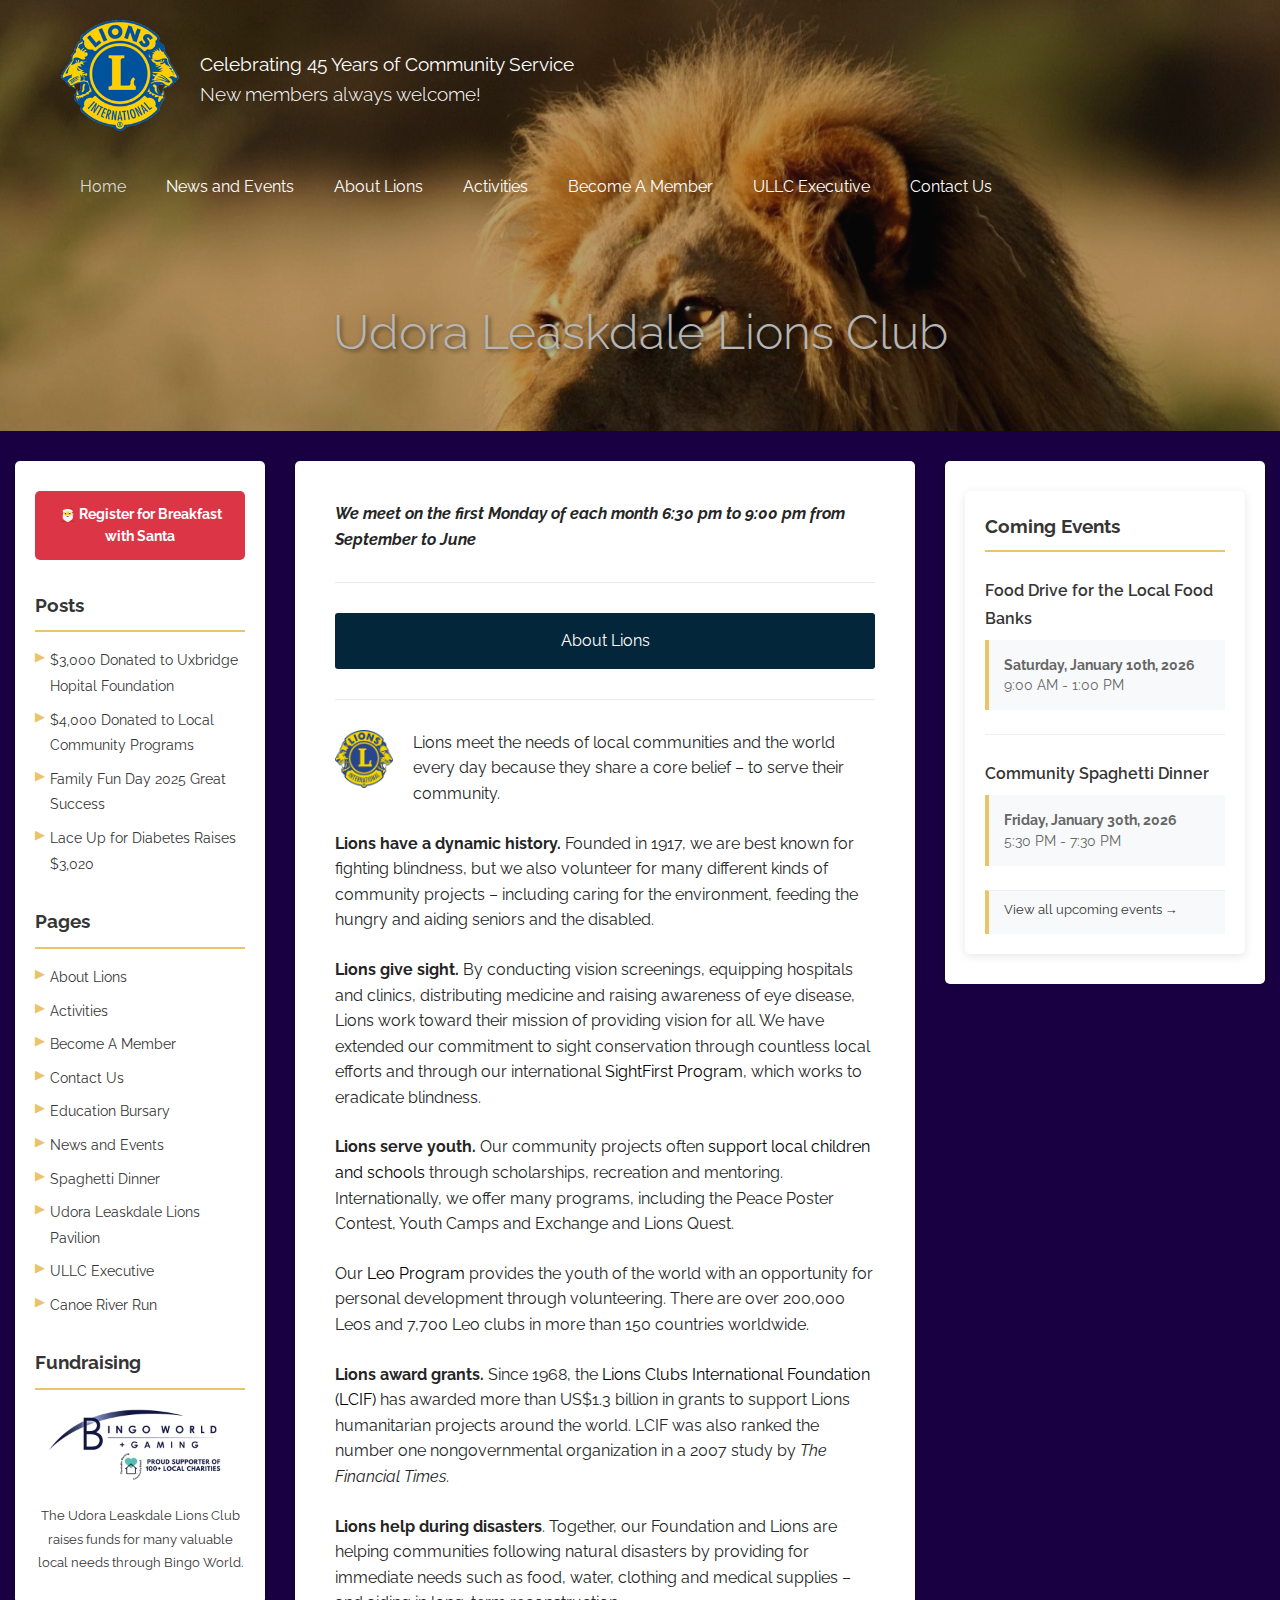
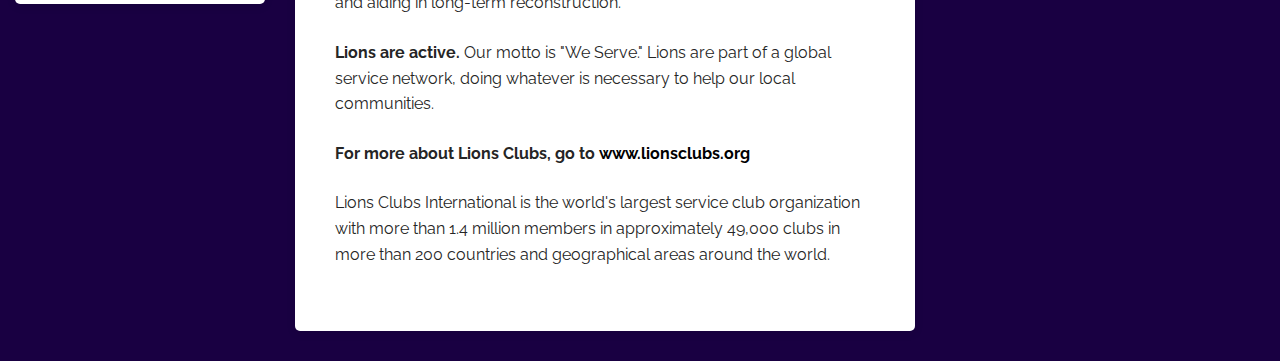
<file: index.html>
<!DOCTYPE html>
<html lang="en">
<head>
    <meta charset="UTF-8">
    <meta name="viewport" content="width=device-width, initial-scale=1.0">
    <title>Udora Leaskdale Lions Club - New members always welcome!</title>
    <meta name="description" content="The Udora Leaskdale Lions Club meets the first Monday of each month from September to June. New members always welcome!">
    <link rel="icon" type="image/png" sizes="32x32" href="images/logo.png">
    <link rel="icon" type="image/png" sizes="16x16" href="images/logo.png">
    <link rel="apple-touch-icon" href="images/logo.png">
    <link rel="stylesheet" href="css/style.css">
</head>
<body>
    <header class="site-header">
        <div class="site-header-wrapper">
            <div class="site-title-wrapper">
                <a href="index.html" class="custom-logo-link">
                    <img src="images/logo.png" class="custom-logo" alt="Udora Leaskdale Lions Club Logo">
                </a>
                <div class="site-description"><p><strong>Celebrating 45 Years of Community Service</strong></p><p>New members always welcome!</p></div>
            </div>

            <nav class="main-navigation">
                <div class="menu-toggle" id="menu-toggle">
                    <span></span>
                    <span></span>
                    <span></span>
                </div>
                
                <ul class="main-menu">
                    <li class="current"><a href="index.html">Home</a></li>
                    <li><a href="news-and-events.html">News and Events</a></li>
                    <li><a href="about-us.html">About Lions</a></li>
                    <li class="has-submenu">
                        <a href="activities.html">Activities</a>
                        <ul class="sub-menu">
                            <li><a href="spaghetti-dinner.html">Spaghetti Dinner</a></li>
                            <li><a href="canoe-river-run.html">Canoe River Run</a></li>
                            <li><a href="pavilion-project.html">Lions Pavilion Project</a></li>
                            <li><a href="education-bursary.html">Education Bursary</a></li>
                        </ul>
                    </li>
                    <li><a href="become-a-member.html">Become A Member</a></li>
                    <li><a href="executive.html">ULLC Executive</a></li>
                    <li><a href="contact-us.html">Contact Us</a></li>
                </ul>
            </nav>
        </div>

        <div class="hero">
            <div class="hero-inner">
                <div class="page-title-container">
                    <header class="page-header">
                        <h1 class="page-title">Udora Leaskdale Lions Club</h1>
                    </header>
                </div>
            </div>
        </div>
    </header>

    <div class="site-content">
        <aside class="widget-area sidebar">
            <div class="widget breakfast-santa-registration">
                <div class="registration-button-container" style="text-align: center; margin-bottom: 20px;">
                    <a href="https://docs.google.com/forms/d/e/1FAIpQLSdmw9NLJBfkGm6IS5iBW7Egmv51TMLv_zh79eSKzpXbkORIDg/viewform?usp=dialog" 
                       target="_blank" 
                       class="registration-button" 
                       style="display: inline-block; background-color: #dc3545; color: #ffffff; padding: 12px 20px; text-decoration: none; border-radius: 5px; font-weight: bold; font-size: 14px; transition: background-color 0.3s ease;">
                        🎅 Register for Breakfast with Santa
                    </a>
                </div>
            </div>


            <div class="widget recent-posts">
                <h4 class="widget-title">Posts</h4>
                <ul>
                    <!-- Posts will be loaded dynamically -->
                </ul>
            </div>

            <div class="widget pages">
                <h4 class="widget-title">Pages</h4>
                <ul>
                    <li><a href="about-us.html">About Lions</a></li>
                    <li><a href="activities.html">Activities</a></li>
                    <li><a href="become-a-member.html">Become A Member</a></li>
                    <li><a href="contact-us.html">Contact Us</a></li>
                    <li><a href="education-bursary.html">Education Bursary</a></li>
                    <li><a href="news-and-events.html">News and Events</a></li>
                    <li><a href="spaghetti-dinner.html">Spaghetti Dinner</a></li>
                    <li><a href="pavilion-project.html">Udora Leaskdale Lions Pavilion</a></li>
                    <li><a href="executive.html">ULLC Executive</a></li>
                    <li><a href="canoe-river-run.html">Canoe River Run</a></li>
                </ul>
            </div>

            <div class="widget bingo-world">
                <h4 class="widget-title">Fundraising</h4>
                <div class="bingo-world-container">
                    <a href="https://bingoworld.ca/newmarket" target="_blank">
                        <img src="images/bingo-world.png" alt="Bingo World Newmarket" style="width: 100%; max-width: 200px; height: auto; border-radius: 5px; margin-bottom: 10px;">
                    </a>
                    <p style="margin: 0; font-size: 0.9em; text-align: center;">
                        <a href="https://bingoworld.ca/newmarket" target="_blank" style="text-decoration: none;">
                            The Udora Leaskdale Lions Club raises funds for many valuable local needs through Bingo World.
                        </a>
                    </p>
                </div>
            </div>
        </aside>

        <div class="content-area">
            <main class="site-main">
                <article class="page">
                    <div class="page-content">
                        
                        <p><strong><em>We meet on the first Monday of each month 6:30 pm to 9:00 pm from September to June</em></strong></p>
                        
                        <hr class="separator">
                        
                        <p class="centered-text highlight-box">About Lions</p>
                        
                        <hr class="separator">
                        
                        <div class="image-left">
                            <img src="images/lion-badge.png" alt="Lions Club International Logo" class="lion-badge">
                        </div>
                        
                        <p>Lions meet the needs of local communities and the world every day because they share a core belief – to serve their community.</p>
                        
                        <p><strong>Lions have a dynamic history.</strong> Founded in 1917, we are best known for fighting blindness, but we also volunteer for many different kinds of community projects – including caring for the environment, feeding the hungry and aiding seniors and the disabled.</p>
                        
                        <p><strong>Lions give sight.</strong> By conducting vision screenings, equipping hospitals and clinics, distributing medicine and raising awareness of eye disease, Lions work toward their mission of providing vision for all. We have extended our commitment to sight conservation through countless local efforts and through our international <a href="http://www.lcif.org/EN/apply-for-a-grant/sightfirst.php">SightFirst Program</a>, which works to eradicate blindness.</p>
                        
                        <p><strong>Lions serve youth.</strong> Our community projects often <a href="http://www.lionsclubs.org/EN/our-work/youth-programs/index.php">support local children and schools</a> through scholarships, recreation and mentoring. Internationally, we offer many programs, including the Peace Poster Contest, Youth Camps and Exchange and Lions Quest.</p>
                        
                        <p>Our <a href="http://www.lionsclubs.org/EN/our-work/youth-programs/leo-clubs/index.php">Leo Program</a> provides the youth of the world with an opportunity for personal development through volunteering. There are over 200,000 Leos and 7,700 Leo clubs in more than 150 countries worldwide.</p>
                        
                        <p><strong>Lions award grants.</strong> Since 1968, the <a href="http://www.lionsclubs.org/EN/lci-foundation/index.php">Lions Clubs International Foundation (LCIF)</a> has awarded more than US$1.3 billion in grants to support Lions humanitarian projects around the world. LCIF was also ranked the number one nongovernmental organization in a 2007 study by <em>The Financial Times</em>.</p>
                        
                        <p><strong>Lions help during disasters</strong>. Together, our Foundation and Lions are helping communities following natural disasters by providing for immediate needs such as food, water, clothing and medical supplies – and aiding in long-term reconstruction.</p>
                        
                        <p><strong>Lions are active.</strong> Our motto is "We Serve." Lions are part of a global service network, doing whatever is necessary to help our local communities.</p>
                        
                        <p><strong>For more about Lions Clubs, go to <a href="http://www.lionsclubs.org/">www.lionsclubs.org</a></strong></p>
                        
                        <p>Lions Clubs International is the world's largest service club organization with more than 1.4 million members in approximately 49,000 clubs in more than 200 countries and geographical areas around the world.</p>
                    </div>
                </article>
            </main>
        </div>

        <aside class="widget-area tertiary">
            <div class="widget coming-events">
                <h4 class="widget-title">Coming Events</h4>
                <!-- Coming events will be loaded dynamically -->
            </div>
        </aside>
    </div>

    <script src="js/main.js"></script>
</body>
</html>
</file>
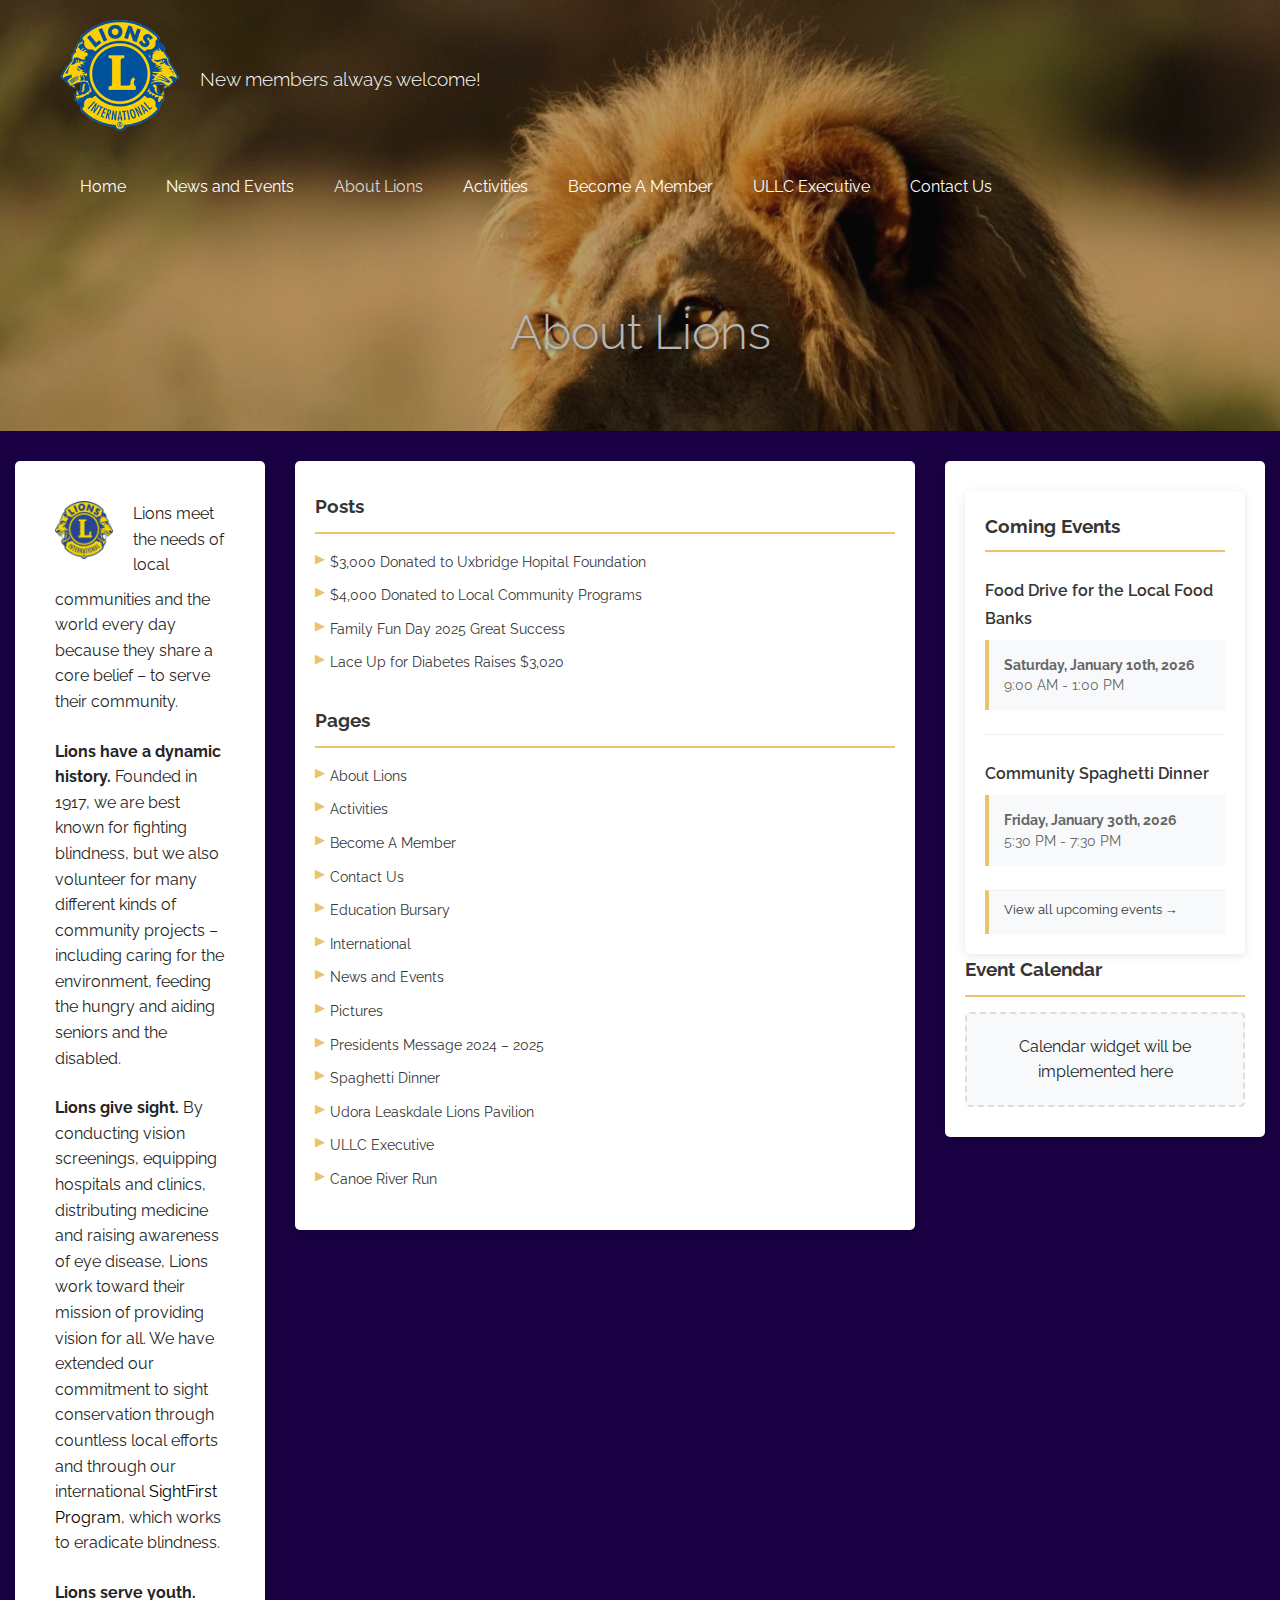
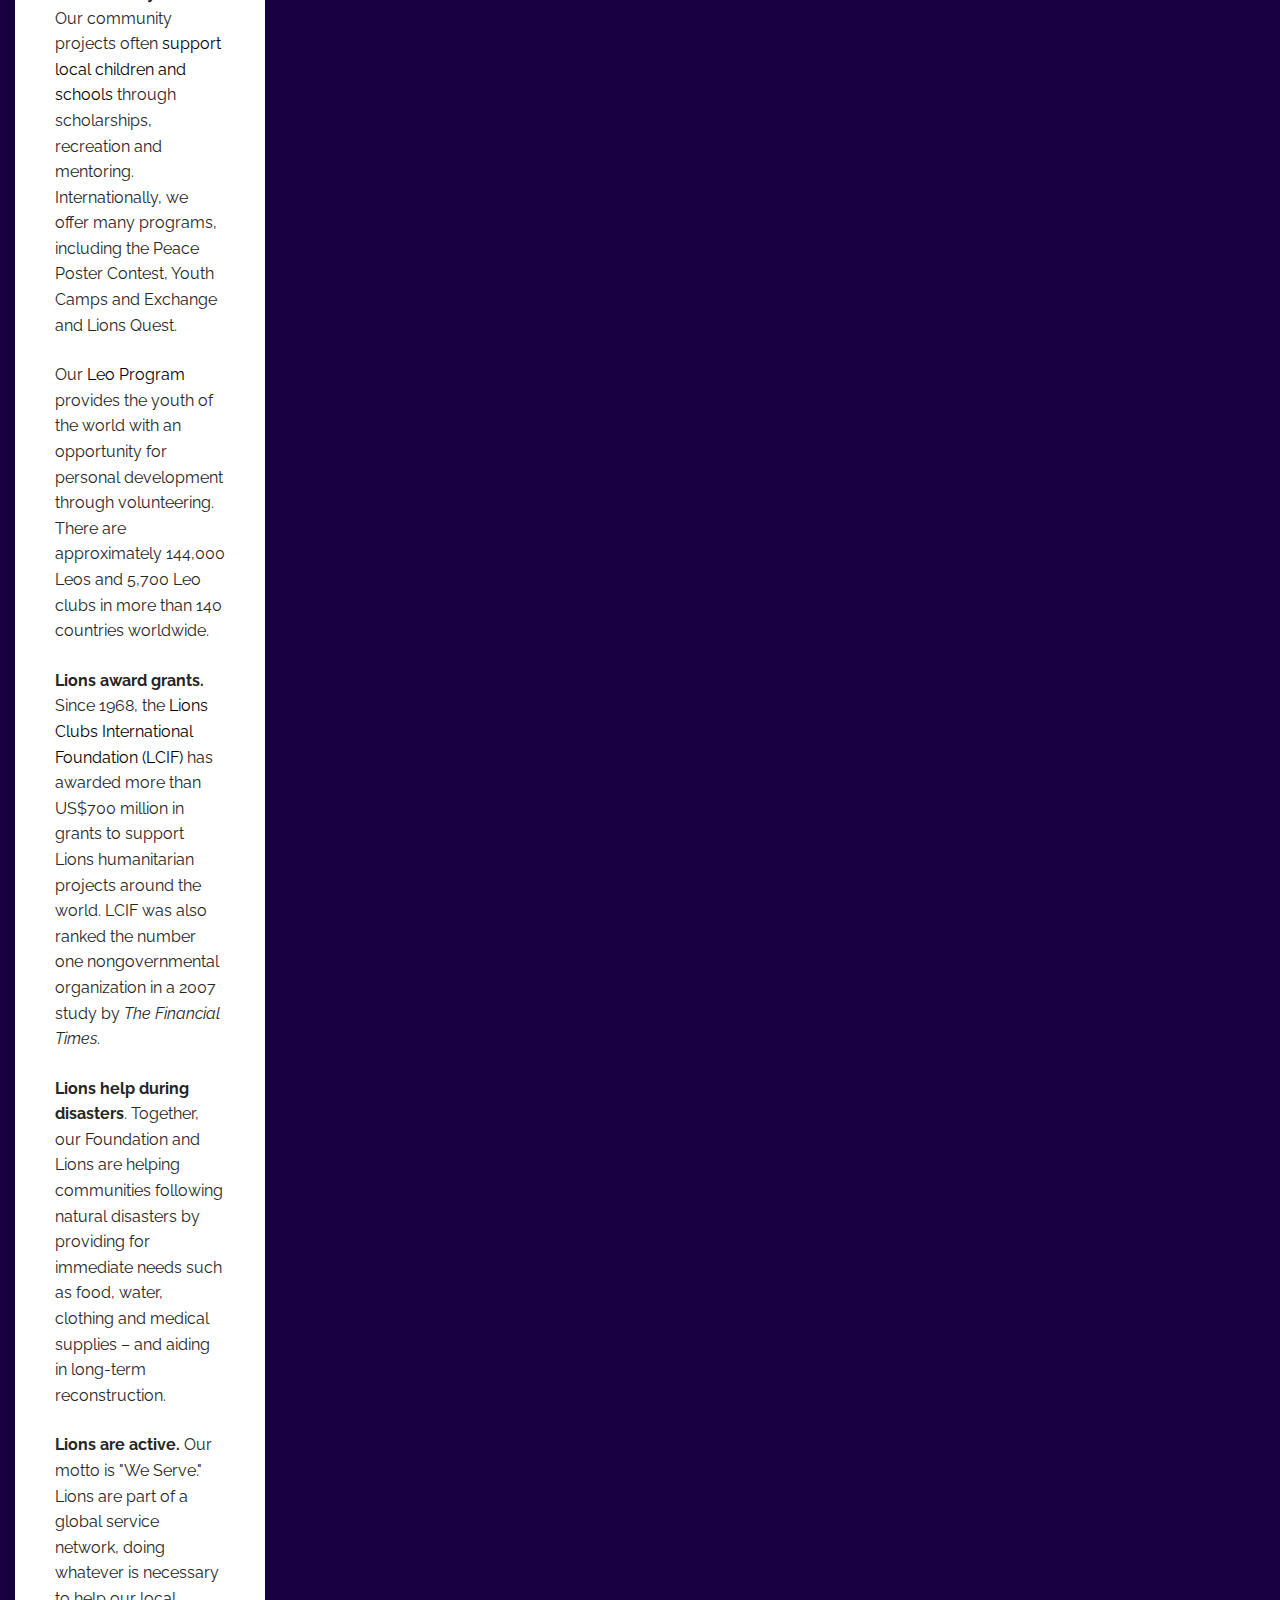
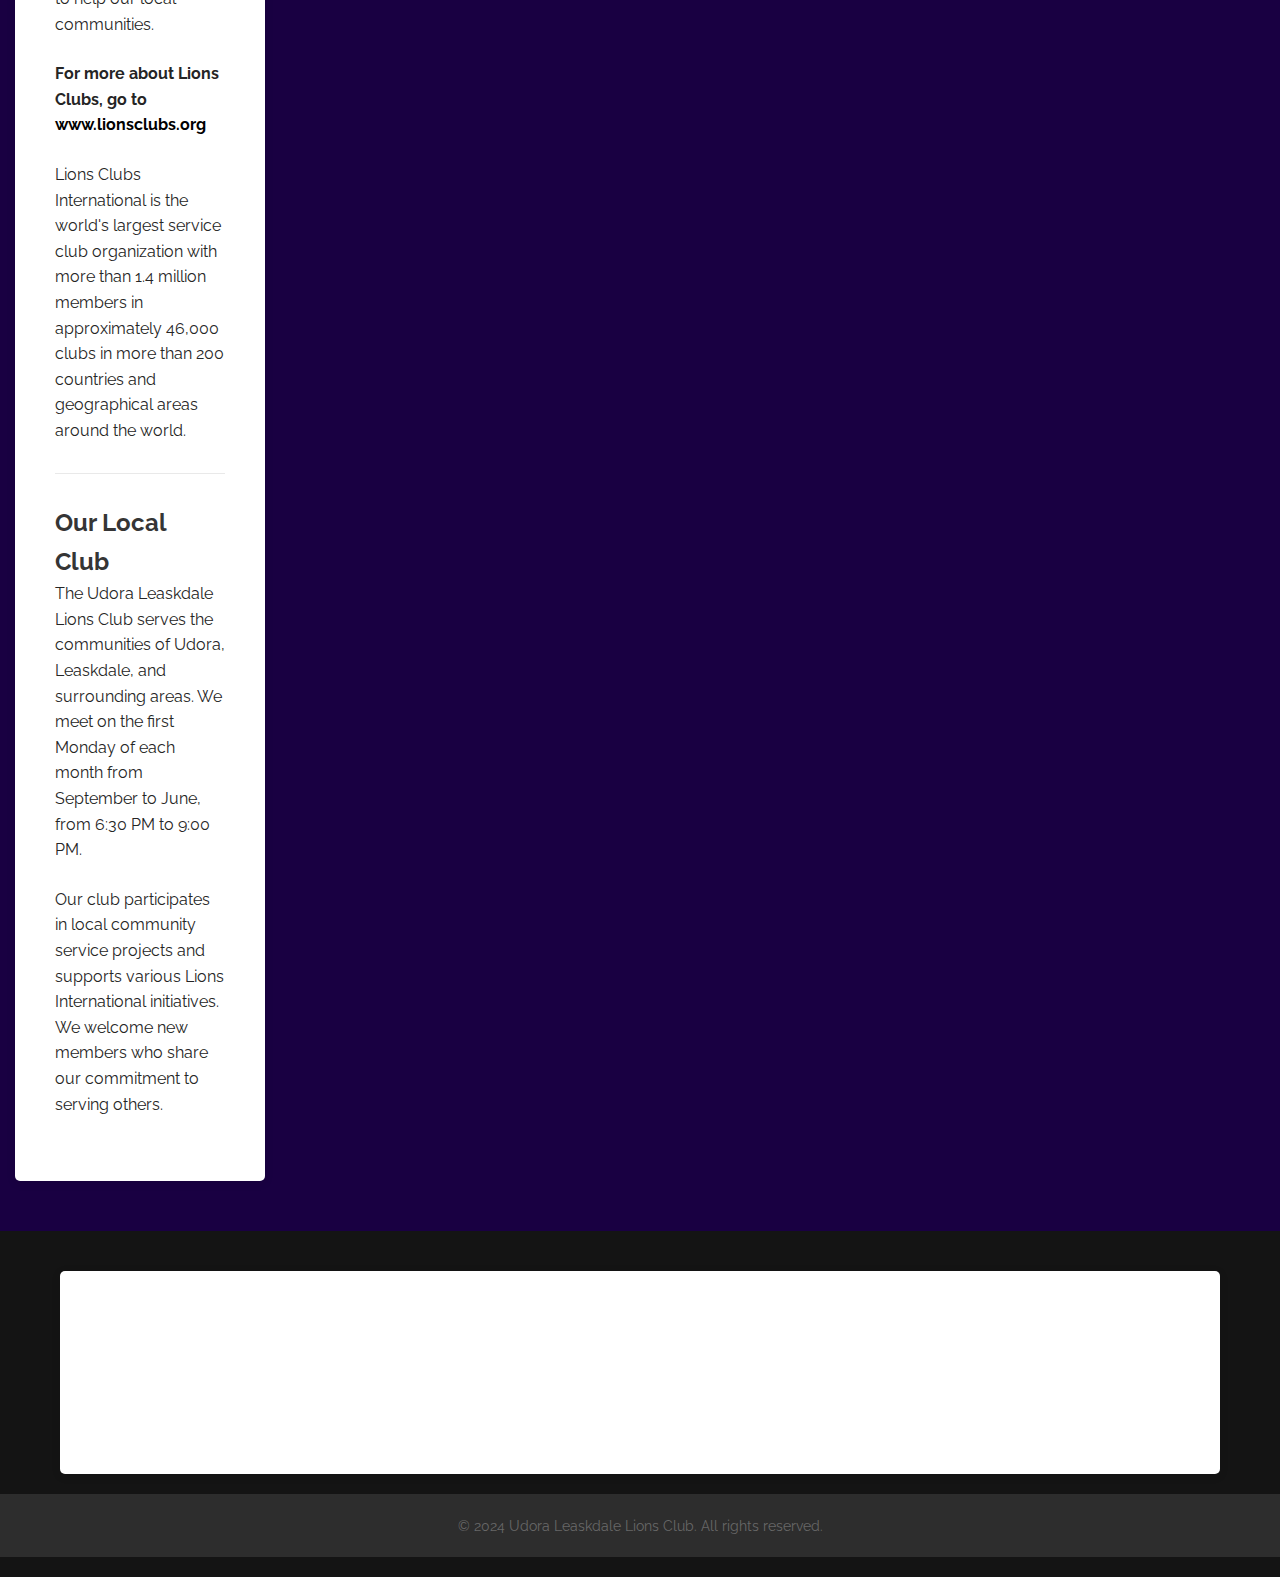
<file: about-us.html>
<!DOCTYPE html>
<html lang="en">
<head>
    <meta charset="UTF-8">
    <meta name="viewport" content="width=device-width, initial-scale=1.0">
    <title>About Lions - Udora Leaskdale Lions Club</title>
    <meta name="description" content="Learn about the Lions Club International and our mission to serve communities worldwide.">
    <link rel="stylesheet" href="css/style.css">
</head>
<body>
    <header class="site-header">
        <div class="site-header-wrapper">
            <div class="site-title-wrapper">
                <a href="/" class="custom-logo-link">
                    <img src="images/logo.png" class="custom-logo" alt="Udora Leaskdale Lions Club Logo">
                </a>
                <div class="site-description">New members always welcome!</div>
            </div>

            <nav class="main-navigation">
                <div class="menu-toggle" id="menu-toggle">
                    <span></span>
                    <span></span>
                    <span></span>
                </div>
                
                <ul class="main-menu">
                    <li><a href="/">Home</a></li>
                    <li><a href="news-and-events.html">News and Events</a></li>
                    <li class="current"><a href="about-us.html">About Lions</a></li>
                    <li class="has-submenu">
                        <a href="activities.html">Activities</a>
                        <ul class="sub-menu">
                            <li><a href="spaghetti-dinner.html">Spaghetti Dinner</a></li>
                            <li><a href="canoe-river-run.html">Canoe River Run</a></li>
                            <li><a href="pavilion-project.html">Lions Pavilion Project</a></li>
                            <li><a href="education-bursary.html">Education Bursary</a></li>
                        </ul>
                    </li>
                    <li><a href="become-a-member.html">Become A Member</a></li>
                    <li><a href="executive.html">ULLC Executive</a></li>
                    <li><a href="contact-us.html">Contact Us</a></li>
                </ul>
            </nav>
        </div>

        <div class="hero">
            <div class="hero-inner">
                <div class="page-title-container">
                    <header class="page-header">
                        <h1 class="page-title">About Lions</h1>
                    </header>
                </div>
            </div>
        </div>
    </header>

    <div class="site-content">
        <div class="content-area">
            <main class="site-main">
                <article class="page">
                    <div class="page-content">
                        <div class="image-left">
                            <img src="images/lion-badge.png" alt="Lions Club International Logo" class="lion-badge">
                        </div>
                        
                        <p>Lions meet the needs of local communities and the world every day because they share a core belief – to serve their community.</p>
                        
                        <p><strong>Lions have a dynamic history.</strong> Founded in 1917, we are best known for fighting blindness, but we also volunteer for many different kinds of community projects – including caring for the environment, feeding the hungry and aiding seniors and the disabled.</p>
                        
                        <p><strong>Lions give sight.</strong> By conducting vision screenings, equipping hospitals and clinics, distributing medicine and raising awareness of eye disease, Lions work toward their mission of providing vision for all. We have extended our commitment to sight conservation through countless local efforts and through our international <a href="http://www.lcif.org/EN/apply-for-a-grant/sightfirst.php">SightFirst Program</a>, which works to eradicate blindness.</p>
                        
                        <p><strong>Lions serve youth.</strong> Our community projects often <a href="http://www.lionsclubs.org/EN/our-work/youth-programs/index.php">support local children and schools</a> through scholarships, recreation and mentoring. Internationally, we offer many programs, including the Peace Poster Contest, Youth Camps and Exchange and Lions Quest.</p>
                        
                        <p>Our <a href="http://www.lionsclubs.org/EN/our-work/youth-programs/leo-clubs/index.php">Leo Program</a> provides the youth of the world with an opportunity for personal development through volunteering. There are approximately 144,000 Leos and 5,700 Leo clubs in more than 140 countries worldwide.</p>
                        
                        <p><strong>Lions award grants.</strong> Since 1968, the <a href="http://www.lionsclubs.org/EN/lci-foundation/index.php">Lions Clubs International Foundation (LCIF)</a> has awarded more than US$700 million in grants to support Lions humanitarian projects around the world. LCIF was also ranked the number one nongovernmental organization in a 2007 study by <em>The Financial Times</em>.</p>
                        
                        <p><strong>Lions help during disasters</strong>. Together, our Foundation and Lions are helping communities following natural disasters by providing for immediate needs such as food, water, clothing and medical supplies – and aiding in long-term reconstruction.</p>
                        
                        <p><strong>Lions are active.</strong> Our motto is "We Serve." Lions are part of a global service network, doing whatever is necessary to help our local communities.</p>
                        
                        <p><strong>For more about Lions Clubs, go to <a href="http://www.lionsclubs.org/">www.lionsclubs.org</a></strong></p>
                        
                        <p>Lions Clubs International is the world's largest service club organization with more than 1.4 million members in approximately 46,000 clubs in more than 200 countries and geographical areas around the world.</p>
                        
                        <hr class="separator">
                        
                        <h2>Our Local Club</h2>
                        <p>The Udora Leaskdale Lions Club serves the communities of Udora, Leaskdale, and surrounding areas. We meet on the first Monday of each month from September to June, from 6:30 PM to 9:00 PM.</p>
                        
                        <p>Our club participates in local community service projects and supports various Lions International initiatives. We welcome new members who share our commitment to serving others.</p>
                    </div>
                </article>
            </main>
        </div>

        <aside class="widget-area sidebar">
            <div class="widget recent-posts">
                <h4 class="widget-title">Posts</h4>
                <ul>
                    <!-- Posts will be loaded dynamically -->
                </ul>
            </div>

            <div class="widget pages">
                <h4 class="widget-title">Pages</h4>
                <ul>
                    <li class="current"><a href="about-us.html">About Lions</a></li>
                    <li><a href="activities.html">Activities</a></li>
                    <li><a href="become-a-member.html">Become A Member</a></li>
                    <li><a href="contact-us.html">Contact Us</a></li>
                    <li><a href="education-bursary.html">Education Bursary</a></li>
                    <li><a href="#">International</a></li>
                    <li><a href="news-and-events.html">News and Events</a></li>
                    <li><a href="#">Pictures</a></li>
                    <li><a href="#">Presidents Message 2024 – 2025</a></li>
                    <li><a href="spaghetti-dinner.html">Spaghetti Dinner</a></li>
                    <li><a href="pavilion-project.html">Udora Leaskdale Lions Pavilion</a></li>
                    <li><a href="executive.html">ULLC Executive</a></li>
                    <li><a href="canoe-river-run.html">Canoe River Run</a></li>
                </ul>
            </div>
        </aside>

        <aside class="widget-area tertiary">
            <div class="widget coming-events">
                <h4 class="widget-title">Coming Events</h4>
                <p>Spaghetti Dinner<br>
                Friday<br>
                November, 29th, 2024<br>
                5:30 - 7:30<br>
                $15.00 Adults<br>
                $5.00 kids</p>
            </div>

            <div class="widget event-calendar">
                <h4 class="widget-title">Event Calendar</h4>
                <div class="calendar-placeholder">
                    <p>Calendar widget will be implemented here</p>
                </div>
            </div>
        </aside>
    </div>

    <footer class="site-footer">
        <div class="footer-widgets">
            <div class="widget-area">
                <h4>Udora Leaskdale Lions Club</h4>
                <p>Serving our community since 1917</p>
                <p>Meetings: First Monday of each month<br>
                6:30 PM - 9:00 PM<br>
                September to June</p>
            </div>
        </div>
        
        <div class="site-info">
            <p>&copy; 2024 Udora Leaskdale Lions Club. All rights reserved.</p>
        </div>
    </footer>

    <script src="js/main.js"></script>
</body>
</html>
</file>
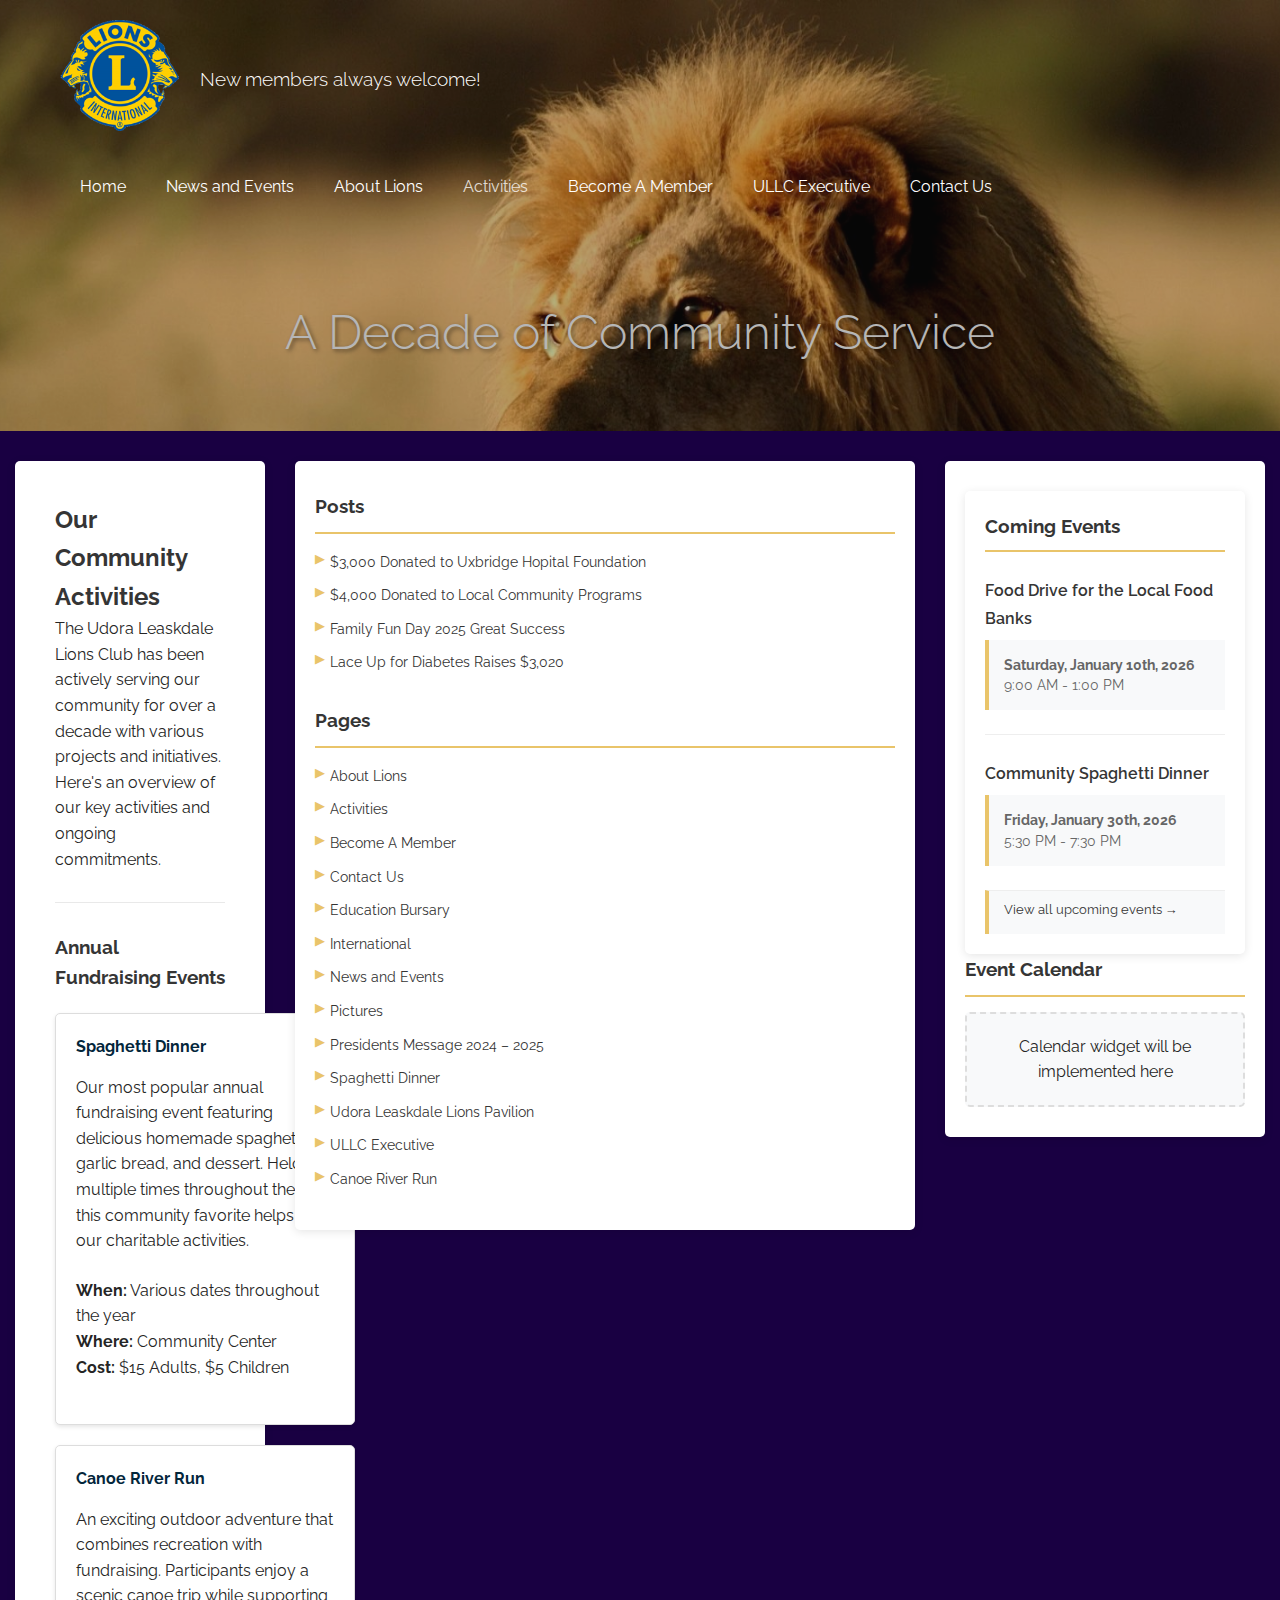
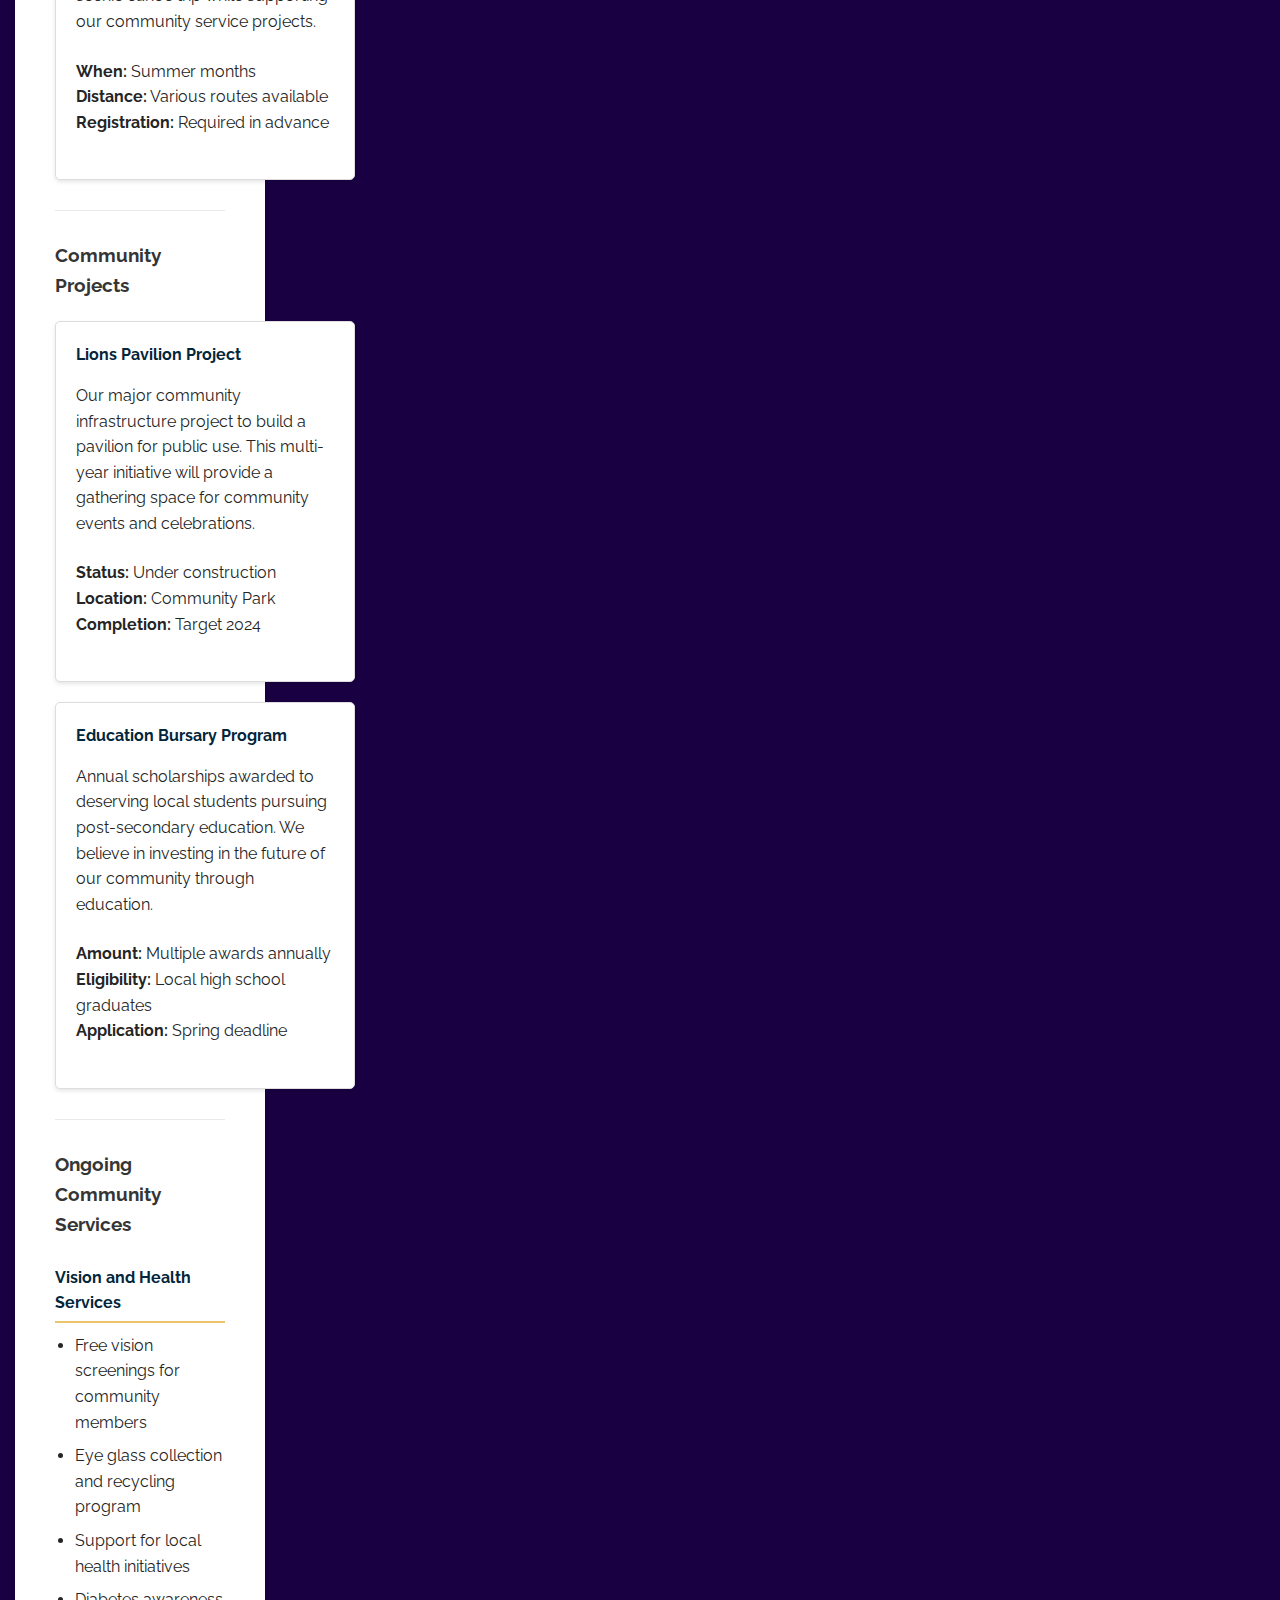
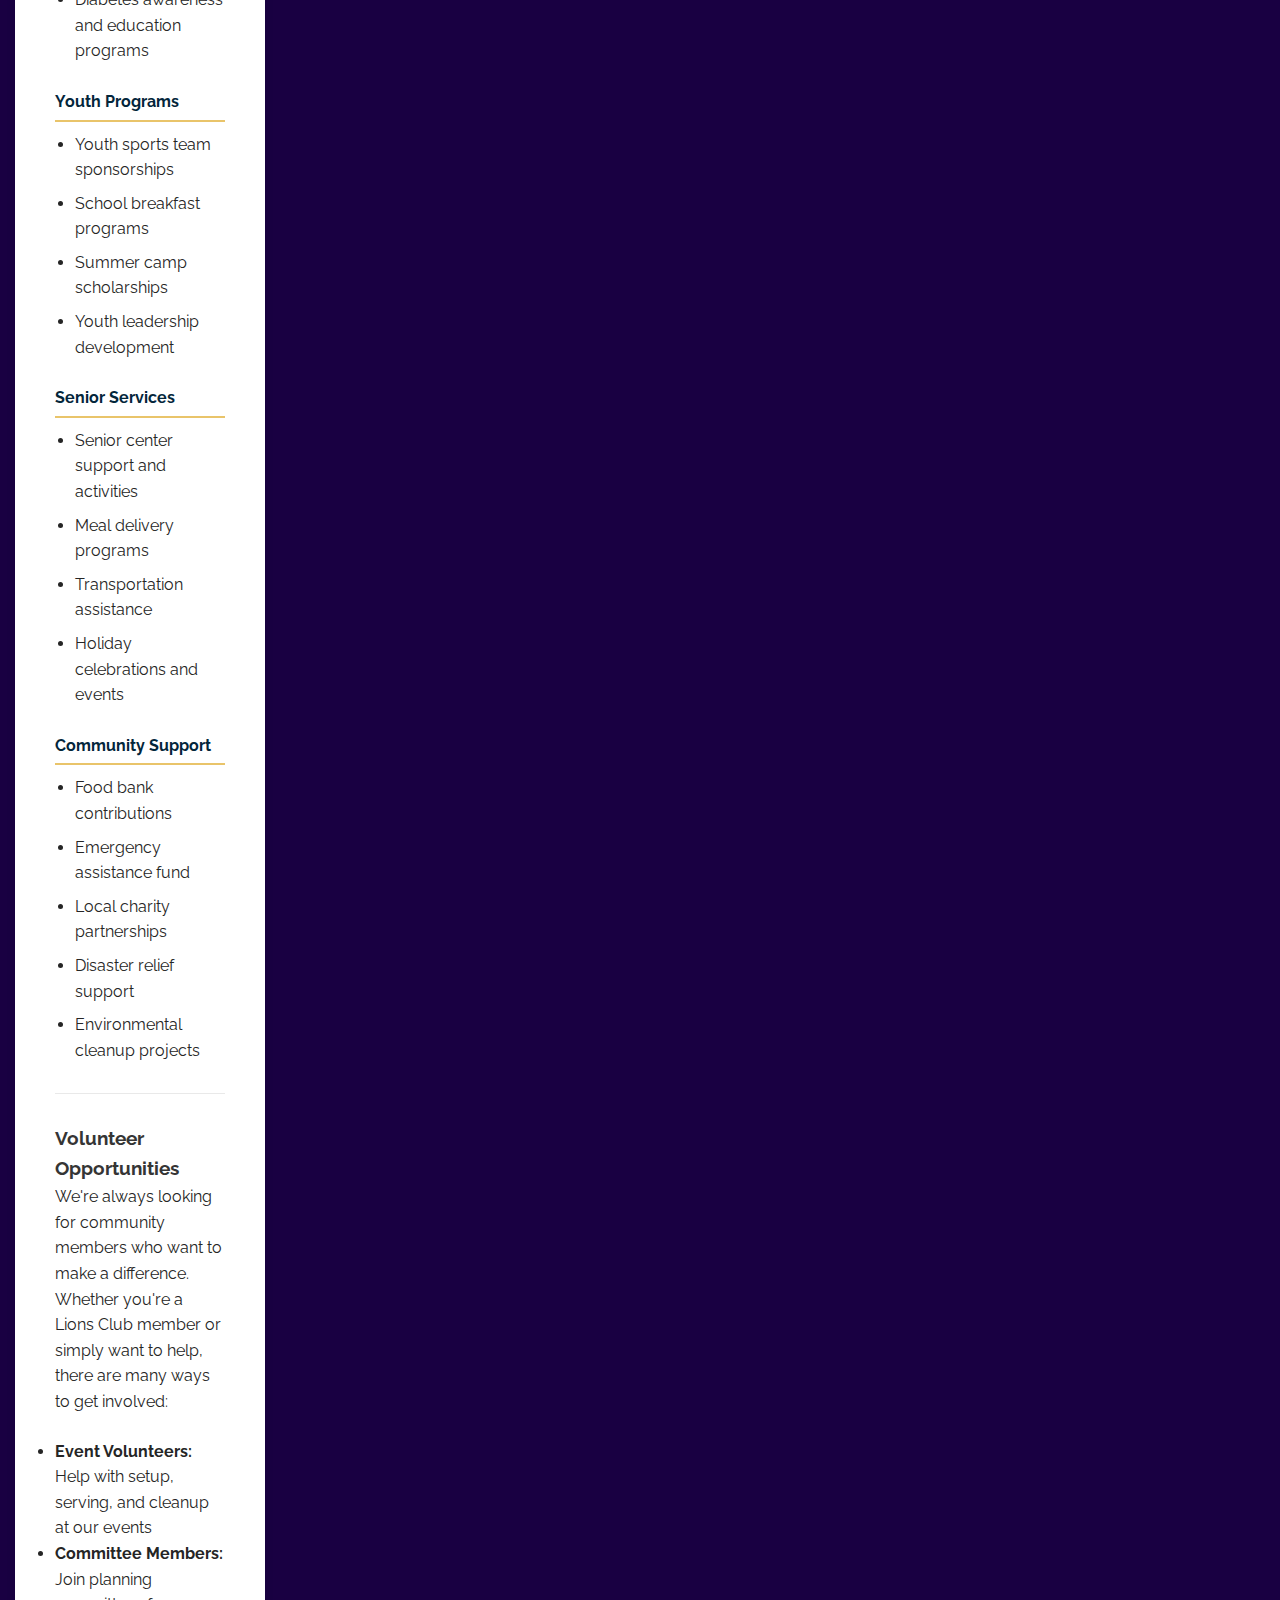
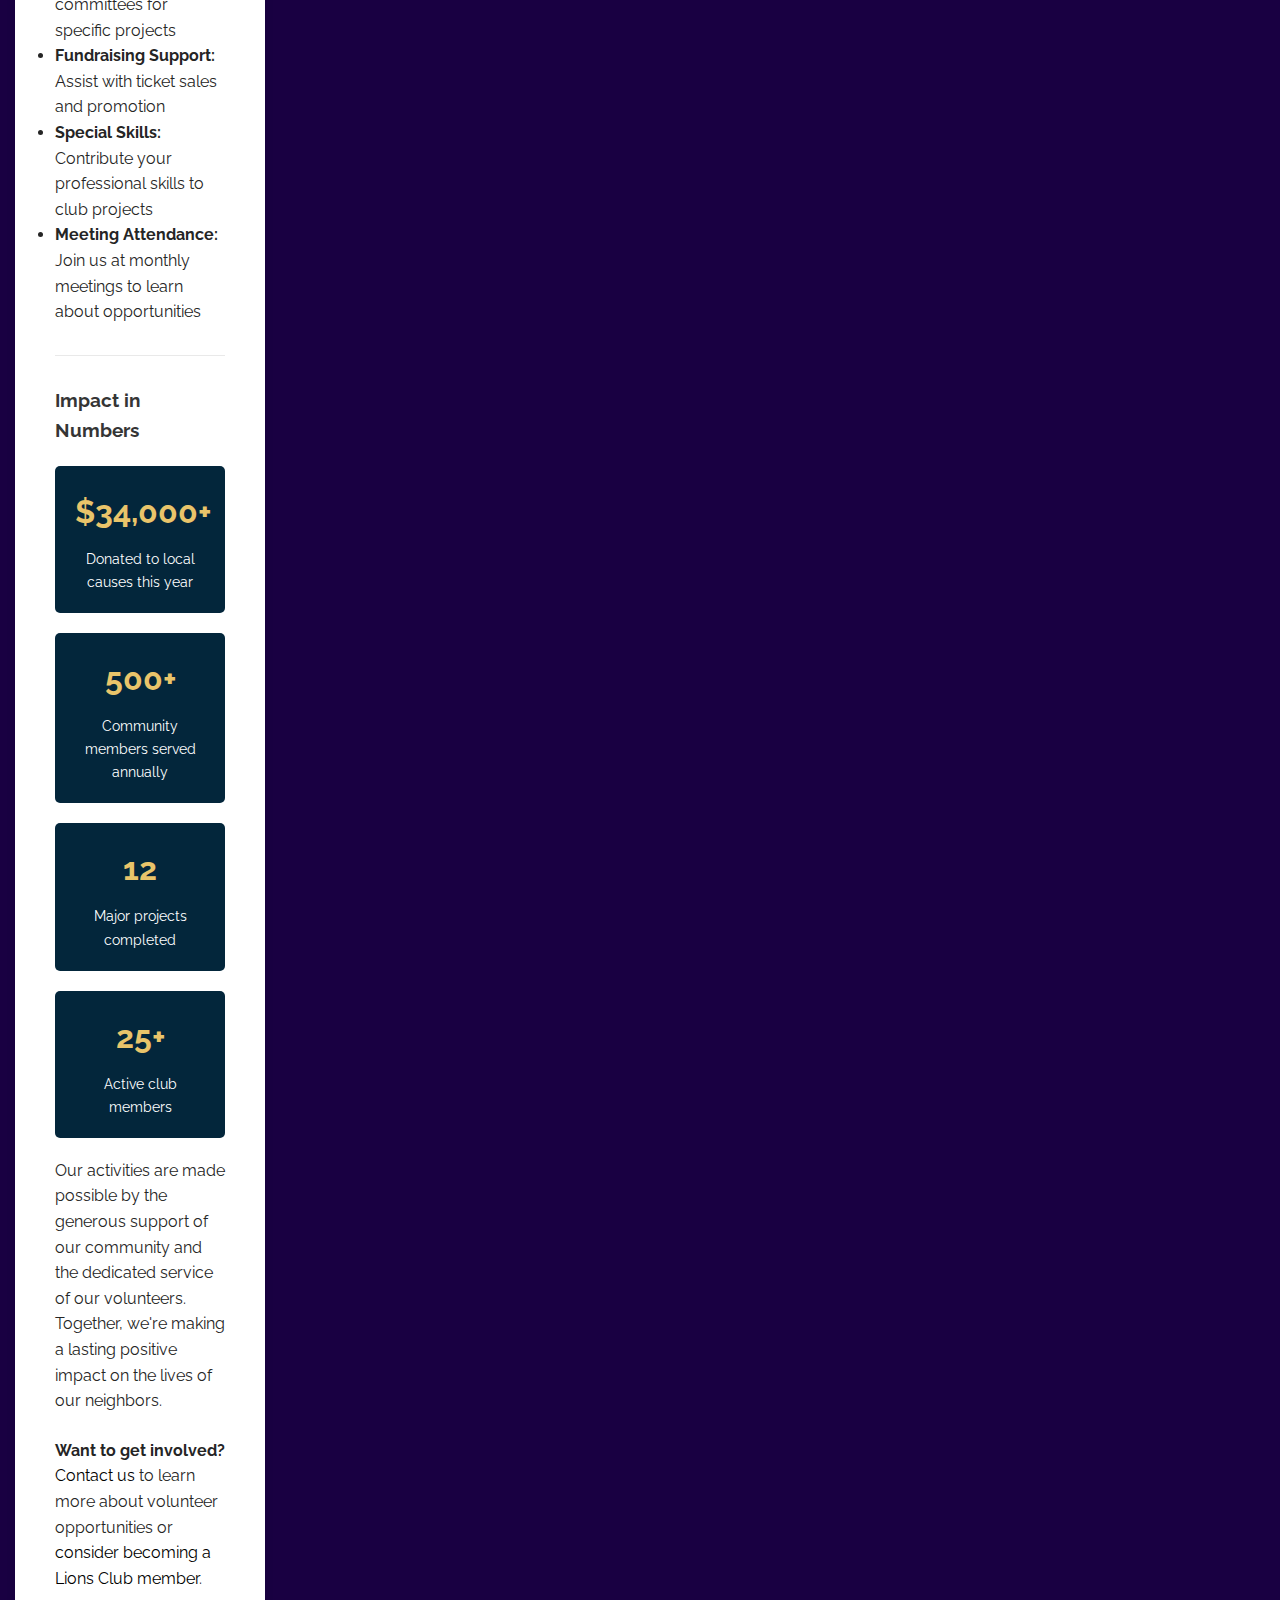
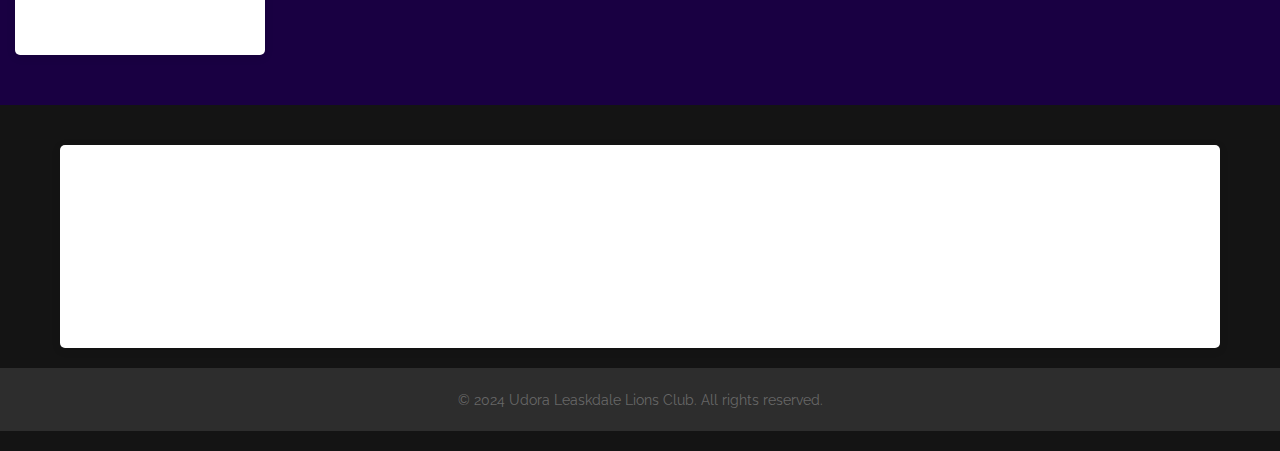
<file: activities.html>
<!DOCTYPE html>
<html lang="en">
<head>
    <meta charset="UTF-8">
    <meta name="viewport" content="width=device-width, initial-scale=1.0">
    <title>Activities - Udora Leaskdale Lions Club</title>
    <meta name="description" content="Learn about the various activities and community service projects of the Udora Leaskdale Lions Club.">
    <link rel="stylesheet" href="css/style.css">
</head>
<body>
    <header class="site-header">
        <div class="site-header-wrapper">
            <div class="site-title-wrapper">
                <a href="/" class="custom-logo-link">
                    <img src="images/logo.png" class="custom-logo" alt="Udora Leaskdale Lions Club Logo">
                </a>
                <div class="site-description">New members always welcome!</div>
            </div>

            <nav class="main-navigation">
                <div class="menu-toggle" id="menu-toggle">
                    <span></span>
                    <span></span>
                    <span></span>
                </div>
                
                <ul class="main-menu">
                    <li><a href="/">Home</a></li>
                    <li><a href="news-and-events.html">News and Events</a></li>
                    <li><a href="about-us.html">About Lions</a></li>
                    <li class="has-submenu current">
                        <a href="activities.html">Activities</a>
                        <ul class="sub-menu">
                            <li><a href="spaghetti-dinner.html">Spaghetti Dinner</a></li>
                            <li><a href="canoe-river-run.html">Canoe River Run</a></li>
                            <li><a href="pavilion-project.html">Lions Pavilion Project</a></li>
                            <li><a href="education-bursary.html">Education Bursary</a></li>
                        </ul>
                    </li>
                    <li><a href="become-a-member.html">Become A Member</a></li>
                    <li><a href="executive.html">ULLC Executive</a></li>
                    <li><a href="contact-us.html">Contact Us</a></li>
                </ul>
            </nav>
        </div>

        <div class="hero">
            <div class="hero-inner">
                <div class="page-title-container">
                    <header class="page-header">
                        <h1 class="page-title">A Decade of Community Service</h1>
                    </header>
                </div>
            </div>
        </div>
    </header>

    <div class="site-content">
        <div class="content-area">
            <main class="site-main">
                <article class="page">
                    <div class="page-content">
                        <h2>Our Community Activities</h2>
                        <p>The Udora Leaskdale Lions Club has been actively serving our community for over a decade with various projects and initiatives. Here's an overview of our key activities and ongoing commitments.</p>

                        <hr class="separator">

                        <h3>Annual Fundraising Events</h3>
                        
                        <div class="activity-grid">
                            <div class="activity-item">
                                <h4><a href="spaghetti-dinner.html">Spaghetti Dinner</a></h4>
                                <p>Our most popular annual fundraising event featuring delicious homemade spaghetti, garlic bread, and dessert. Held multiple times throughout the year, this community favorite helps fund our charitable activities.</p>
                                <p><strong>When:</strong> Various dates throughout the year<br>
                                <strong>Where:</strong> Community Center<br>
                                <strong>Cost:</strong> $15 Adults, $5 Children</p>
                            </div>

                            <div class="activity-item">
                                <h4><a href="canoe-river-run.html">Canoe River Run</a></h4>
                                <p>An exciting outdoor adventure that combines recreation with fundraising. Participants enjoy a scenic canoe trip while supporting our community service projects.</p>
                                <p><strong>When:</strong> Summer months<br>
                                <strong>Distance:</strong> Various routes available<br>
                                <strong>Registration:</strong> Required in advance</p>
                            </div>
                        </div>

                        <hr class="separator">

                        <h3>Community Projects</h3>

                        <div class="activity-grid">
                            <div class="activity-item">
                                <h4><a href="pavilion-project.html">Lions Pavilion Project</a></h4>
                                <p>Our major community infrastructure project to build a pavilion for public use. This multi-year initiative will provide a gathering space for community events and celebrations.</p>
                                <p><strong>Status:</strong> Under construction<br>
                                <strong>Location:</strong> Community Park<br>
                                <strong>Completion:</strong> Target 2024</p>
                            </div>

                            <div class="activity-item">
                                <h4><a href="education-bursary.html">Education Bursary Program</a></h4>
                                <p>Annual scholarships awarded to deserving local students pursuing post-secondary education. We believe in investing in the future of our community through education.</p>
                                <p><strong>Amount:</strong> Multiple awards annually<br>
                                <strong>Eligibility:</strong> Local high school graduates<br>
                                <strong>Application:</strong> Spring deadline</p>
                            </div>
                        </div>

                        <hr class="separator">

                        <h3>Ongoing Community Services</h3>

                        <div class="services-list">
                            <h4>Vision and Health Services</h4>
                            <ul>
                                <li>Free vision screenings for community members</li>
                                <li>Eye glass collection and recycling program</li>
                                <li>Support for local health initiatives</li>
                                <li>Diabetes awareness and education programs</li>
                            </ul>

                            <h4>Youth Programs</h4>
                            <ul>
                                <li>Youth sports team sponsorships</li>
                                <li>School breakfast programs</li>
                                <li>Summer camp scholarships</li>
                                <li>Youth leadership development</li>
                            </ul>

                            <h4>Senior Services</h4>
                            <ul>
                                <li>Senior center support and activities</li>
                                <li>Meal delivery programs</li>
                                <li>Transportation assistance</li>
                                <li>Holiday celebrations and events</li>
                            </ul>

                            <h4>Community Support</h4>
                            <ul>
                                <li>Food bank contributions</li>
                                <li>Emergency assistance fund</li>
                                <li>Local charity partnerships</li>
                                <li>Disaster relief support</li>
                                <li>Environmental cleanup projects</li>
                            </ul>
                        </div>

                        <hr class="separator">

                        <h3>Volunteer Opportunities</h3>
                        <p>We're always looking for community members who want to make a difference. Whether you're a Lions Club member or simply want to help, there are many ways to get involved:</p>

                        <ul>
                            <li><strong>Event Volunteers:</strong> Help with setup, serving, and cleanup at our events</li>
                            <li><strong>Committee Members:</strong> Join planning committees for specific projects</li>
                            <li><strong>Fundraising Support:</strong> Assist with ticket sales and promotion</li>
                            <li><strong>Special Skills:</strong> Contribute your professional skills to club projects</li>
                            <li><strong>Meeting Attendance:</strong> Join us at monthly meetings to learn about opportunities</li>
                        </ul>

                        <hr class="separator">

                        <h3>Impact in Numbers</h3>
                        <div class="impact-stats">
                            <div class="stat-item">
                                <h4>$34,000+</h4>
                                <p>Donated to local causes this year</p>
                            </div>
                            <div class="stat-item">
                                <h4>500+</h4>
                                <p>Community members served annually</p>
                            </div>
                            <div class="stat-item">
                                <h4>12</h4>
                                <p>Major projects completed</p>
                            </div>
                            <div class="stat-item">
                                <h4>25+</h4>
                                <p>Active club members</p>
                            </div>
                        </div>

                        <p>Our activities are made possible by the generous support of our community and the dedicated service of our volunteers. Together, we're making a lasting positive impact on the lives of our neighbors.</p>

                        <p><strong>Want to get involved?</strong> <a href="contact-us.html">Contact us</a> to learn more about volunteer opportunities or <a href="become-a-member.html">consider becoming a Lions Club member</a>.</p>
                    </div>
                </article>
            </main>
        </div>

        <aside class="widget-area sidebar">
            <div class="widget recent-posts">
                <h4 class="widget-title">Posts</h4>
                <ul>
                    <!-- Posts will be loaded dynamically -->
                </ul>
            </div>

            <div class="widget pages">
                <h4 class="widget-title">Pages</h4>
                <ul>
                    <li><a href="about-us.html">About Lions</a></li>
                    <li class="current"><a href="activities.html">Activities</a></li>
                    <li><a href="become-a-member.html">Become A Member</a></li>
                    <li><a href="contact-us.html">Contact Us</a></li>
                    <li><a href="education-bursary.html">Education Bursary</a></li>
                    <li><a href="#">International</a></li>
                    <li><a href="news-and-events.html">News and Events</a></li>
                    <li><a href="#">Pictures</a></li>
                    <li><a href="#">Presidents Message 2024 – 2025</a></li>
                    <li><a href="spaghetti-dinner.html">Spaghetti Dinner</a></li>
                    <li><a href="pavilion-project.html">Udora Leaskdale Lions Pavilion</a></li>
                    <li><a href="executive.html">ULLC Executive</a></li>
                    <li><a href="canoe-river-run.html">Canoe River Run</a></li>
                </ul>
            </div>
        </aside>

        <aside class="widget-area tertiary">
            <div class="widget coming-events">
                <h4 class="widget-title">Coming Events</h4>
                <p>Spaghetti Dinner<br>
                Friday<br>
                November, 29th, 2024<br>
                5:30 - 7:30<br>
                $15.00 Adults<br>
                $5.00 kids</p>
            </div>

            <div class="widget event-calendar">
                <h4 class="widget-title">Event Calendar</h4>
                <div class="calendar-placeholder">
                    <p>Calendar widget will be implemented here</p>
                </div>
            </div>
        </aside>
    </div>

    <footer class="site-footer">
        <div class="footer-widgets">
            <div class="widget-area">
                <h4>Udora Leaskdale Lions Club</h4>
                <p>Serving our community since 1917</p>
                <p>Meetings: First Monday of each month<br>
                6:30 PM - 9:00 PM<br>
                September to June</p>
            </div>
        </div>
        
        <div class="site-info">
            <p>&copy; 2024 Udora Leaskdale Lions Club. All rights reserved.</p>
        </div>
    </footer>

    <script src="js/main.js"></script>
</body>
</html>
</file>
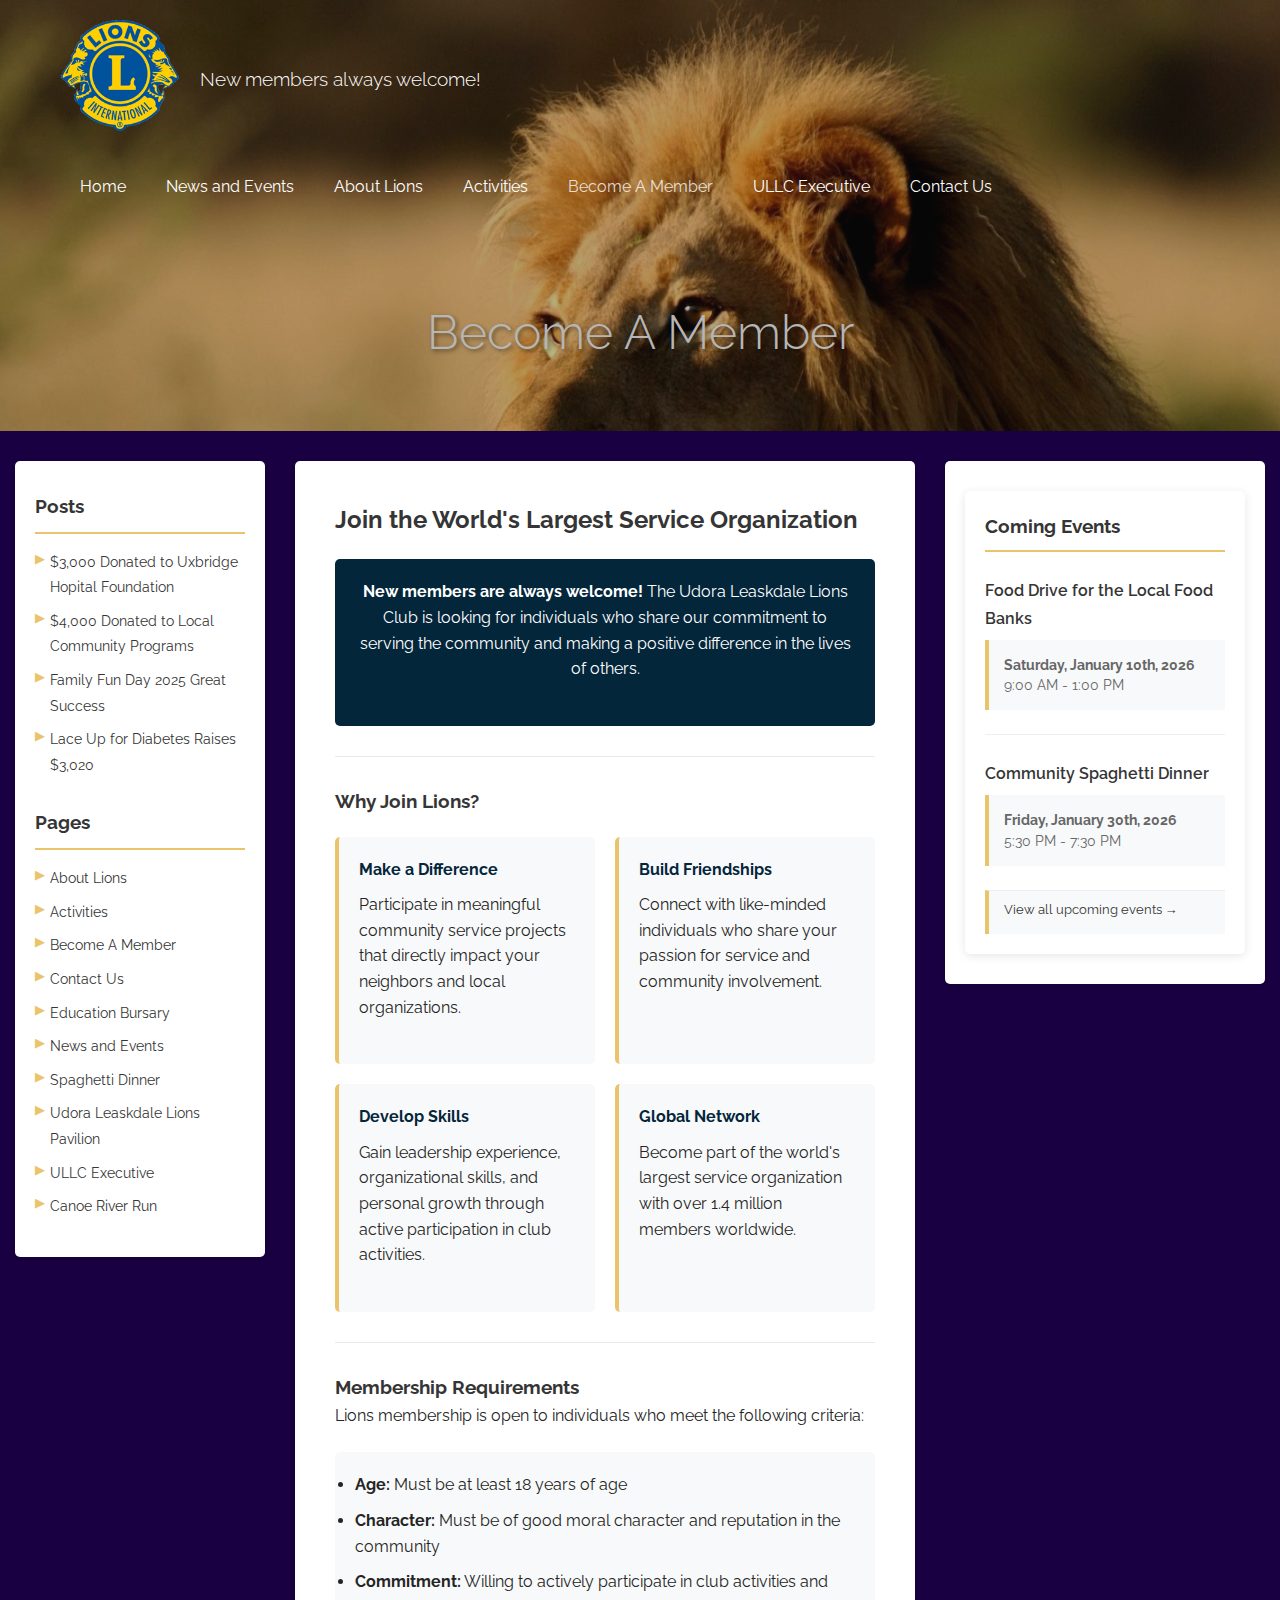
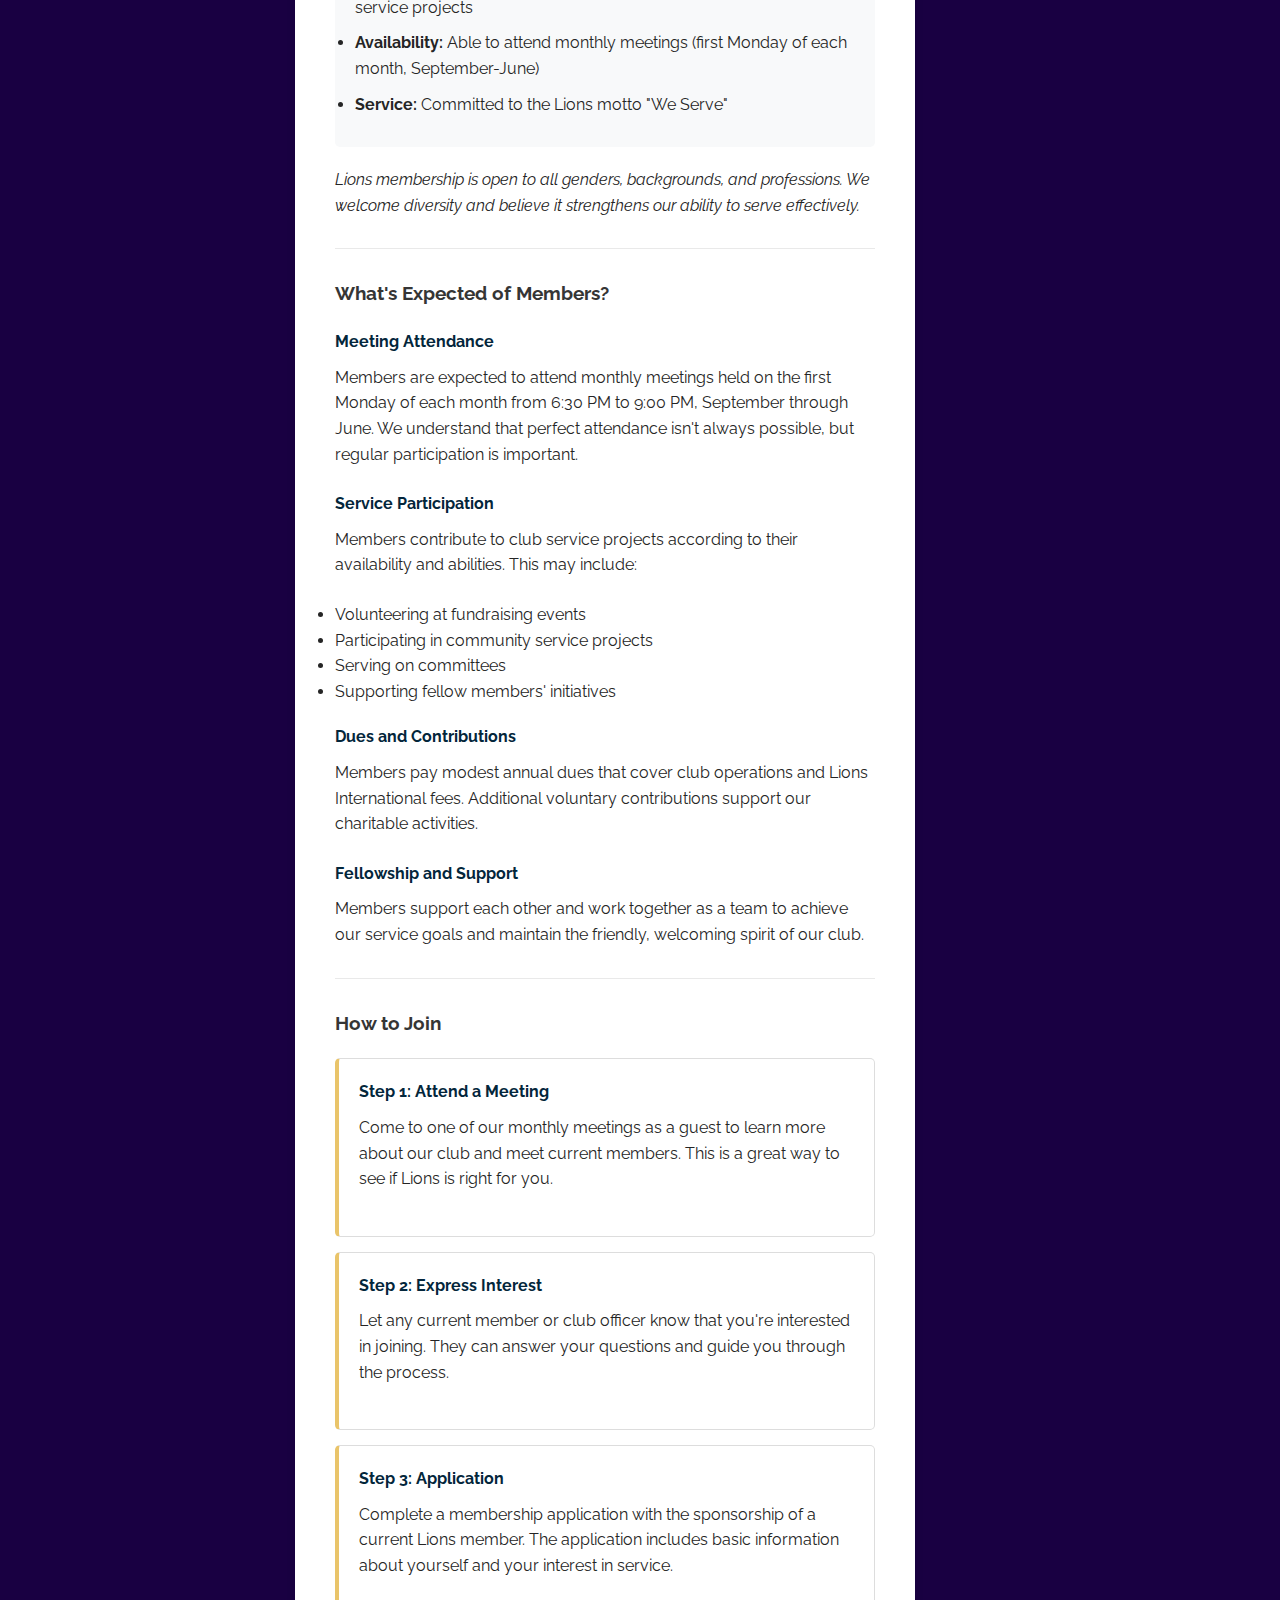
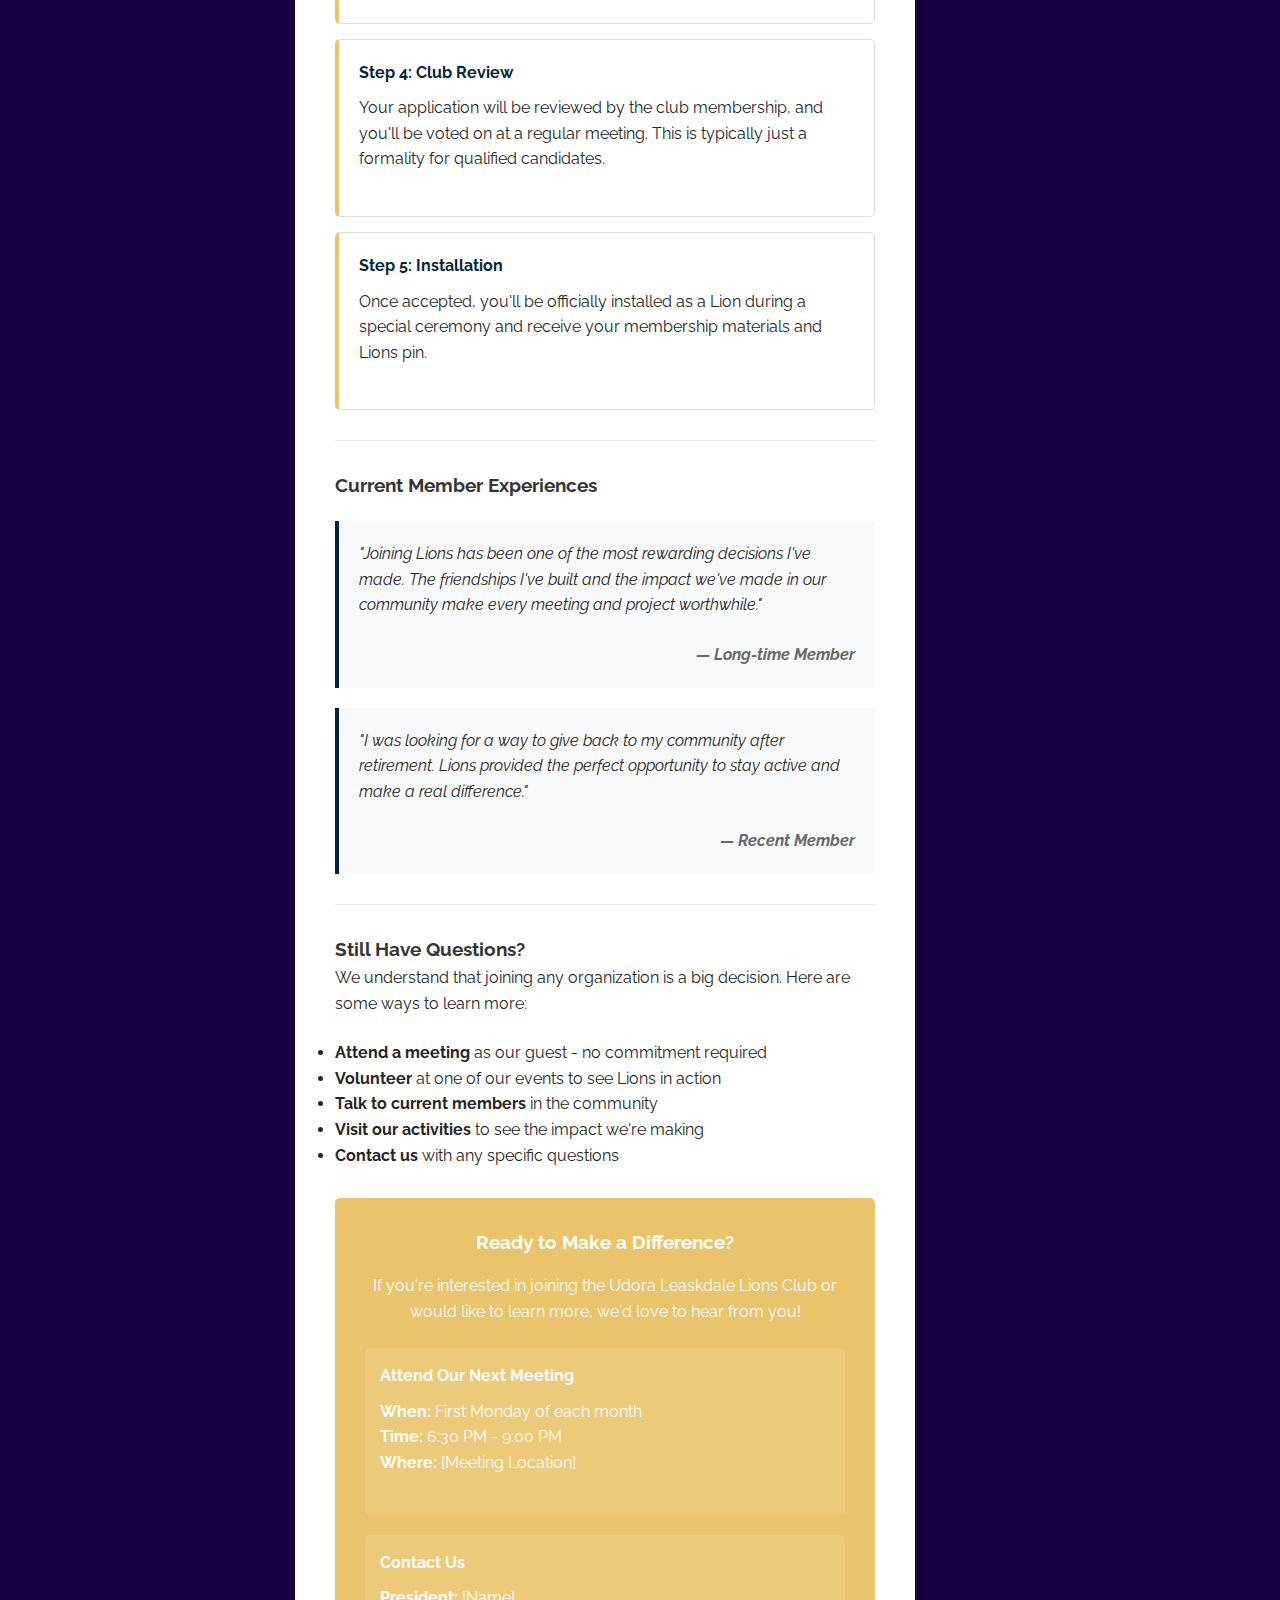
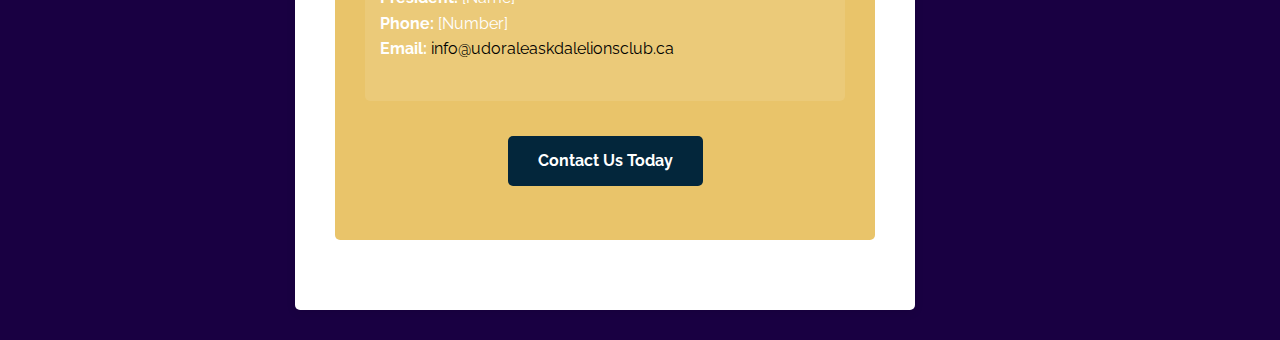
<file: become-a-member.html>
<!DOCTYPE html>
<html lang="en">
<head>
    <meta charset="UTF-8">
    <meta name="viewport" content="width=device-width, initial-scale=1.0">
    <title>Become A Member - Udora Leaskdale Lions Club</title>
    <meta name="description" content="Join the Udora Leaskdale Lions Club and help serve your community. Learn about membership benefits and requirements.">
    <link rel="stylesheet" href="css/style.css">
</head>
<body>
    <header class="site-header">
        <div class="site-header-wrapper">
            <div class="site-title-wrapper">
                <a href="index.html" class="custom-logo-link">
                    <img src="images/logo.png" class="custom-logo" alt="Udora Leaskdale Lions Club Logo">
                </a>
                <div class="site-description">New members always welcome!</div>
            </div>

            <nav class="main-navigation">
                <div class="menu-toggle" id="menu-toggle">
                    <span></span>
                    <span></span>
                    <span></span>
                </div>
                
                <ul class="main-menu">
                    <li><a href="index.html">Home</a></li>
                    <li><a href="news-and-events.html">News and Events</a></li>
                    <li><a href="about-us.html">About Lions</a></li>
                    <li class="has-submenu">
                        <a href="activities.html">Activities</a>
                        <ul class="sub-menu">
                            <li><a href="spaghetti-dinner.html">Spaghetti Dinner</a></li>
                            <li><a href="canoe-river-run.html">Canoe River Run</a></li>
                            <li><a href="pavilion-project.html">Lions Pavilion Project</a></li>
                            <li><a href="education-bursary.html">Education Bursary</a></li>
                        </ul>
                    </li>
                    <li class="current"><a href="become-a-member.html">Become A Member</a></li>
                    <li><a href="executive.html">ULLC Executive</a></li>
                    <li><a href="contact-us.html">Contact Us</a></li>
                </ul>
            </nav>
        </div>

        <div class="hero">
            <div class="hero-inner">
                <div class="page-title-container">
                    <header class="page-header">
                        <h1 class="page-title">Become A Member</h1>
                    </header>
                </div>
            </div>
        </div>
    </header>

    <div class="site-content">
        <aside class="widget-area sidebar">
            <div class="widget recent-posts">
                <h4 class="widget-title">Posts</h4>
                <ul>
                    <!-- Posts will be loaded dynamically -->
                </ul>
            </div>

            <div class="widget pages">
                <h4 class="widget-title">Pages</h4>
                <ul>
                    <li><a href="about-us.html">About Lions</a></li>
                    <li><a href="activities.html">Activities</a></li>
                    <li class="current"><a href="become-a-member.html">Become A Member</a></li>
                    <li><a href="contact-us.html">Contact Us</a></li>
                    <li><a href="education-bursary.html">Education Bursary</a></li>
                    <li><a href="news-and-events.html">News and Events</a></li>
                    <li><a href="spaghetti-dinner.html">Spaghetti Dinner</a></li>
                    <li><a href="pavilion-project.html">Udora Leaskdale Lions Pavilion</a></li>
                    <li><a href="executive.html">ULLC Executive</a></li>
                    <li><a href="canoe-river-run.html">Canoe River Run</a></li>
                </ul>
            </div>
        </aside>
        <div class="content-area">
            <main class="site-main">
                <article class="page">
                    <div class="page-content">
                        <h2>Join the World's Largest Service Organization</h2>
                        
                        <div class="membership-intro">
                            <p><strong>New members are always welcome!</strong> The Udora Leaskdale Lions Club is looking for individuals who share our commitment to serving the community and making a positive difference in the lives of others.</p>
                        </div>

                        <hr class="separator">

                        <h3>Why Join Lions?</h3>
                        
                        <div class="benefits-grid">
                            <div class="benefit-item">
                                <h4>Make a Difference</h4>
                                <p>Participate in meaningful community service projects that directly impact your neighbors and local organizations.</p>
                            </div>
                            
                            <div class="benefit-item">
                                <h4>Build Friendships</h4>
                                <p>Connect with like-minded individuals who share your passion for service and community involvement.</p>
                            </div>
                            
                            <div class="benefit-item">
                                <h4>Develop Skills</h4>
                                <p>Gain leadership experience, organizational skills, and personal growth through active participation in club activities.</p>
                            </div>
                            
                            <div class="benefit-item">
                                <h4>Global Network</h4>
                                <p>Become part of the world's largest service organization with over 1.4 million members worldwide.</p>
                            </div>
                        </div>

                        <hr class="separator">

                        <h3>Membership Requirements</h3>
                        <p>Lions membership is open to individuals who meet the following criteria:</p>
                        
                        <ul class="requirements-list">
                            <li><strong>Age:</strong> Must be at least 18 years of age</li>
                            <li><strong>Character:</strong> Must be of good moral character and reputation in the community</li>
                            <li><strong>Commitment:</strong> Willing to actively participate in club activities and service projects</li>
                            <li><strong>Availability:</strong> Able to attend monthly meetings (first Monday of each month, September-June)</li>
                            <li><strong>Service:</strong> Committed to the Lions motto "We Serve"</li>
                        </ul>

                        <p><em>Lions membership is open to all genders, backgrounds, and professions. We welcome diversity and believe it strengthens our ability to serve effectively.</em></p>

                        <hr class="separator">

                        <h3>What's Expected of Members?</h3>
                        
                        <div class="expectations">
                            <h4>Meeting Attendance</h4>
                            <p>Members are expected to attend monthly meetings held on the first Monday of each month from 6:30 PM to 9:00 PM, September through June. We understand that perfect attendance isn't always possible, but regular participation is important.</p>
                            
                            <h4>Service Participation</h4>
                            <p>Members contribute to club service projects according to their availability and abilities. This may include:</p>
                            <ul>
                                <li>Volunteering at fundraising events</li>
                                <li>Participating in community service projects</li>
                                <li>Serving on committees</li>
                                <li>Supporting fellow members' initiatives</li>
                            </ul>
                            
                            <h4>Dues and Contributions</h4>
                            <p>Members pay modest annual dues that cover club operations and Lions International fees. Additional voluntary contributions support our charitable activities.</p>
                            
                            <h4>Fellowship and Support</h4>
                            <p>Members support each other and work together as a team to achieve our service goals and maintain the friendly, welcoming spirit of our club.</p>
                        </div>

                        <hr class="separator">

                        <h3>How to Join</h3>
                        
                        <div class="join-process">
                            <div class="step">
                                <h4>Step 1: Attend a Meeting</h4>
                                <p>Come to one of our monthly meetings as a guest to learn more about our club and meet current members. This is a great way to see if Lions is right for you.</p>
                            </div>
                            
                            <div class="step">
                                <h4>Step 2: Express Interest</h4>
                                <p>Let any current member or club officer know that you're interested in joining. They can answer your questions and guide you through the process.</p>
                            </div>
                            
                            <div class="step">
                                <h4>Step 3: Application</h4>
                                <p>Complete a membership application with the sponsorship of a current Lions member. The application includes basic information about yourself and your interest in service.</p>
                            </div>
                            
                            <div class="step">
                                <h4>Step 4: Club Review</h4>
                                <p>Your application will be reviewed by the club membership, and you'll be voted on at a regular meeting. This is typically just a formality for qualified candidates.</p>
                            </div>
                            
                            <div class="step">
                                <h4>Step 5: Installation</h4>
                                <p>Once accepted, you'll be officially installed as a Lion during a special ceremony and receive your membership materials and Lions pin.</p>
                            </div>
                        </div>

                        <hr class="separator">

                        <h3>Current Member Experiences</h3>
                        
                        <div class="testimonials">
                            <blockquote>
                                <p>"Joining Lions has been one of the most rewarding decisions I've made. The friendships I've built and the impact we've made in our community make every meeting and project worthwhile."</p>
                                <cite>— Long-time Member</cite>
                            </blockquote>
                            
                            <blockquote>
                                <p>"I was looking for a way to give back to my community after retirement. Lions provided the perfect opportunity to stay active and make a real difference."</p>
                                <cite>— Recent Member</cite>
                            </blockquote>
                        </div>

                        <hr class="separator">

                        <h3>Still Have Questions?</h3>
                        <p>We understand that joining any organization is a big decision. Here are some ways to learn more:</p>
                        
                        <ul>
                            <li><strong>Attend a meeting</strong> as our guest - no commitment required</li>
                            <li><strong>Volunteer</strong> at one of our events to see Lions in action</li>
                            <li><strong>Talk to current members</strong> in the community</li>
                            <li><strong>Visit our activities</strong> to see the impact we're making</li>
                            <li><strong>Contact us</strong> with any specific questions</li>
                        </ul>

                        <div class="cta-section">
                            <h3>Ready to Make a Difference?</h3>
                            <p>If you're interested in joining the Udora Leaskdale Lions Club or would like to learn more, we'd love to hear from you!</p>
                            
                            <div class="contact-options">
                                <div class="contact-method">
                                    <h4>Attend Our Next Meeting</h4>
                                    <p><strong>When:</strong> First Monday of each month<br>
                                    <strong>Time:</strong> 6:30 PM - 9:00 PM<br>
                                    <strong>Where:</strong> [Meeting Location]</p>
                                </div>
                                
                                <div class="contact-method">
                                    <h4>Contact Us</h4>
                                    <p><strong>President:</strong> [Name]<br>
                                    <strong>Phone:</strong> [Number]<br>
                                    <strong>Email:</strong> <a href="mailto:info@udoraleaskdalelionsclub.ca">info@udoraleaskdalelionsclub.ca</a></p>
                                </div>
                            </div>
                            
                            <p><a href="contact-us.html" class="cta-button">Contact Us Today</a></p>
                        </div>
                    </div>
                </article>
            </main>
        </div>

        

        <aside class="widget-area tertiary">
            <div class="widget coming-events">
                <!-- Coming events will be loaded dynamically -->
            </div>
        </aside>
    </div>

    <script src="js/main.js"></script>
</body>
</html>
</file>
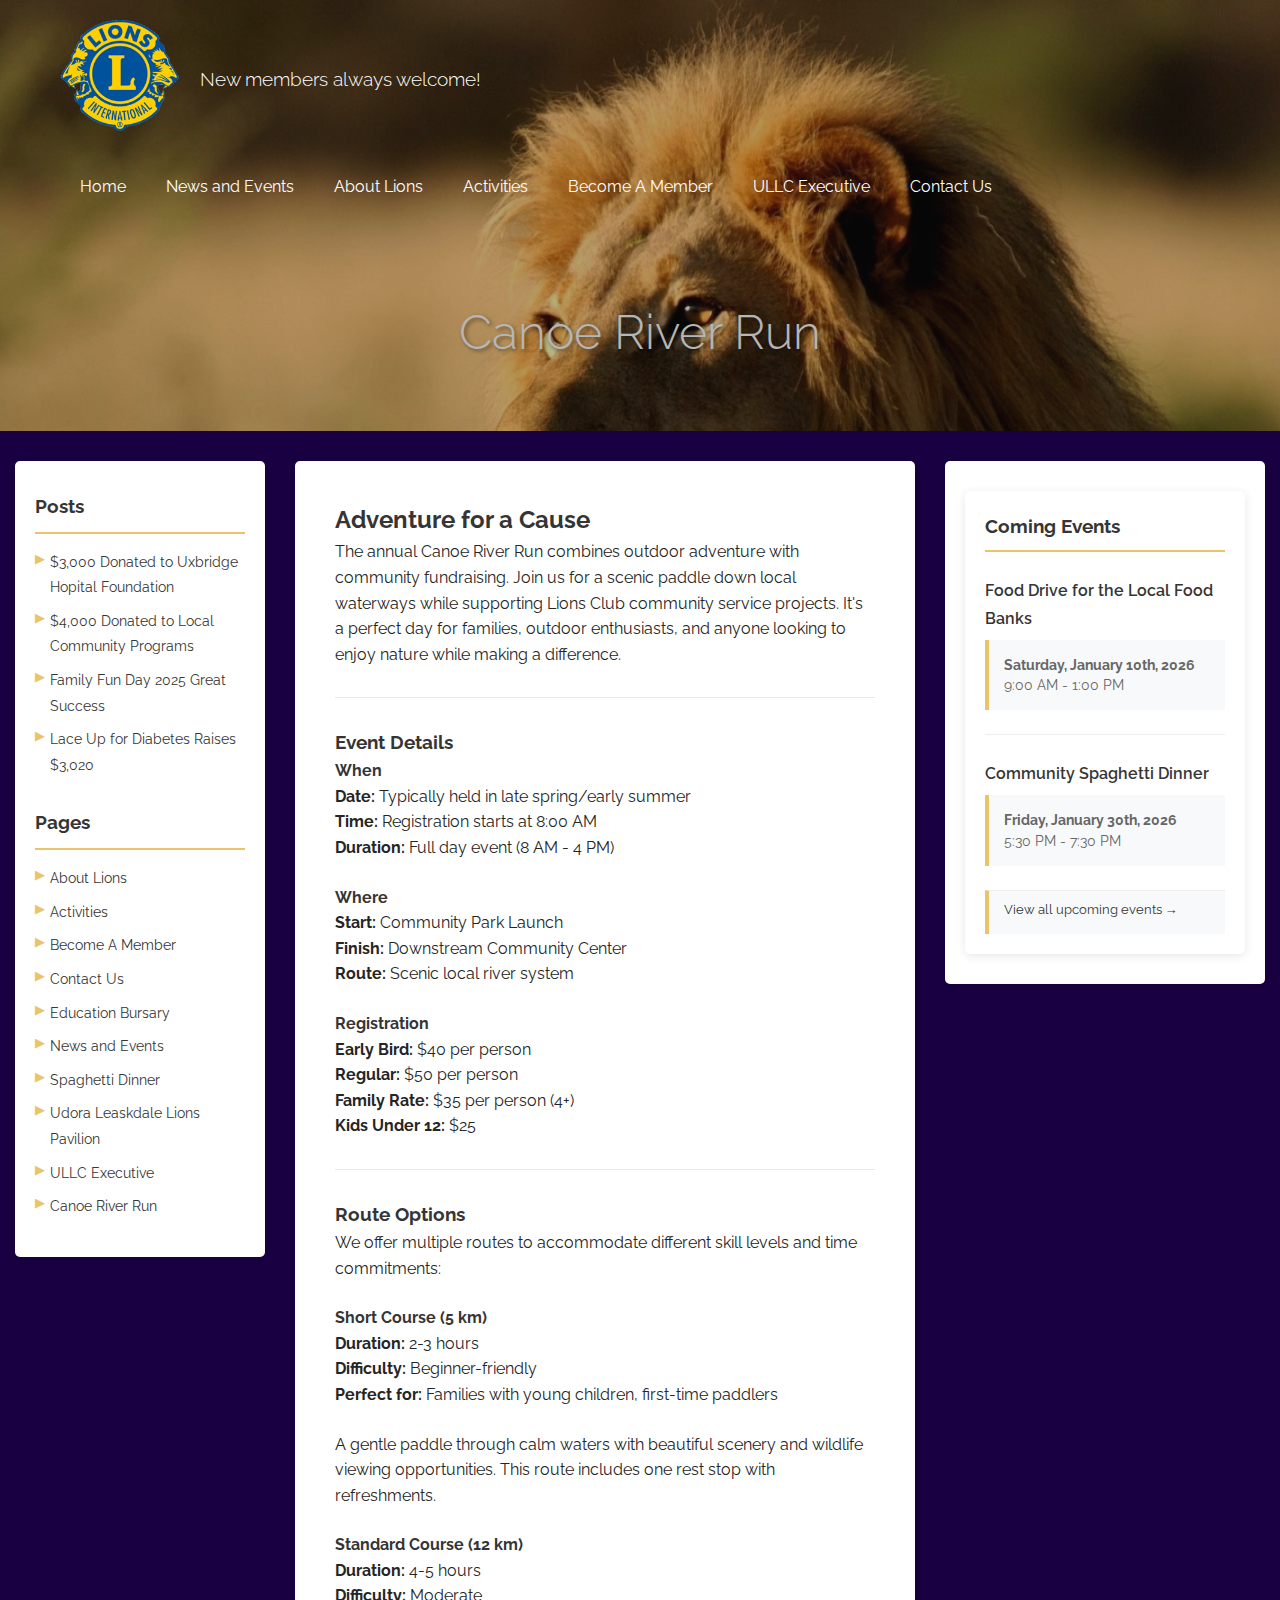
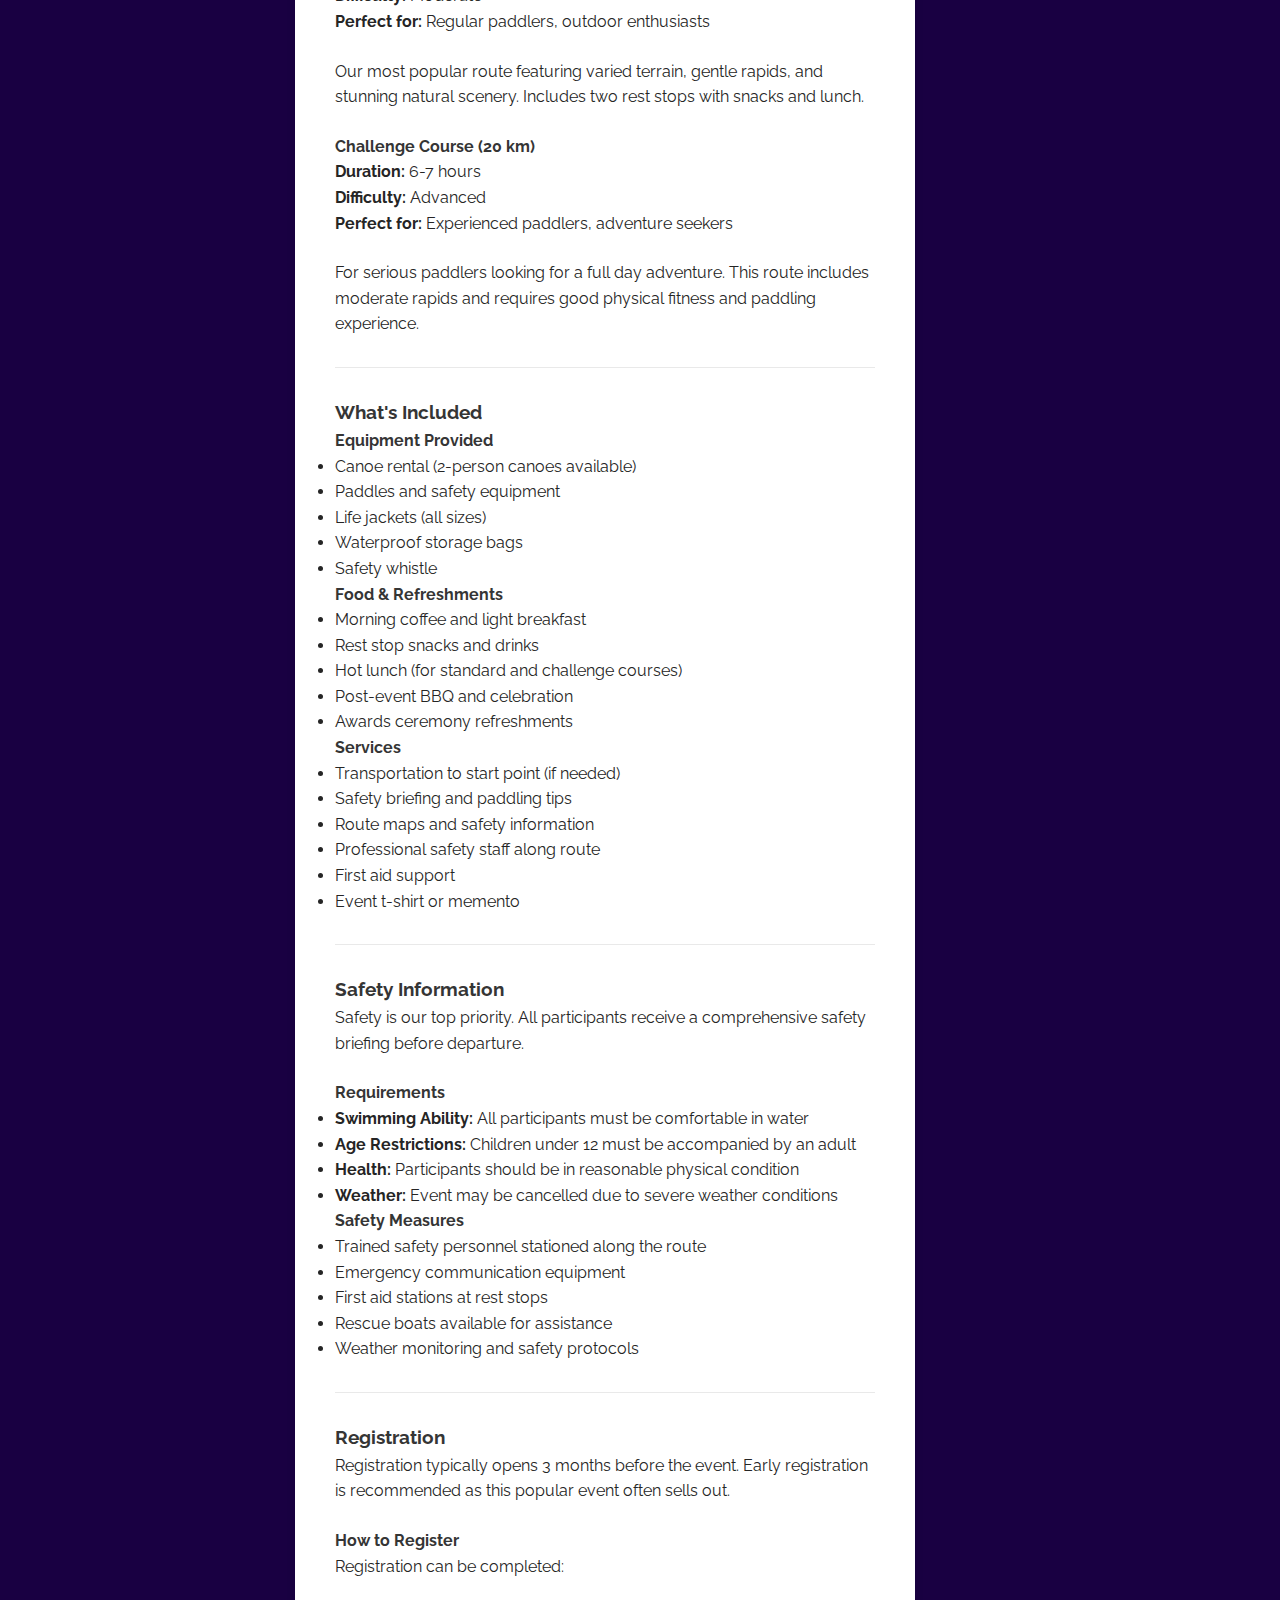
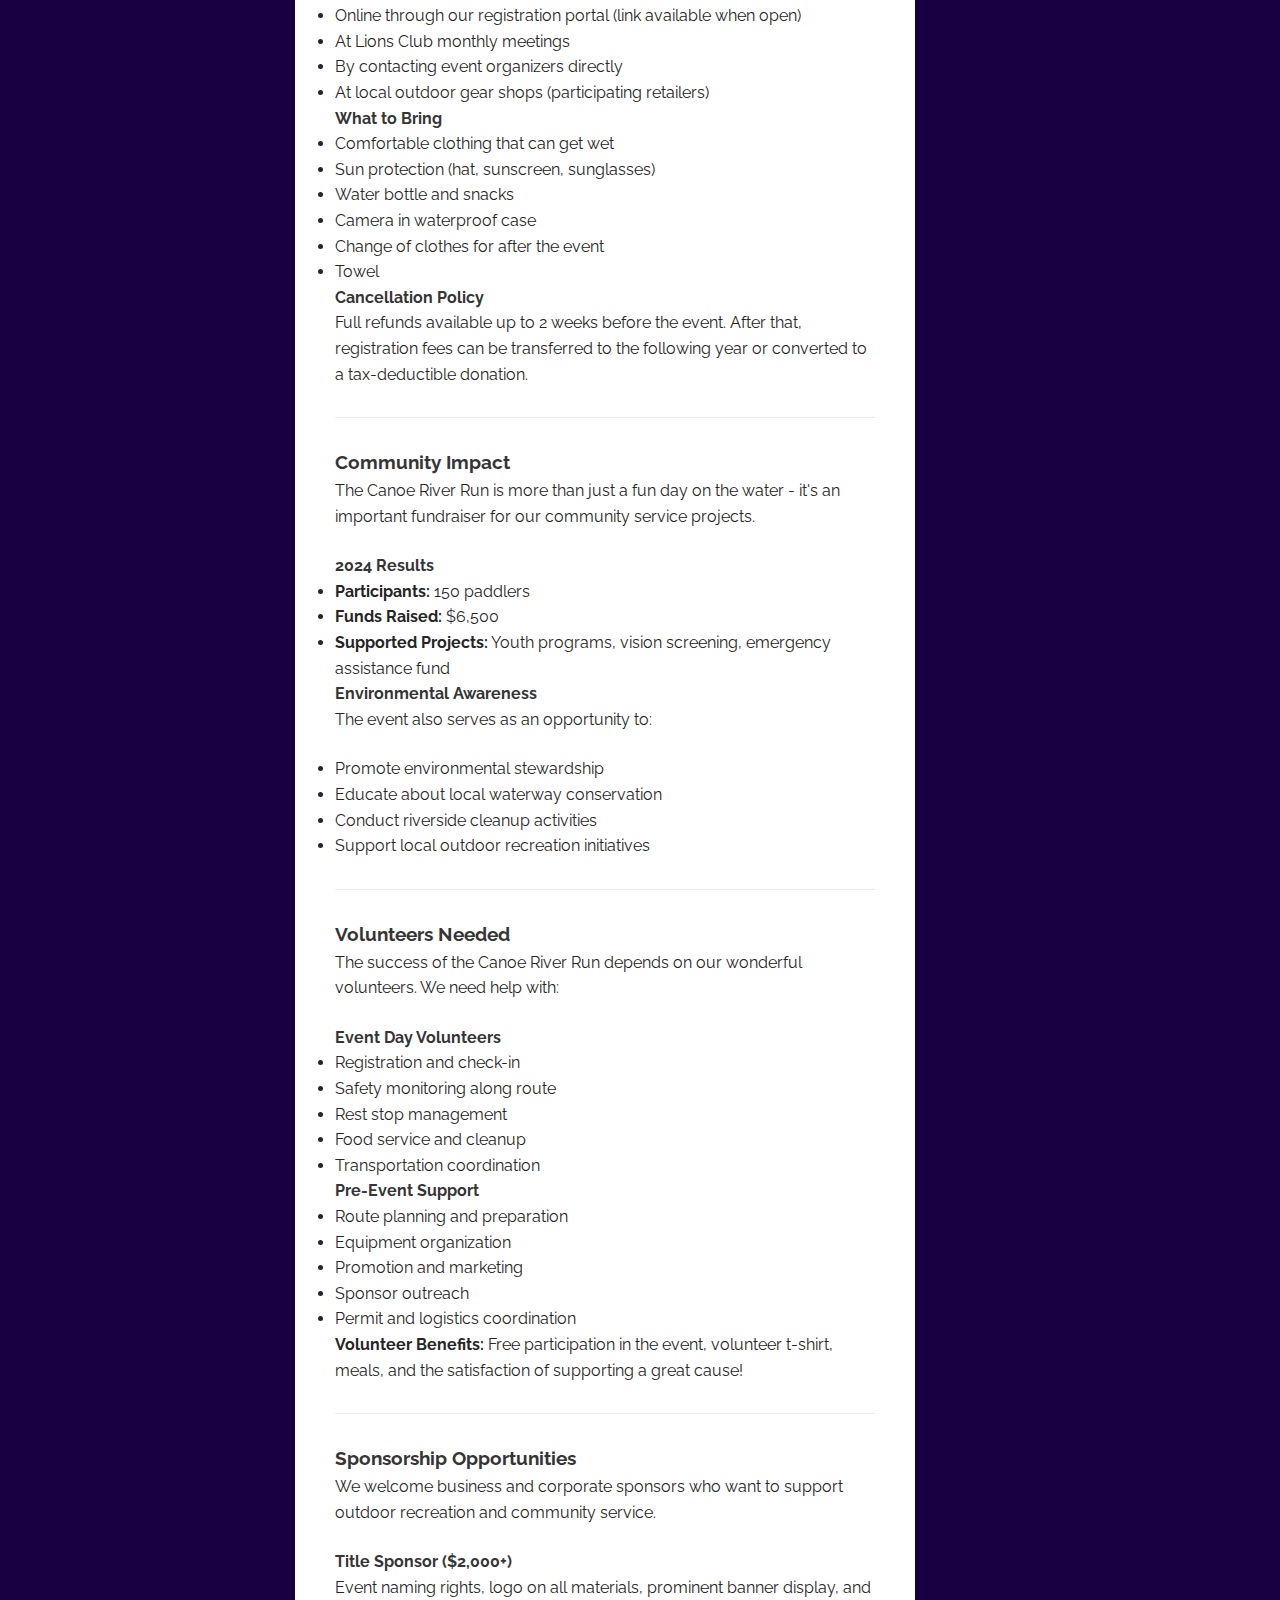
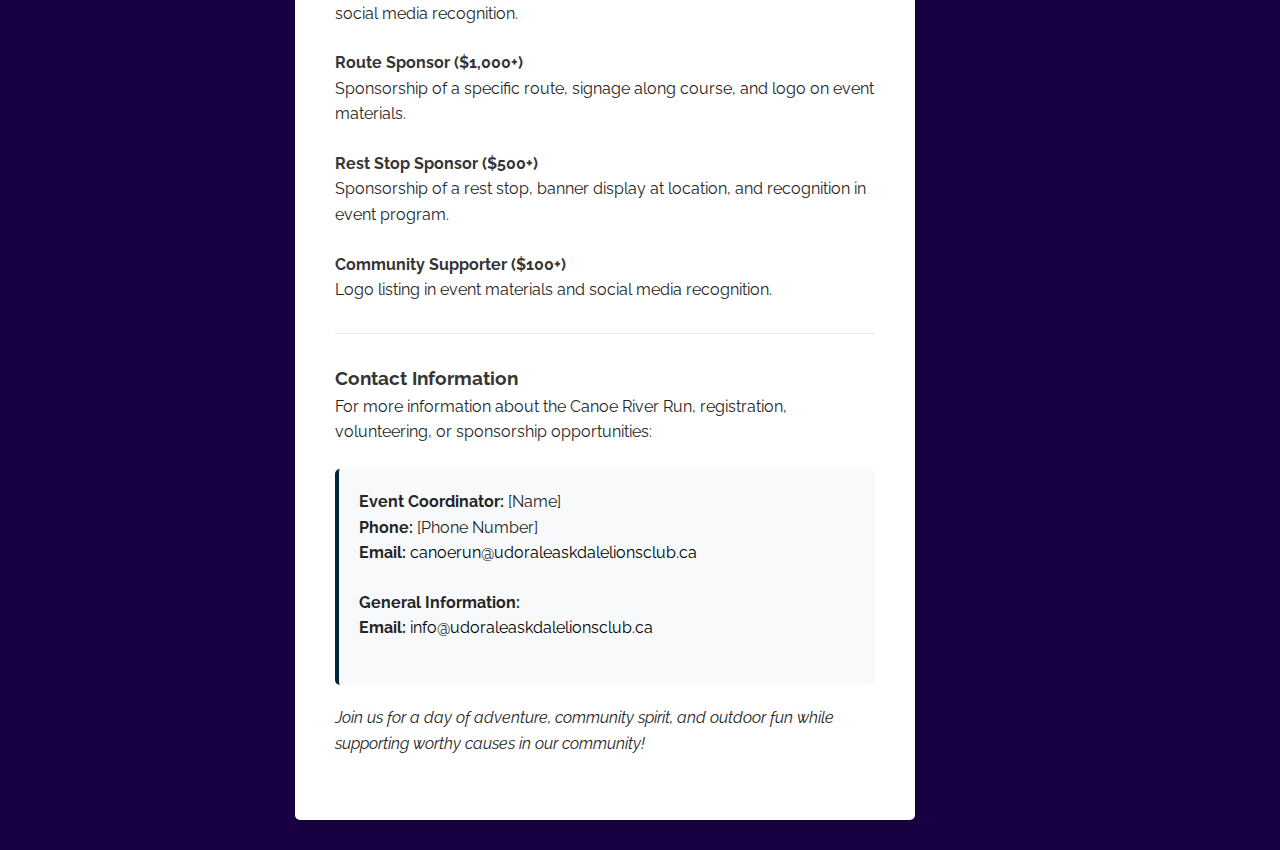
<file: canoe-river-run.html>
<!DOCTYPE html>
<html lang="en">
<head>
    <meta charset="UTF-8">
    <meta name="viewport" content="width=device-width, initial-scale=1.0">
    <title>Canoe River Run - Udora Leaskdale Lions Club</title>
    <meta name="description" content="Join us for the annual Canoe River Run - a fun outdoor adventure that supports community service projects.">
    <link rel="stylesheet" href="css/style.css">
</head>
<body>
    <header class="site-header">
        <div class="site-header-wrapper">
            <div class="site-title-wrapper">
                <a href="/" class="custom-logo-link">
                    <img src="images/logo.png" class="custom-logo" alt="Udora Leaskdale Lions Club Logo">
                </a>
                <div class="site-description">New members always welcome!</div>
            </div>

            <nav class="main-navigation">
                <div class="menu-toggle" id="menu-toggle">
                    <span></span>
                    <span></span>
                    <span></span>
                </div>
                
                <ul class="main-menu">
                    <li><a href="/">Home</a></li>
                    <li><a href="news-and-events.html">News and Events</a></li>
                    <li><a href="about-us.html">About Lions</a></li>
                    <li class="has-submenu">
                        <a href="activities.html">Activities</a>
                        <ul class="sub-menu">
                            <li><a href="spaghetti-dinner.html">Spaghetti Dinner</a></li>
                            <li class="current"><a href="canoe-river-run.html">Canoe River Run</a></li>
                            <li><a href="pavilion-project.html">Lions Pavilion Project</a></li>
                            <li><a href="education-bursary.html">Education Bursary</a></li>
                        </ul>
                    </li>
                    <li><a href="become-a-member.html">Become A Member</a></li>
                    <li><a href="executive.html">ULLC Executive</a></li>
                    <li><a href="contact-us.html">Contact Us</a></li>
                </ul>
            </nav>
        </div>

        <div class="hero">
            <div class="hero-inner">
                <div class="page-title-container">
                    <header class="page-header">
                        <h1 class="page-title">Canoe River Run</h1>
                    </header>
                </div>
            </div>
        </div>
    </header>

    <div class="site-content">
        <aside class="widget-area sidebar">
            <div class="widget recent-posts">
                <h4 class="widget-title">Posts</h4>
                <ul>
                    <!-- Posts will be loaded dynamically -->
                </ul>
            </div>

            <div class="widget pages">
                <h4 class="widget-title">Pages</h4>
                <ul>
                    <li><a href="about-us.html">About Lions</a></li>
                    <li><a href="activities.html">Activities</a></li>
                    <li><a href="become-a-member.html">Become A Member</a></li>
                    <li><a href="contact-us.html">Contact Us</a></li>
                    <li><a href="education-bursary.html">Education Bursary</a></li>
                    <li><a href="news-and-events.html">News and Events</a></li>
                    <li><a href="spaghetti-dinner.html">Spaghetti Dinner</a></li>
                    <li><a href="pavilion-project.html">Udora Leaskdale Lions Pavilion</a></li>
                    <li><a href="executive.html">ULLC Executive</a></li>
                    <li class="current"><a href="canoe-river-run.html">Canoe River Run</a></li>
                </ul>
            </div>
        </aside>
        <div class="content-area">
            <main class="site-main">
                <article class="page">
                    <div class="page-content">
                        <h2>Adventure for a Cause</h2>
                        
                        <div class="event-intro">
                            <p>The annual Canoe River Run combines outdoor adventure with community fundraising. Join us for a scenic paddle down local waterways while supporting Lions Club community service projects. It's a perfect day for families, outdoor enthusiasts, and anyone looking to enjoy nature while making a difference.</p>
                        </div>

                        <hr class="separator">

                        <h3>Event Details</h3>
                        
                        <div class="event-info">
                            <div class="info-item">
                                <h4>When</h4>
                                <p><strong>Date:</strong> Typically held in late spring/early summer<br>
                                <strong>Time:</strong> Registration starts at 8:00 AM<br>
                                <strong>Duration:</strong> Full day event (8 AM - 4 PM)</p>
                            </div>

                            <div class="info-item">
                                <h4>Where</h4>
                                <p><strong>Start:</strong> Community Park Launch<br>
                                <strong>Finish:</strong> Downstream Community Center<br>
                                <strong>Route:</strong> Scenic local river system</p>
                            </div>

                            <div class="info-item">
                                <h4>Registration</h4>
                                <p><strong>Early Bird:</strong> $40 per person<br>
                                <strong>Regular:</strong> $50 per person<br>
                                <strong>Family Rate:</strong> $35 per person (4+)<br>
                                <strong>Kids Under 12:</strong> $25</p>
                            </div>
                        </div>

                        <hr class="separator">

                        <h3>Route Options</h3>
                        <p>We offer multiple routes to accommodate different skill levels and time commitments:</p>

                        <div class="routes">
                            <div class="route-option">
                                <h4>Short Course (5 km)</h4>
                                <p><strong>Duration:</strong> 2-3 hours<br>
                                <strong>Difficulty:</strong> Beginner-friendly<br>
                                <strong>Perfect for:</strong> Families with young children, first-time paddlers</p>
                                <p>A gentle paddle through calm waters with beautiful scenery and wildlife viewing opportunities. This route includes one rest stop with refreshments.</p>
                            </div>

                            <div class="route-option">
                                <h4>Standard Course (12 km)</h4>
                                <p><strong>Duration:</strong> 4-5 hours<br>
                                <strong>Difficulty:</strong> Moderate<br>
                                <strong>Perfect for:</strong> Regular paddlers, outdoor enthusiasts</p>
                                <p>Our most popular route featuring varied terrain, gentle rapids, and stunning natural scenery. Includes two rest stops with snacks and lunch.</p>
                            </div>

                            <div class="route-option">
                                <h4>Challenge Course (20 km)</h4>
                                <p><strong>Duration:</strong> 6-7 hours<br>
                                <strong>Difficulty:</strong> Advanced<br>
                                <strong>Perfect for:</strong> Experienced paddlers, adventure seekers</p>
                                <p>For serious paddlers looking for a full day adventure. This route includes moderate rapids and requires good physical fitness and paddling experience.</p>
                            </div>
                        </div>

                        <hr class="separator">

                        <h3>What's Included</h3>
                        
                        <div class="included-items">
                            <div class="included-section">
                                <h4>Equipment Provided</h4>
                                <ul>
                                    <li>Canoe rental (2-person canoes available)</li>
                                    <li>Paddles and safety equipment</li>
                                    <li>Life jackets (all sizes)</li>
                                    <li>Waterproof storage bags</li>
                                    <li>Safety whistle</li>
                                </ul>
                            </div>

                            <div class="included-section">
                                <h4>Food & Refreshments</h4>
                                <ul>
                                    <li>Morning coffee and light breakfast</li>
                                    <li>Rest stop snacks and drinks</li>
                                    <li>Hot lunch (for standard and challenge courses)</li>
                                    <li>Post-event BBQ and celebration</li>
                                    <li>Awards ceremony refreshments</li>
                                </ul>
                            </div>

                            <div class="included-section">
                                <h4>Services</h4>
                                <ul>
                                    <li>Transportation to start point (if needed)</li>
                                    <li>Safety briefing and paddling tips</li>
                                    <li>Route maps and safety information</li>
                                    <li>Professional safety staff along route</li>
                                    <li>First aid support</li>
                                    <li>Event t-shirt or memento</li>
                                </ul>
                            </div>
                        </div>

                        <hr class="separator">

                        <h3>Safety Information</h3>
                        <p>Safety is our top priority. All participants receive a comprehensive safety briefing before departure.</p>

                        <div class="safety-requirements">
                            <h4>Requirements</h4>
                            <ul>
                                <li><strong>Swimming Ability:</strong> All participants must be comfortable in water</li>
                                <li><strong>Age Restrictions:</strong> Children under 12 must be accompanied by an adult</li>
                                <li><strong>Health:</strong> Participants should be in reasonable physical condition</li>
                                <li><strong>Weather:</strong> Event may be cancelled due to severe weather conditions</li>
                            </ul>

                            <h4>Safety Measures</h4>
                            <ul>
                                <li>Trained safety personnel stationed along the route</li>
                                <li>Emergency communication equipment</li>
                                <li>First aid stations at rest stops</li>
                                <li>Rescue boats available for assistance</li>
                                <li>Weather monitoring and safety protocols</li>
                            </ul>
                        </div>

                        <hr class="separator">

                        <h3>Registration</h3>
                        <p>Registration typically opens 3 months before the event. Early registration is recommended as this popular event often sells out.</p>

                        <div class="registration-info">
                            <h4>How to Register</h4>
                            <p>Registration can be completed:</p>
                            <ul>
                                <li>Online through our registration portal (link available when open)</li>
                                <li>At Lions Club monthly meetings</li>
                                <li>By contacting event organizers directly</li>
                                <li>At local outdoor gear shops (participating retailers)</li>
                            </ul>

                            <h4>What to Bring</h4>
                            <ul>
                                <li>Comfortable clothing that can get wet</li>
                                <li>Sun protection (hat, sunscreen, sunglasses)</li>
                                <li>Water bottle and snacks</li>
                                <li>Camera in waterproof case</li>
                                <li>Change of clothes for after the event</li>
                                <li>Towel</li>
                            </ul>

                            <h4>Cancellation Policy</h4>
                            <p>Full refunds available up to 2 weeks before the event. After that, registration fees can be transferred to the following year or converted to a tax-deductible donation.</p>
                        </div>

                        <hr class="separator">

                        <h3>Community Impact</h3>
                        <p>The Canoe River Run is more than just a fun day on the water - it's an important fundraiser for our community service projects.</p>

                        <div class="impact-info">
                            <h4>2024 Results</h4>
                            <ul>
                                <li><strong>Participants:</strong> 150 paddlers</li>
                                <li><strong>Funds Raised:</strong> $6,500</li>
                                <li><strong>Supported Projects:</strong> Youth programs, vision screening, emergency assistance fund</li>
                            </ul>

                            <h4>Environmental Awareness</h4>
                            <p>The event also serves as an opportunity to:</p>
                            <ul>
                                <li>Promote environmental stewardship</li>
                                <li>Educate about local waterway conservation</li>
                                <li>Conduct riverside cleanup activities</li>
                                <li>Support local outdoor recreation initiatives</li>
                            </ul>
                        </div>

                        <hr class="separator">

                        <h3>Volunteers Needed</h3>
                        <p>The success of the Canoe River Run depends on our wonderful volunteers. We need help with:</p>

                        <div class="volunteer-opportunities">
                            <div class="volunteer-role">
                                <h4>Event Day Volunteers</h4>
                                <ul>
                                    <li>Registration and check-in</li>
                                    <li>Safety monitoring along route</li>
                                    <li>Rest stop management</li>
                                    <li>Food service and cleanup</li>
                                    <li>Transportation coordination</li>
                                </ul>
                            </div>

                            <div class="volunteer-role">
                                <h4>Pre-Event Support</h4>
                                <ul>
                                    <li>Route planning and preparation</li>
                                    <li>Equipment organization</li>
                                    <li>Promotion and marketing</li>
                                    <li>Sponsor outreach</li>
                                    <li>Permit and logistics coordination</li>
                                </ul>
                            </div>
                        </div>

                        <p><strong>Volunteer Benefits:</strong> Free participation in the event, volunteer t-shirt, meals, and the satisfaction of supporting a great cause!</p>

                        <hr class="separator">

                        <h3>Sponsorship Opportunities</h3>
                        <p>We welcome business and corporate sponsors who want to support outdoor recreation and community service.</p>

                        <div class="sponsor-levels">
                            <div class="sponsor-level">
                                <h4>Title Sponsor ($2,000+)</h4>
                                <p>Event naming rights, logo on all materials, prominent banner display, and social media recognition.</p>
                            </div>

                            <div class="sponsor-level">
                                <h4>Route Sponsor ($1,000+)</h4>
                                <p>Sponsorship of a specific route, signage along course, and logo on event materials.</p>
                            </div>

                            <div class="sponsor-level">
                                <h4>Rest Stop Sponsor ($500+)</h4>
                                <p>Sponsorship of a rest stop, banner display at location, and recognition in event program.</p>
                            </div>

                            <div class="sponsor-level">
                                <h4>Community Supporter ($100+)</h4>
                                <p>Logo listing in event materials and social media recognition.</p>
                            </div>
                        </div>

                        <hr class="separator">

                        <h3>Contact Information</h3>
                        <p>For more information about the Canoe River Run, registration, volunteering, or sponsorship opportunities:</p>

                        <div class="contact-details">
                            <p><strong>Event Coordinator:</strong> [Name]<br>
                            <strong>Phone:</strong> [Phone Number]<br>
                            <strong>Email:</strong> <a href="mailto:canoerun@udoraleaskdalelionsclub.ca">canoerun@udoraleaskdalelionsclub.ca</a></p>

                            <p><strong>General Information:</strong><br>
                            <strong>Email:</strong> <a href="mailto:info@udoraleaskdalelionsclub.ca">info@udoraleaskdalelionsclub.ca</a></p>
                        </div>

                        <p><em>Join us for a day of adventure, community spirit, and outdoor fun while supporting worthy causes in our community!</em></p>
                    </div>
                </article>
            </main>
        </div>

        

        <aside class="widget-area tertiary">
            <div class="widget coming-events">
                <h4 class="widget-title">Coming Events</h4>
                <!-- Coming events will be loaded dynamically -->
            </div>
        </aside>
    </div>

    <script src="js/main.js"></script>
</body>
</html>
</file>
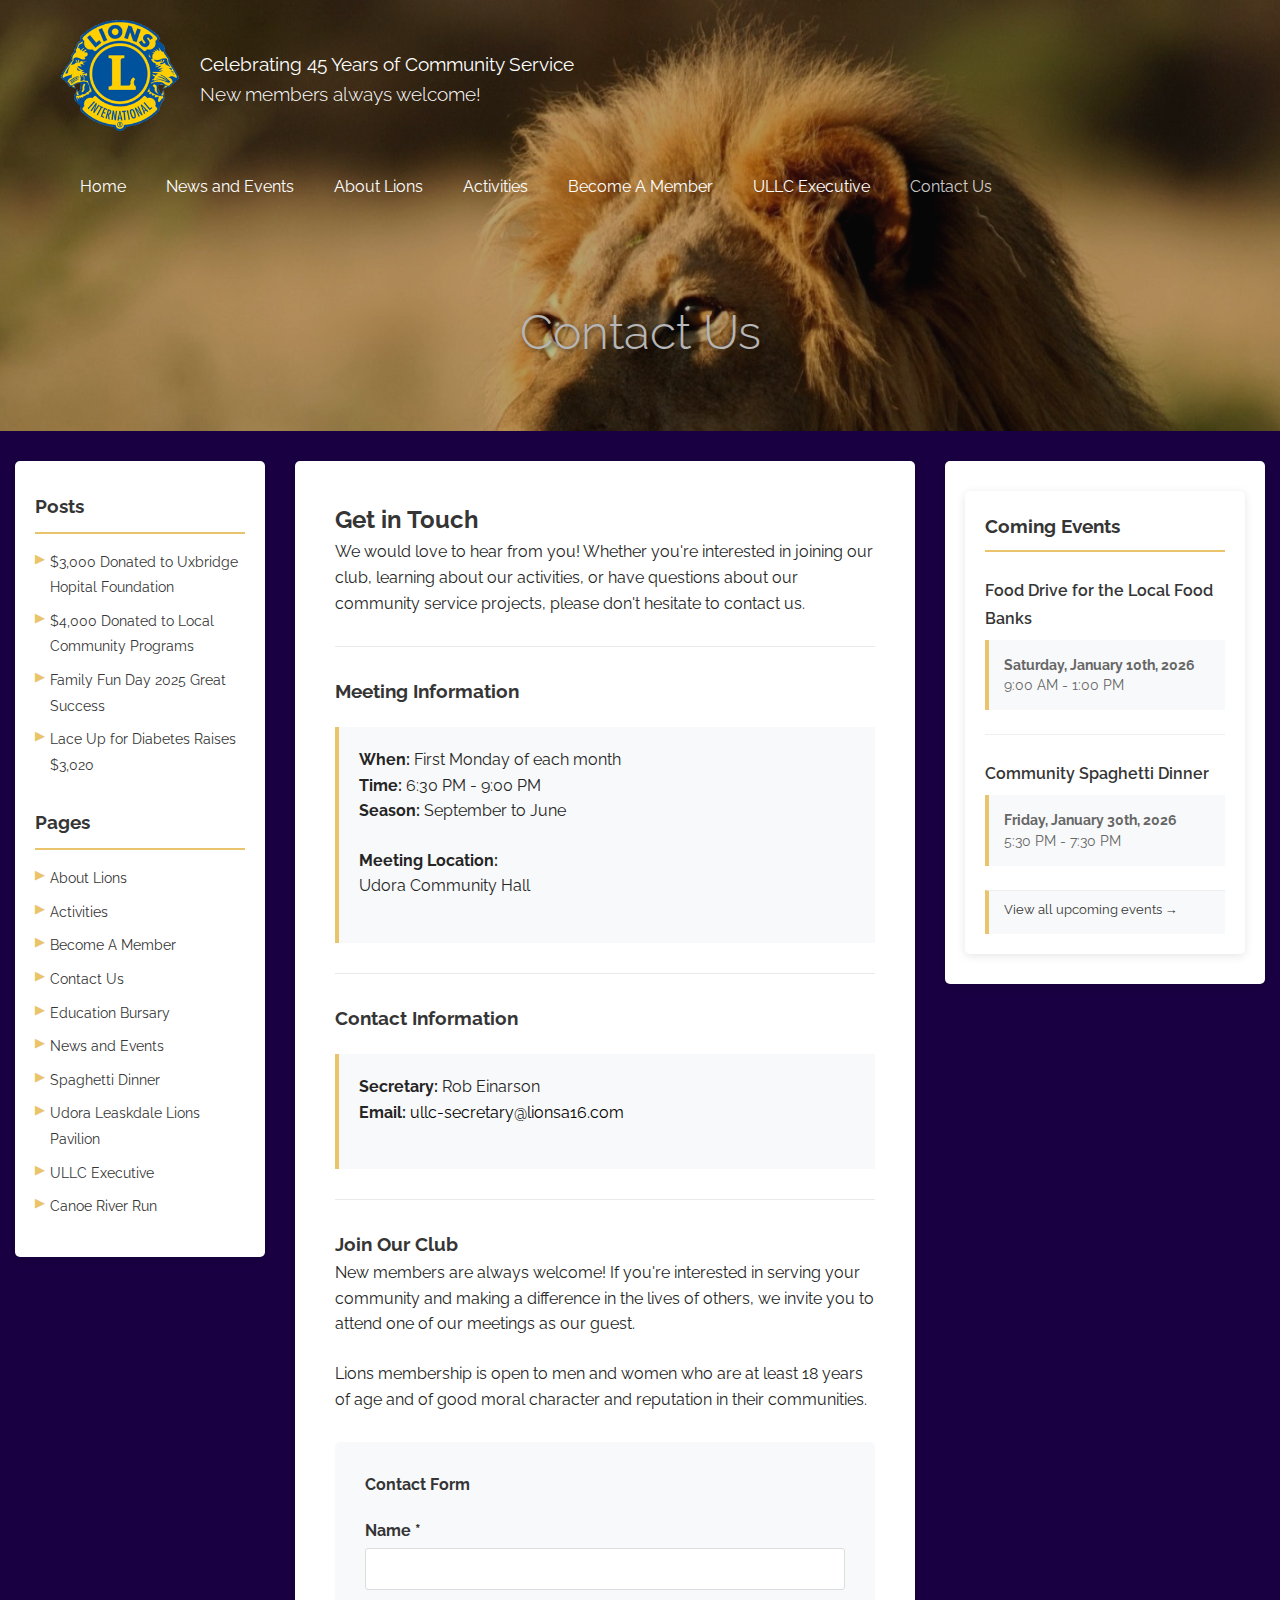
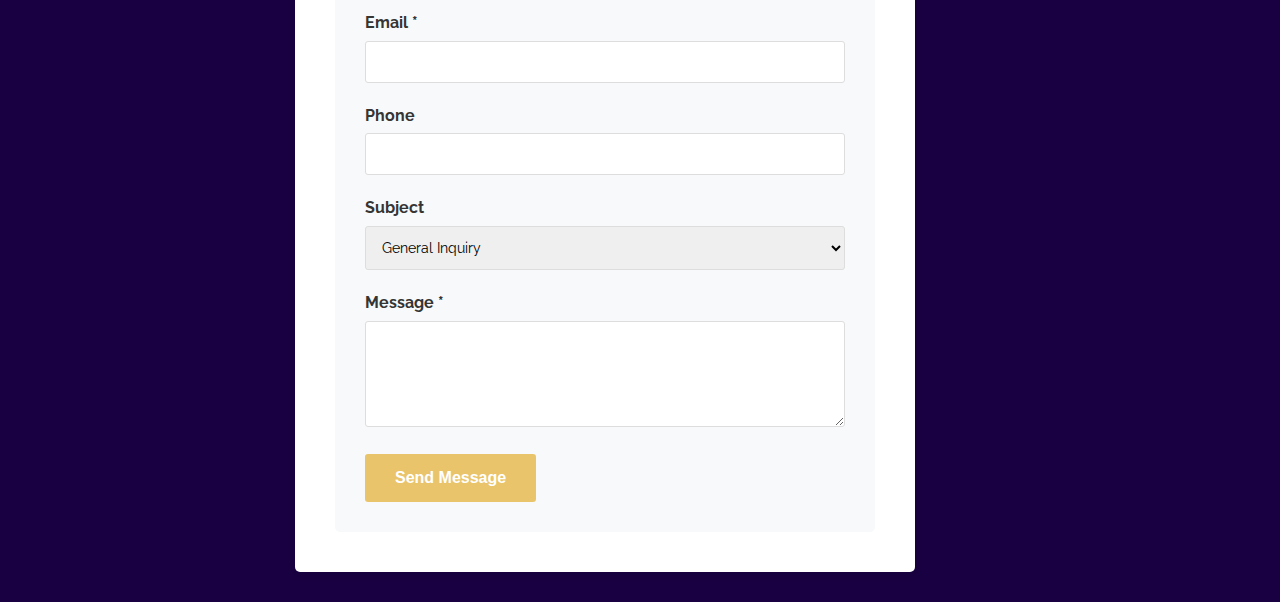
<file: contact-us.html>
<!DOCTYPE html>
<html lang="en">
<head>
    <meta charset="UTF-8">
    <meta name="viewport" content="width=device-width, initial-scale=1.0">
    <title>Contact Us - Udora Leaskdale Lions Club</title>
    <meta name="description" content="Get in touch with the Udora Leaskdale Lions Club. Learn about our meeting times and how to join.">
    <link rel="icon" type="image/png" sizes="32x32" href="images/logo.png">
    <link rel="icon" type="image/png" sizes="16x16" href="images/logo.png">
    <link rel="apple-touch-icon" href="images/logo.png">
    <link rel="stylesheet" href="css/style.css">
</head>
<body>
    <header class="site-header">
        <div class="site-header-wrapper">
            <div class="site-title-wrapper">
                <a href="index.html" class="custom-logo-link">
                    <img src="images/logo.png" class="custom-logo" alt="Udora Leaskdale Lions Club Logo">
                </a>
                <div class="site-description"><p><strong>Celebrating 45 Years of Community Service</strong></p><p>New members always welcome!</p></div>
            </div>

            <nav class="main-navigation">
                <div class="menu-toggle" id="menu-toggle">
                    <span></span>
                    <span></span>
                    <span></span>
                </div>
                
                <ul class="main-menu">
                    <li><a href="index.html">Home</a></li>
                    <li><a href="news-and-events.html">News and Events</a></li>
                    <li><a href="about-us.html">About Lions</a></li>
                    <li class="has-submenu">
                        <a href="activities.html">Activities</a>
                        <ul class="sub-menu">
                            <li><a href="spaghetti-dinner.html">Spaghetti Dinner</a></li>
                            <li><a href="canoe-river-run.html">Canoe River Run</a></li>
                            <li><a href="pavilion-project.html">Lions Pavilion Project</a></li>
                            <li><a href="education-bursary.html">Education Bursary</a></li>
                        </ul>
                    </li>
                    <li><a href="become-a-member.html">Become A Member</a></li>
                    <li><a href="executive.html">ULLC Executive</a></li>
                    <li class="current"><a href="contact-us.html">Contact Us</a></li>
                </ul>
            </nav>
        </div>

        <div class="hero">
            <div class="hero-inner">
                <div class="page-title-container">
                    <header class="page-header">
                        <h1 class="page-title">Contact Us</h1>
                    </header>
                </div>
            </div>
        </div>
    </header>

    <div class="site-content">
        <aside class="widget-area sidebar">
            <div class="widget recent-posts">
                <h4 class="widget-title">Posts</h4>
                <ul>
                    <!-- Posts will be loaded dynamically -->
                </ul>
            </div>

            <div class="widget pages">
                <h4 class="widget-title">Pages</h4>
                <ul>
                    <li><a href="about-us.html">About Lions</a></li>
                    <li><a href="activities.html">Activities</a></li>
                    <li><a href="become-a-member.html">Become A Member</a></li>
                    <li class="current"><a href="contact-us.html">Contact Us</a></li>
                    <li><a href="education-bursary.html">Education Bursary</a></li>
                    <li><a href="news-and-events.html">News and Events</a></li>
                    <li><a href="spaghetti-dinner.html">Spaghetti Dinner</a></li>
                    <li><a href="pavilion-project.html">Udora Leaskdale Lions Pavilion</a></li>
                    <li><a href="executive.html">ULLC Executive</a></li>
                    <li><a href="canoe-river-run.html">Canoe River Run</a></li>
                </ul>
            </div>
        </aside>
        <div class="content-area">
            <main class="site-main">
                <article class="page">
                    <div class="page-content">
                        <h2>Get in Touch</h2>
                        <p>We would love to hear from you! Whether you're interested in joining our club, learning about our activities, or have questions about our community service projects, please don't hesitate to contact us.</p>
                        
                        <hr class="separator">
                        
                        <h3>Meeting Information</h3>
                        <div class="contact-info">
                            <p><strong>When:</strong> First Monday of each month<br>
                            <strong>Time:</strong> 6:30 PM - 9:00 PM<br>
                            <strong>Season:</strong> September to June</p>
                            
                            <p><strong>Meeting Location:</strong><br>
                            Udora Community Hall</p>
                        </div>
                        
                        <hr class="separator">
                        
                        <h3>Contact Information</h3>
                        <div class="contact-info">
                            <p><strong>Secretary:</strong> Rob Einarson<br>
                            <strong>Email:</strong> <a href="mailto:ullc-secretary@lionsa16.com">ullc-secretary@lionsa16.com</a></p>

                        </div>
                        
                        <hr class="separator">
                        
                        <h3>Join Our Club</h3>
                        <p>New members are always welcome! If you're interested in serving your community and making a difference in the lives of others, we invite you to attend one of our meetings as our guest.</p>
                        
                        <p>Lions membership is open to men and women who are at least 18 years of age and of good moral character and reputation in their communities.</p>
                        
                        <div class="contact-form">
                            <h4>Contact Form</h4>
                            <form id="contactForm">
                                <div class="form-group">
                                    <label for="name">Name *</label>
                                    <input type="text" id="name" name="name" required>
                                </div>
                                
                                <div class="form-group">
                                    <label for="email">Email *</label>
                                    <input type="email" id="email" name="email" required>
                                </div>
                                
                                <div class="form-group">
                                    <label for="phone">Phone</label>
                                    <input type="tel" id="phone" name="phone">
                                </div>
                                
                                <div class="form-group">
                                    <label for="subject">Subject</label>
                                    <select id="subject" name="subject">
                                        <option value="General Inquiry">General Inquiry</option>
                                        <option value="Membership Information">Membership Information</option>
                                        <option value="Events">Events</option>
                                        <option value="Volunteer Opportunities">Volunteer Opportunities</option>
                                    </select>
                                </div>
                                
                                <div class="form-group">
                                    <label for="message">Message *</label>
                                    <textarea id="message" name="message" rows="5" required></textarea>
                                </div>
                                
                                <button type="button" class="submit-button" onclick="sendEmail()">Send Message</button>
                            </form>
                        </div>
                    </div>
                </article>
            </main>
        </div>

        

        <aside class="widget-area tertiary">
            <div class="widget coming-events">
                <!-- Coming events will be loaded dynamically -->
            </div>
        </aside>
    </div>

    <script src="js/main.js"></script>
    <script>
        function sendEmail() {
            // Get form values
            const name = document.getElementById('name').value;
            const email = document.getElementById('email').value;
            const phone = document.getElementById('phone').value;
            const subject = document.getElementById('subject').value;
            const message = document.getElementById('message').value;
            
            // Validate required fields
            if (!name || !email || !message) {
                alert('Please fill in all required fields (Name, Email, and Message).');
                return;
            }
            
            // Create email body
            let emailBody = `Name: ${name}%0D%0A`;
            emailBody += `Email: ${email}%0D%0A`;
            if (phone) {
                emailBody += `Phone: ${phone}%0D%0A`;
            }
            emailBody += `%0D%0AMessage:%0D%0A${message}`;
            
            // Create mailto link
            const mailtoLink = `mailto:ullc-secretary@lionsa16.com?subject=${encodeURIComponent(subject)}&body=${emailBody}`;
            
            // Open email client
            window.location.href = mailtoLink;
        }
    </script>
</body>
</html>
</file>
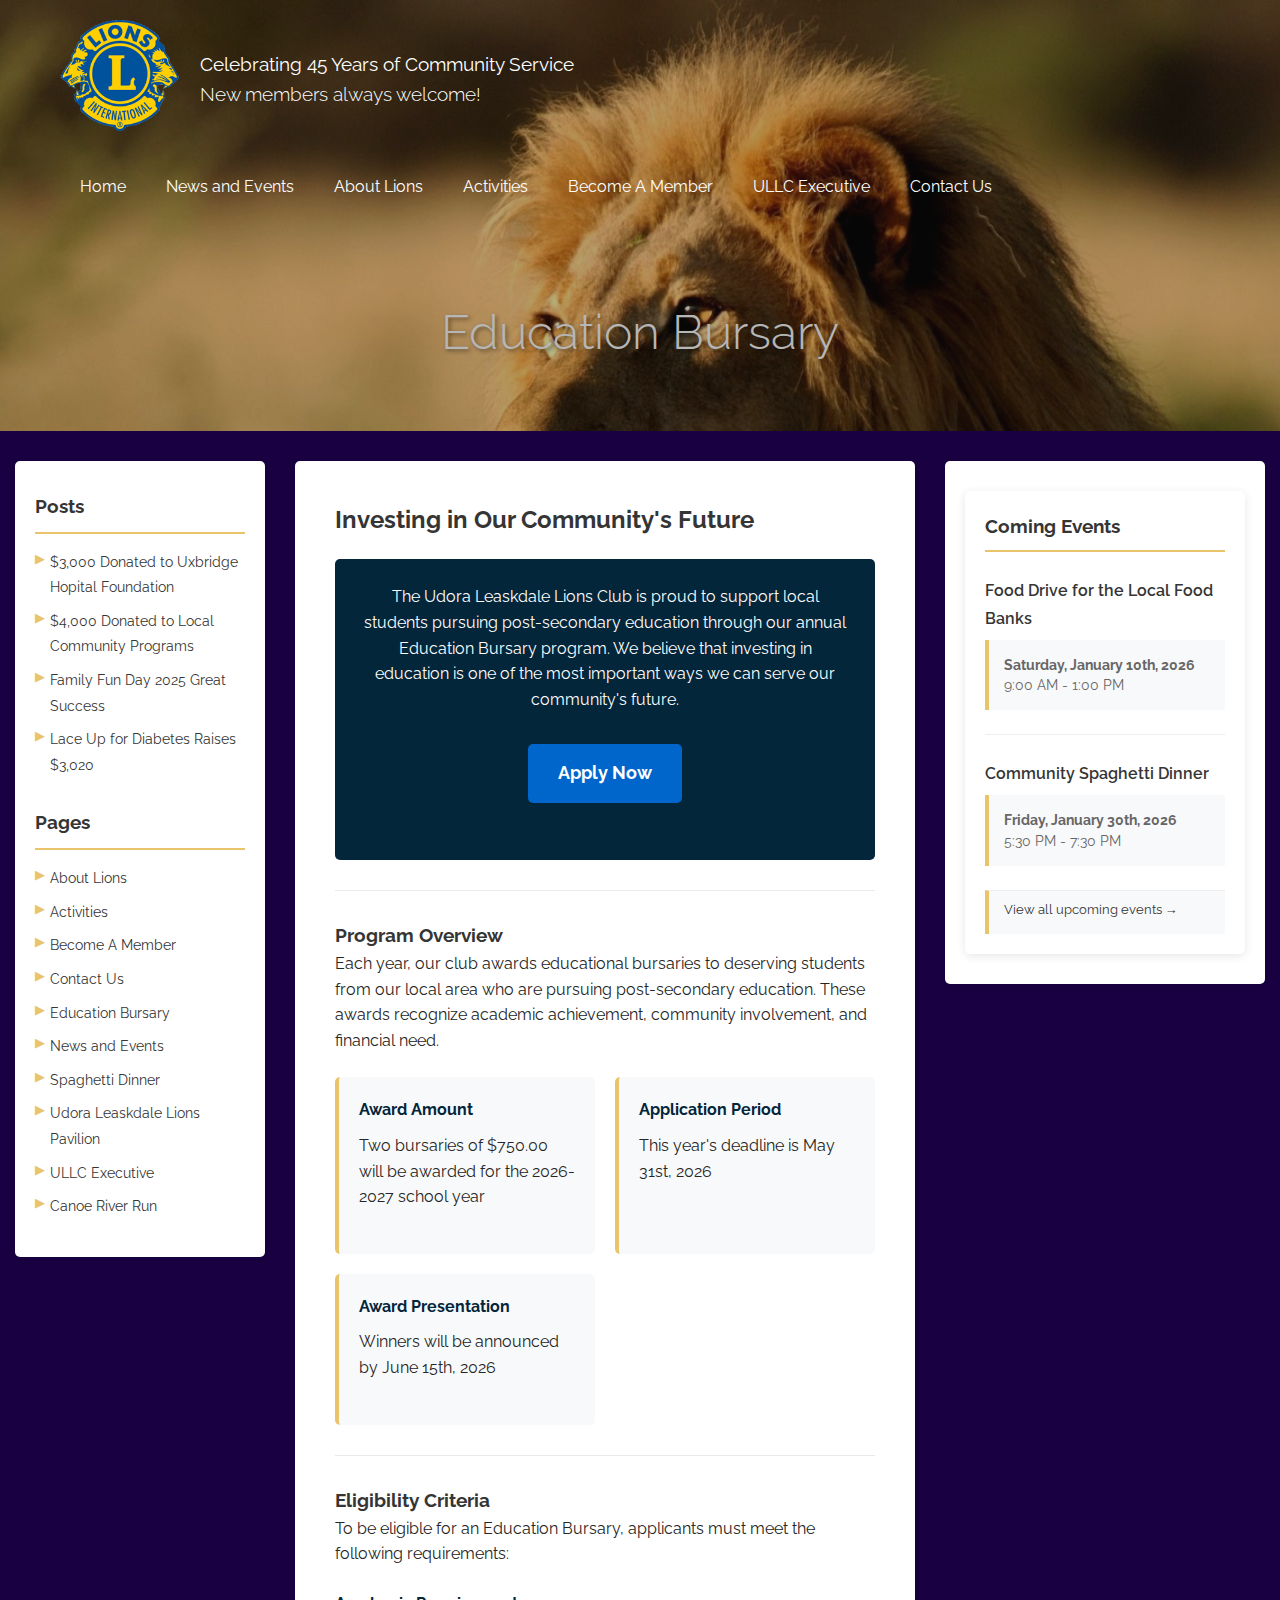
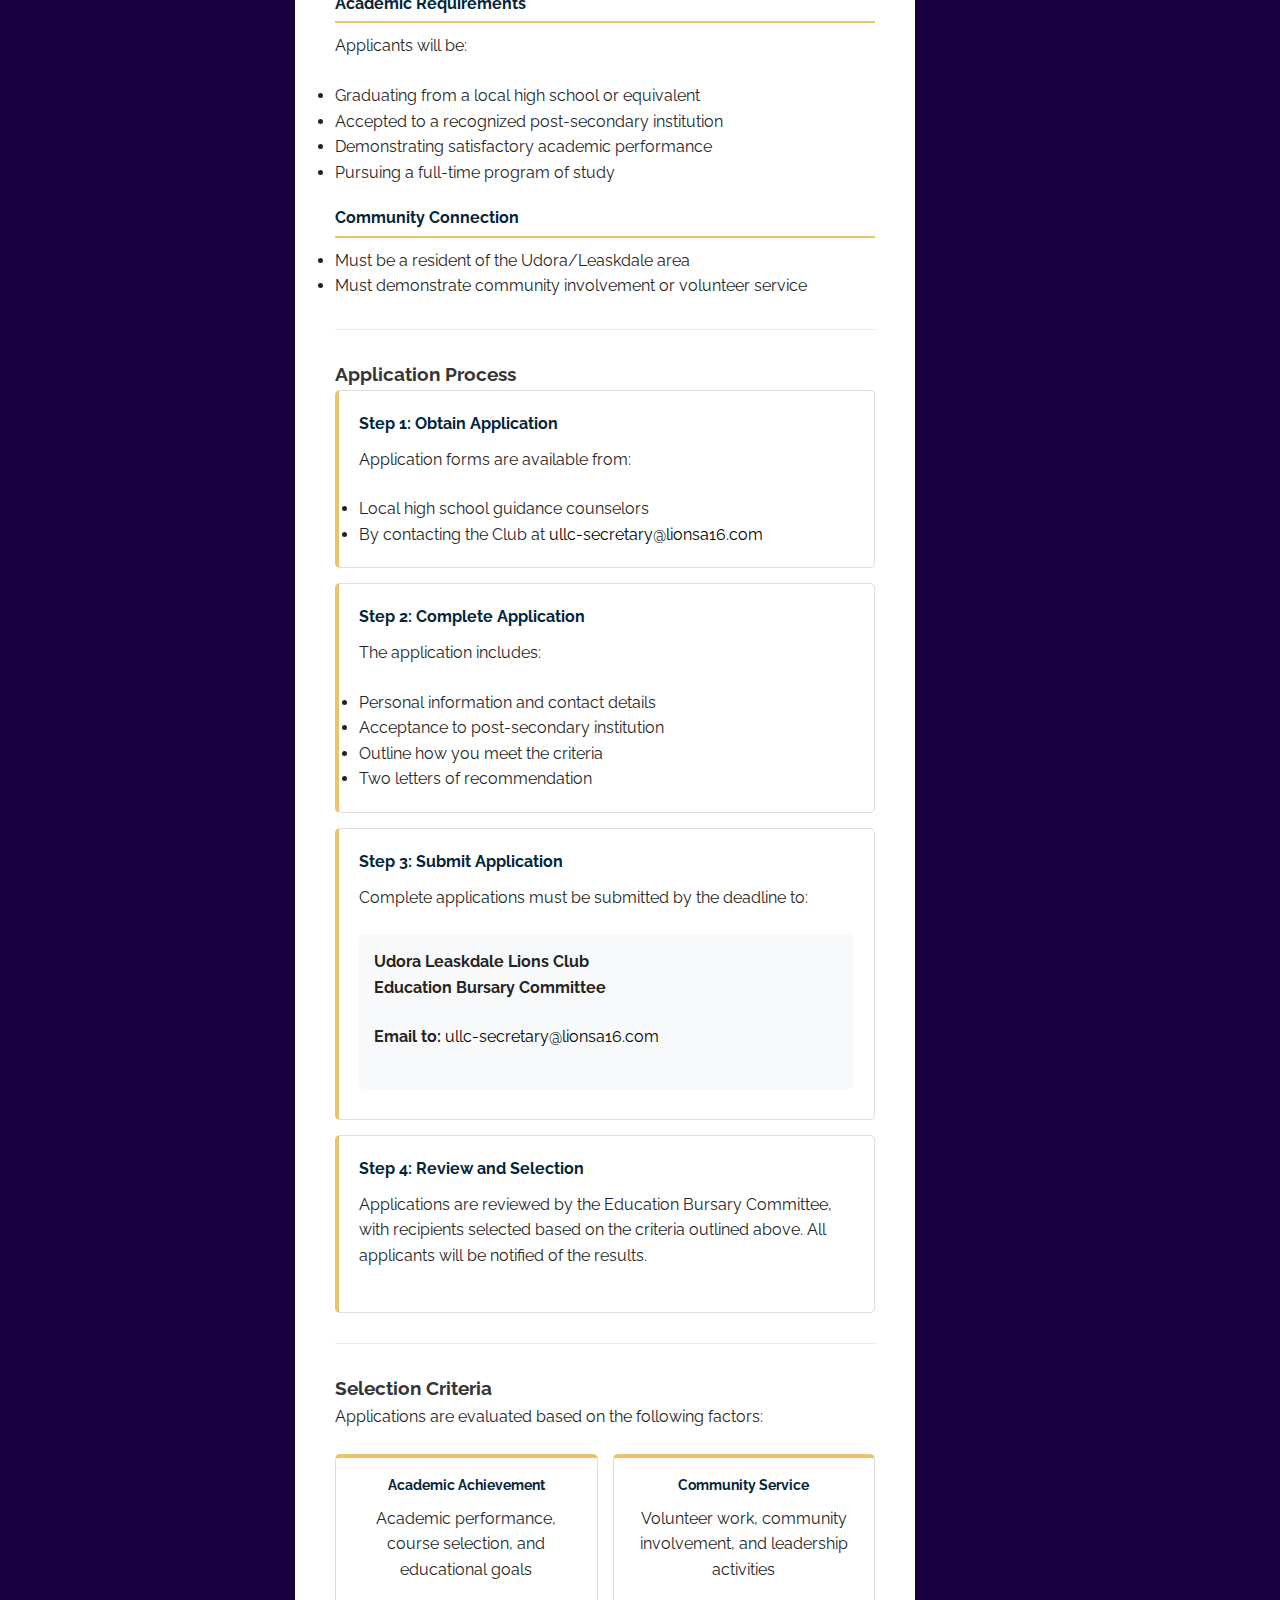
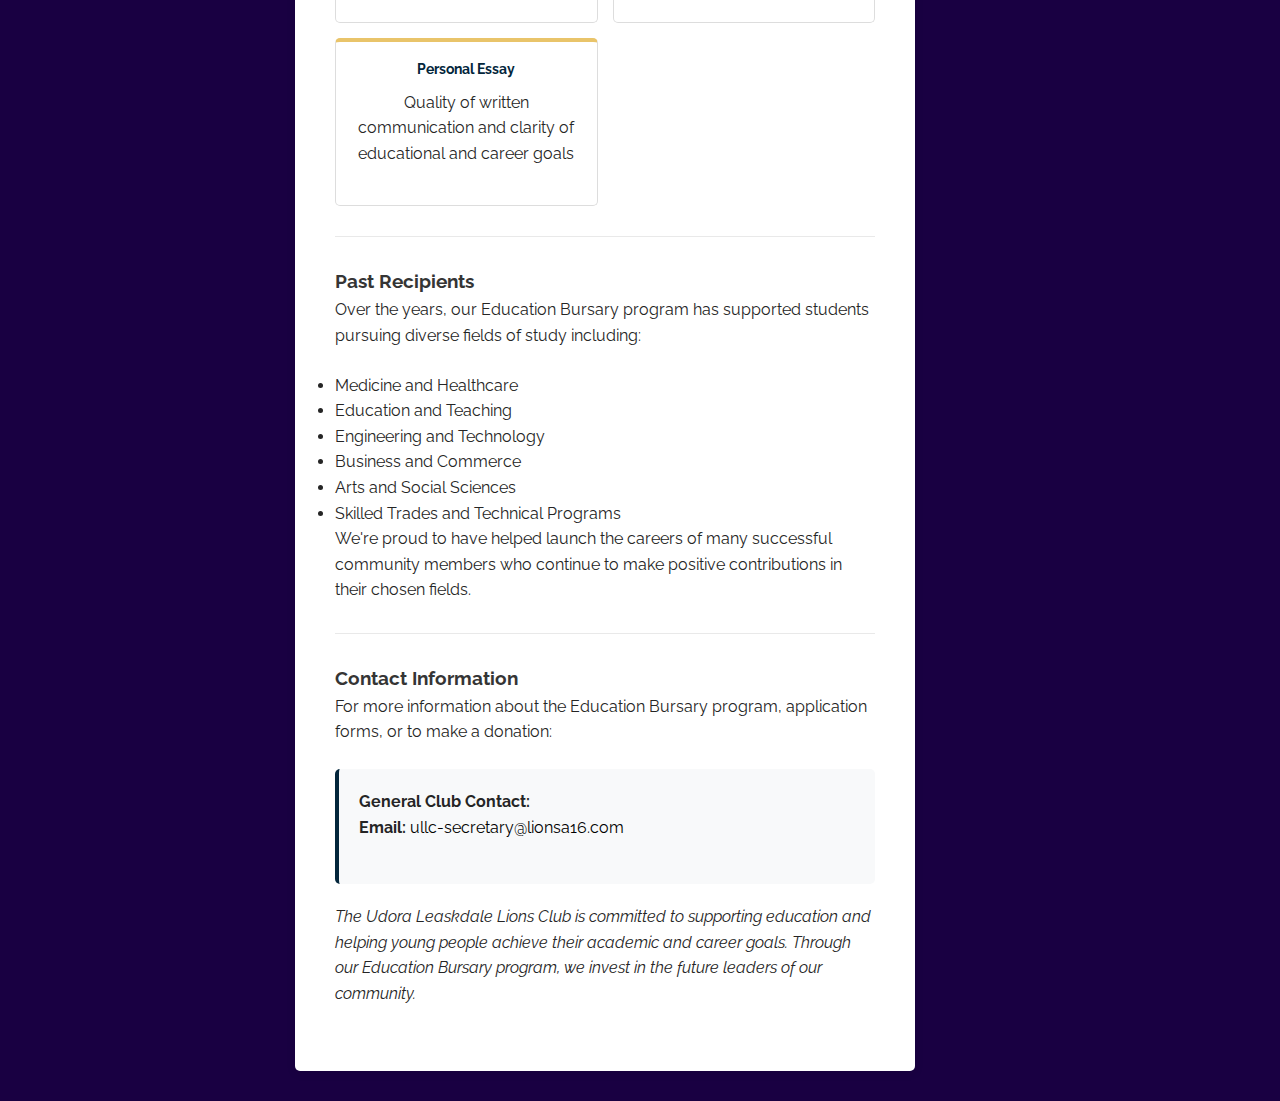
<file: education-bursary.html>
<!DOCTYPE html>
<html lang="en">
<head>
    <meta charset="UTF-8">
    <meta name="viewport" content="width=device-width, initial-scale=1.0">
    <title>Education Bursary - Udora Leaskdale Lions Club</title>
    <meta name="description" content="Learn about the educational bursary program offered by the Udora Leaskdale Lions Club to support local students.">
    <link rel="icon" type="image/png" sizes="32x32" href="images/logo.png">
    <link rel="icon" type="image/png" sizes="16x16" href="images/logo.png">
    <link rel="apple-touch-icon" href="images/logo.png">
    <link rel="stylesheet" href="css/style.css">
</head>
<body>
    <header class="site-header">
        <div class="site-header-wrapper">
            <div class="site-title-wrapper">
                <a href="index.html" class="custom-logo-link">
                    <img src="images/logo.png" class="custom-logo" alt="Udora Leaskdale Lions Club Logo">
                </a>
                <div class="site-description"><p><strong>Celebrating 45 Years of Community Service</strong></p><p>New members always welcome!</p></div>
            </div>

            <nav class="main-navigation">
                <div class="menu-toggle" id="menu-toggle">
                    <span></span>
                    <span></span>
                    <span></span>
                </div>
                
                <ul class="main-menu">
                    <li><a href="index.html">Home</a></li>
                    <li><a href="news-and-events.html">News and Events</a></li>
                    <li><a href="about-us.html">About Lions</a></li>
                    <li class="has-submenu">
                        <a href="activities.html">Activities</a>
                        <ul class="sub-menu">
                            <li><a href="spaghetti-dinner.html">Spaghetti Dinner</a></li>
                            <li><a href="canoe-river-run.html">Canoe River Run</a></li>
                            <li><a href="pavilion-project.html">Lions Pavilion Project</a></li>
                            <li class="current"><a href="education-bursary.html">Education Bursary</a></li>
                        </ul>
                    </li>
                    <li><a href="become-a-member.html">Become A Member</a></li>
                    <li><a href="executive.html">ULLC Executive</a></li>
                    <li><a href="contact-us.html">Contact Us</a></li>
                </ul>
            </nav>
        </div>

        <div class="hero">
            <div class="hero-inner">
                <div class="page-title-container">
                    <header class="page-header">
                        <h1 class="page-title">Education Bursary</h1>
                    </header>
                </div>
            </div>
        </div>
    </header>

    <div class="site-content">
        <aside class="widget-area sidebar">
            <div class="widget recent-posts">
                <h4 class="widget-title">Posts</h4>
                <ul>
                    <!-- Posts will be loaded dynamically -->
                </ul>
            </div>

            <div class="widget pages">
                <h4 class="widget-title">Pages</h4>
                <ul>
                    <li><a href="about-us.html">About Lions</a></li>
                    <li><a href="activities.html">Activities</a></li>
                    <li><a href="become-a-member.html">Become A Member</a></li>
                    <li><a href="contact-us.html">Contact Us</a></li>
                    <li class="current"><a href="education-bursary.html">Education Bursary</a></li>
                    <li><a href="news-and-events.html">News and Events</a></li>
                    <li><a href="spaghetti-dinner.html">Spaghetti Dinner</a></li>
                    <li><a href="pavilion-project.html">Udora Leaskdale Lions Pavilion</a></li>
                    <li><a href="executive.html">ULLC Executive</a></li>
                    <li><a href="canoe-river-run.html">Canoe River Run</a></li>
                </ul>
            </div>
        </aside>
        <div class="content-area">
            <main class="site-main">
                <article class="page">
                    <div class="page-content">
                        <h2>Investing in Our Community's Future</h2>
                        
                        <div class="bursary-intro">
                            <p>The Udora Leaskdale Lions Club is proud to support local students pursuing post-secondary education through our annual Education Bursary program. We believe that investing in education is one of the most important ways we can serve our community's future.</p>
                            
                            <div style="text-align: center; margin: 2rem 0;">
                                <a href="mailto:ullc-secretary@lionsa16.com?subject=Education%20Bursary%20Application&body=UDORA%20LEASKDALE%20LIONS%20CLUB%20EDUCATION%20BURSARY%20APPLICATION%0A%0AName%3A%0A%0AHome%20Address%3A%0A%0AHome%20Phone%3A%20Cell%20Phone%3A%0A%0AE-Mail%20Address%3A%0A%0AInstitution%20you%20plan%20to%20attend%3A%0A%0APrograms%20you%20have%20applied%20for%3A%0A%0ADate%20of%20application%3A%0A%0A%0APlease%20indicate%20the%20best%20method%20of%20contacting%20you%3A%0A%0A%0APlease%20outline%20how%20you%20meet%20the%20criteria%3A" 
                                   style="display: inline-block; background-color: #0066cc; color: white; padding: 15px 30px; text-decoration: none; border-radius: 5px; font-weight: bold; font-size: 18px; transition: background-color 0.3s;">
                                    Apply Now
                                </a>
                            </div>
                        </div>

                        <hr class="separator">

                        <h3>Program Overview</h3>
                        <p>Each year, our club awards educational bursaries to deserving students from our local area who are pursuing post-secondary education. These awards recognize academic achievement, community involvement, and financial need.</p>

                        <div class="program-details">
                            <div class="detail-item">
                                <h4>Award Amount</h4>
                                <p>Two bursaries of $750.00 will be awarded for the
2026-2027 school year</p>
                            </div>

                            <div class="detail-item">
                                <h4>Application Period</h4>
                                <p>This year's deadline is May 31st, 2026</p>
                            </div>

                            <div class="detail-item">
                                <h4>Award Presentation</h4>
                                <p>Winners will be announced by June 15th, 2026</p>
                            </div>
                        </div>

                        <hr class="separator">

                        <h3>Eligibility Criteria</h3>
                        <p>To be eligible for an Education Bursary, applicants must meet the following requirements:</p>

                        <div class="eligibility-list">
                            <h4>Academic Requirements</h4>
                            <p>Applicants will be:</p>
                            <ul>
                                <li>Graduating from a local high school or equivalent</li>
                                <li>Accepted to a recognized post-secondary institution</li>
                                <li>Demonstrating satisfactory academic performance</li>
                                <li>Pursuing a full-time program of study</li>
                            </ul>

                            <h4>Community Connection</h4>
                            <ul>
                                <li>Must be a resident of the Udora/Leaskdale area</li>
                                <li>Must demonstrate community involvement or volunteer service</li>
                            </ul>
                        </div>

                        <hr class="separator">

                        <h3>Application Process</h3>
                        
                        <div class="application-steps">
                            <div class="step">
                                <h4>Step 1: Obtain Application</h4>
                                <p>Application forms are available from:</p>
                                <ul>
                                    <li>Local high school guidance counselors</li>
                                    <li>By contacting the Club at <a href="mailto:ullc-secretary@lionsa16.com">ullc-secretary@lionsa16.com</a></li>
                                </ul>
                            </div>

                            <div class="step">
                                <h4>Step 2: Complete Application</h4>
                                <p>The application includes:</p>
                                <ul>
                                    <li>Personal information and contact details</li>
                                    <li>Acceptance to post-secondary institution</li>
                                    <li>Outline how you meet the criteria</li>
                                    <li>Two letters of recommendation</li>
                                </ul>
                            </div>

                            <div class="step">
                                <h4>Step 3: Submit Application</h4>
                                <p>Complete applications must be submitted by the deadline to:</p>
                                <div class="submission-details">
                                    <p><strong>Udora Leaskdale Lions Club</strong><br>
                                    <strong>Education Bursary Committee</strong><br>
                                    </p>
                                    <p><strong>Email to:</strong> <a href="mailto:ullc-secretary@lionsa16.com">ullc-secretary@lionsa16.com</a></p>
                                </div>
                            </div>

                            <div class="step">
                                <h4>Step 4: Review and Selection</h4>
                                <p>Applications are reviewed by the Education Bursary Committee, with recipients selected based on the criteria outlined above. All applicants will be notified of the results.</p>
                            </div>
                        </div>

                        <hr class="separator">

                        <h3>Selection Criteria</h3>
                        <p>Applications are evaluated based on the following factors:</p>

                        <div class="criteria-grid">
                            <div class="criterion">
                                <h4>Academic Achievement</h4>
                                <p>Academic performance, course selection, and educational goals</p>
                            </div>

                            <div class="criterion">
                                <h4>Community Service</h4>
                                <p>Volunteer work, community involvement, and leadership activities</p>
                            </div>

                            <div class="criterion">
                                <h4>Personal Essay</h4>
                                <p>Quality of written communication and clarity of educational and career goals</p>
                            </div>
                        </div>

                        <hr class="separator">

                        <h3>Past Recipients</h3>
                        <p>Over the years, our Education Bursary program has supported students pursuing diverse fields of study including:</p>

                        <ul>
                            <li>Medicine and Healthcare</li>
                            <li>Education and Teaching</li>
                            <li>Engineering and Technology</li>
                            <li>Business and Commerce</li>
                            <li>Arts and Social Sciences</li>
                            <li>Skilled Trades and Technical Programs</li>
                        </ul>

                        <p>We're proud to have helped launch the careers of many successful community members who continue to make positive contributions in their chosen fields.</p>

                        <hr class="separator">

                        <h3>Contact Information</h3>
                        <p>For more information about the Education Bursary program, application forms, or to make a donation:</p>

                        <div class="contact-details">

                            <p><strong>General Club Contact:</strong><br>
                            <strong>Email:</strong> <a href="mailto:ullc-secretary@lionsa16.com">ullc-secretary@lionsa16.com</a></p>
                        </div>

                        <p><em>The Udora Leaskdale Lions Club is committed to supporting education and helping young people achieve their academic and career goals. Through our Education Bursary program, we invest in the future leaders of our community.</em></p>
                    </div>
                </article>
            </main>
        </div>

        

        <aside class="widget-area tertiary">
            <div class="widget coming-events">
                <!-- Coming events will be loaded dynamically -->
            </div>
        </aside>
    </div>

    <script src="js/main.js"></script>
</body>
</html>
</file>
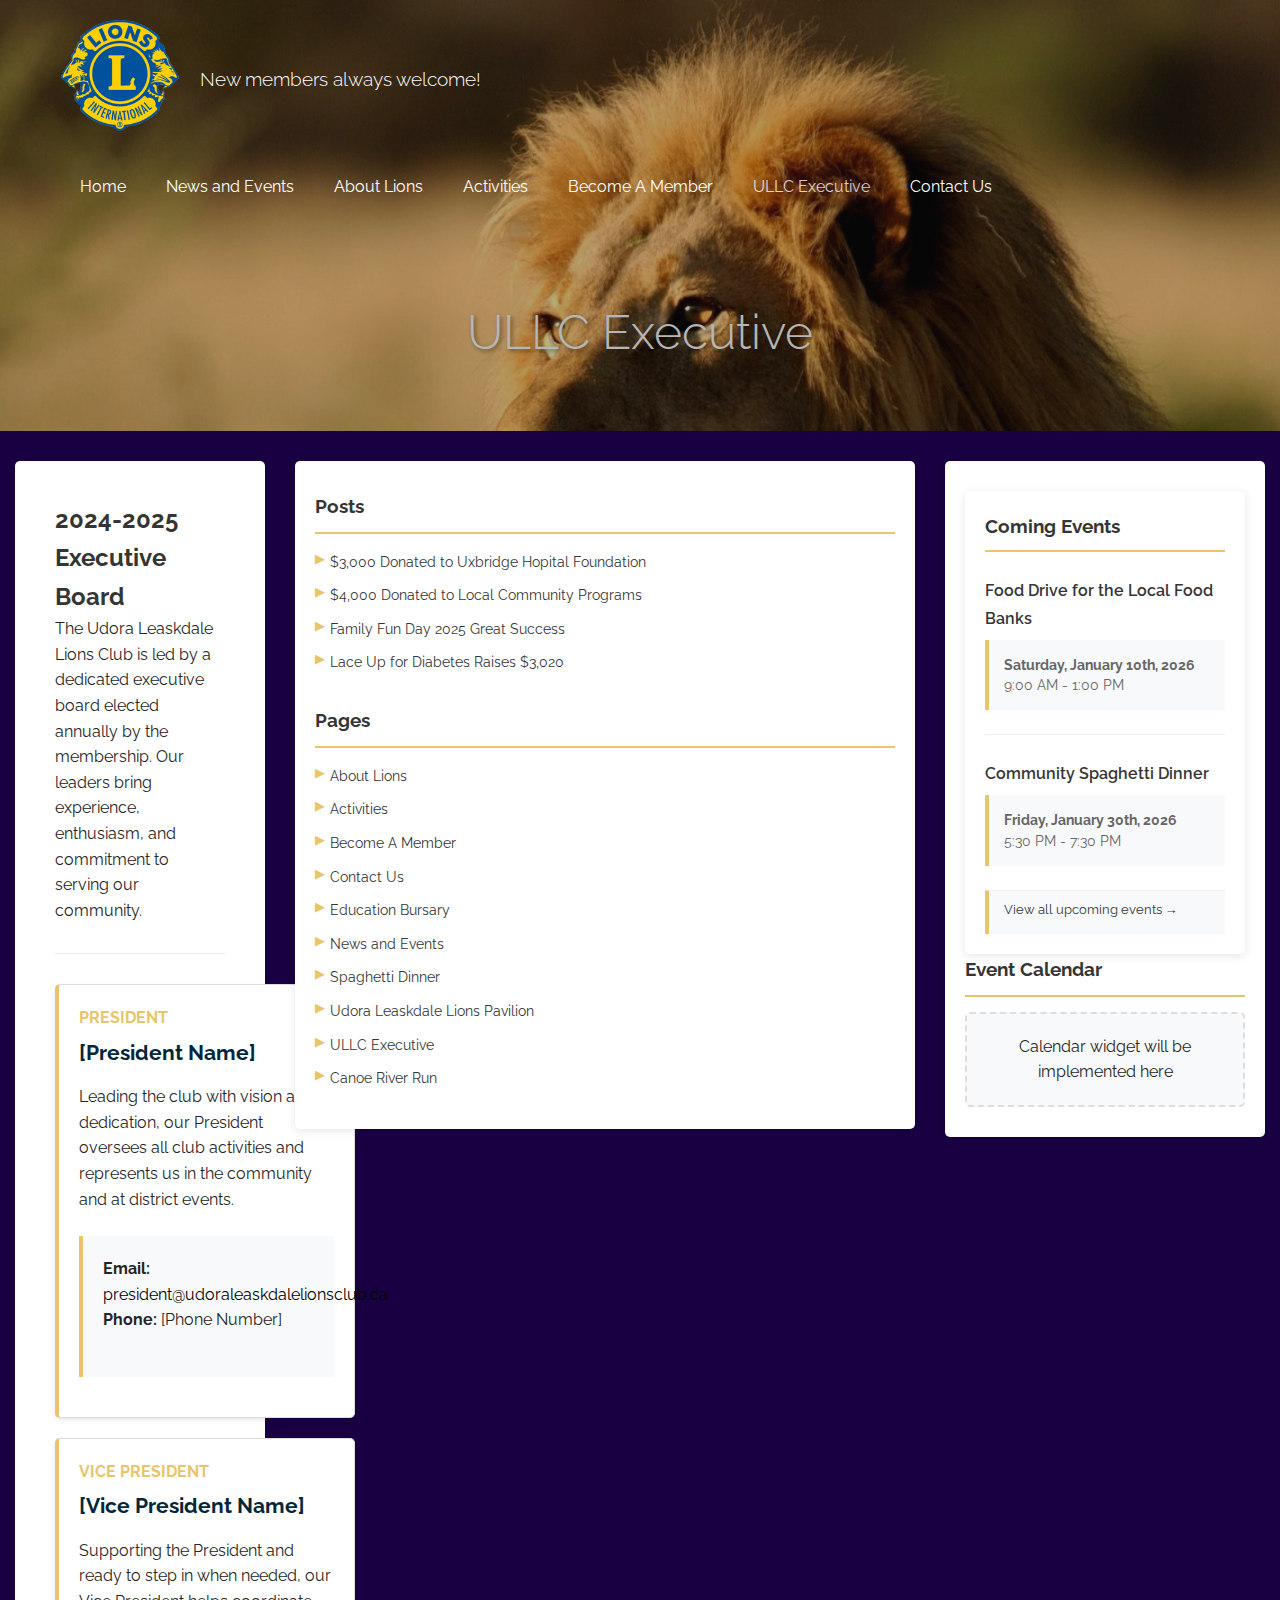
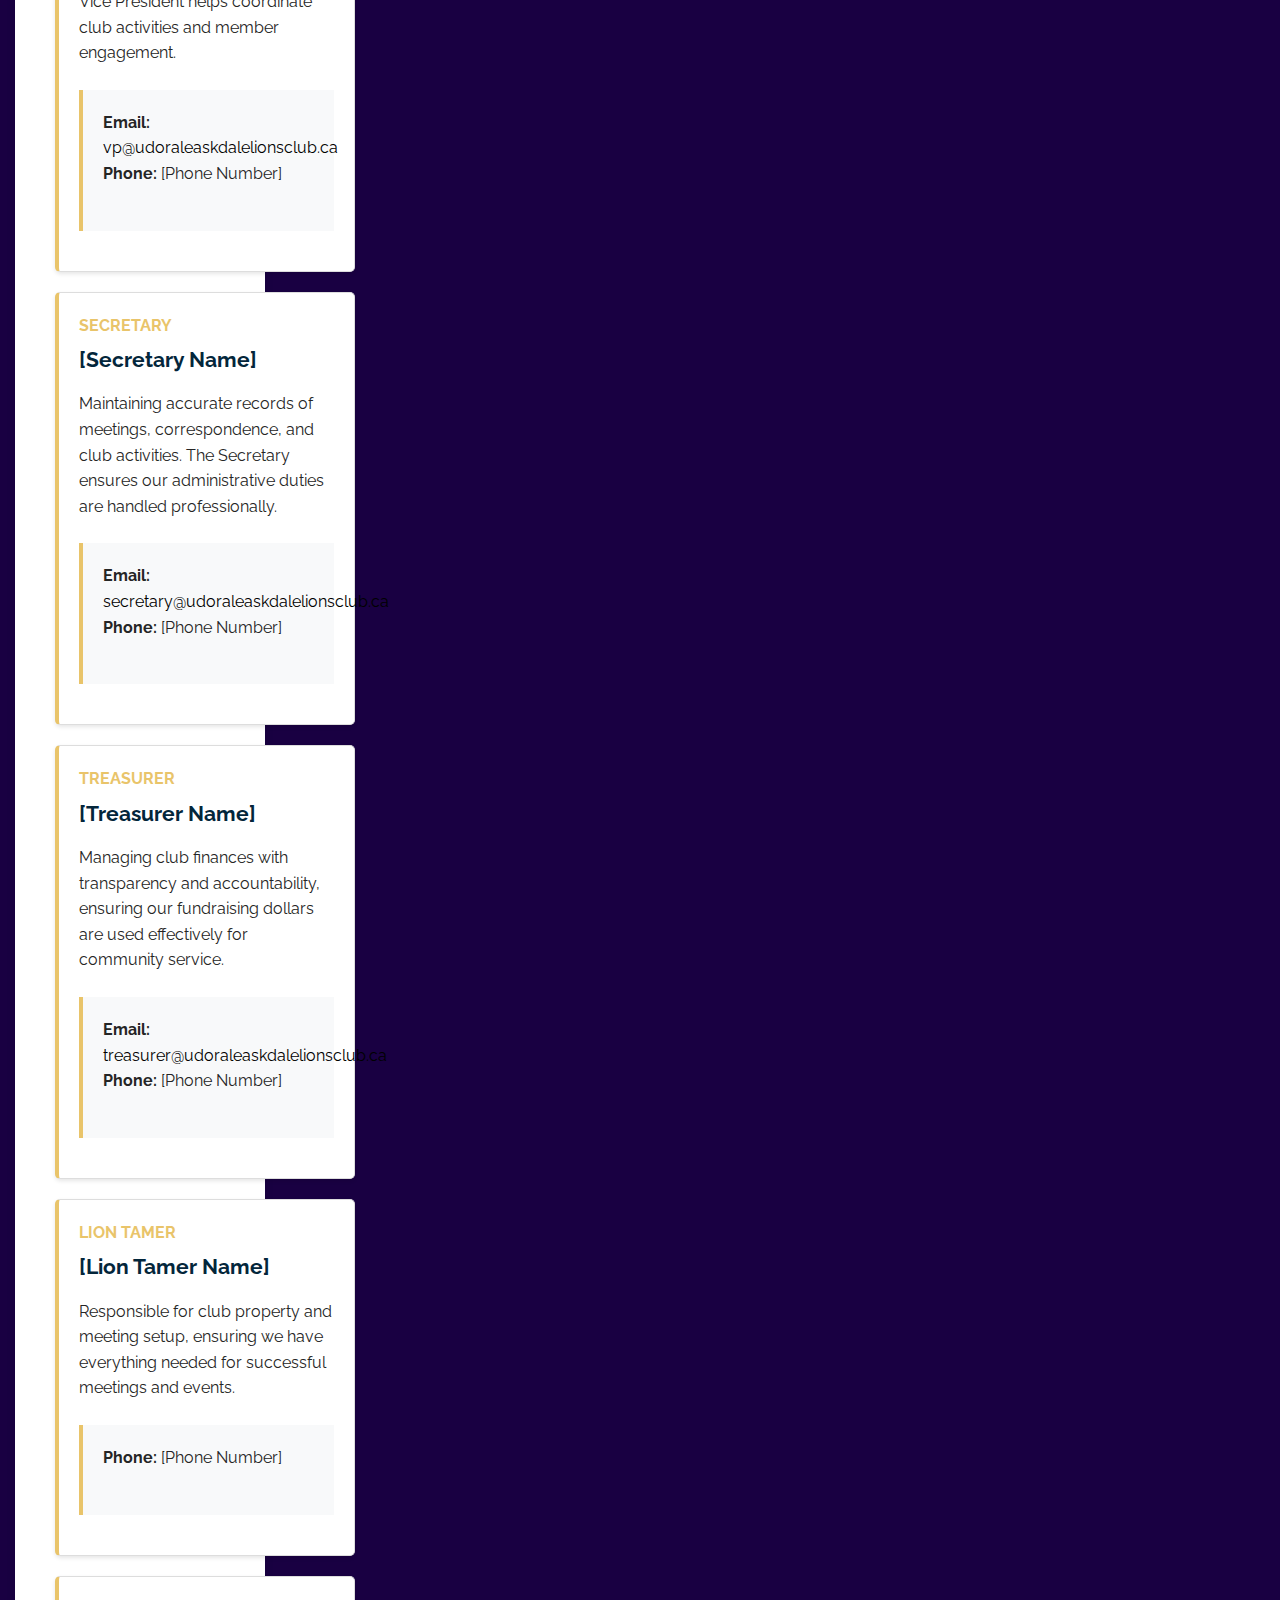
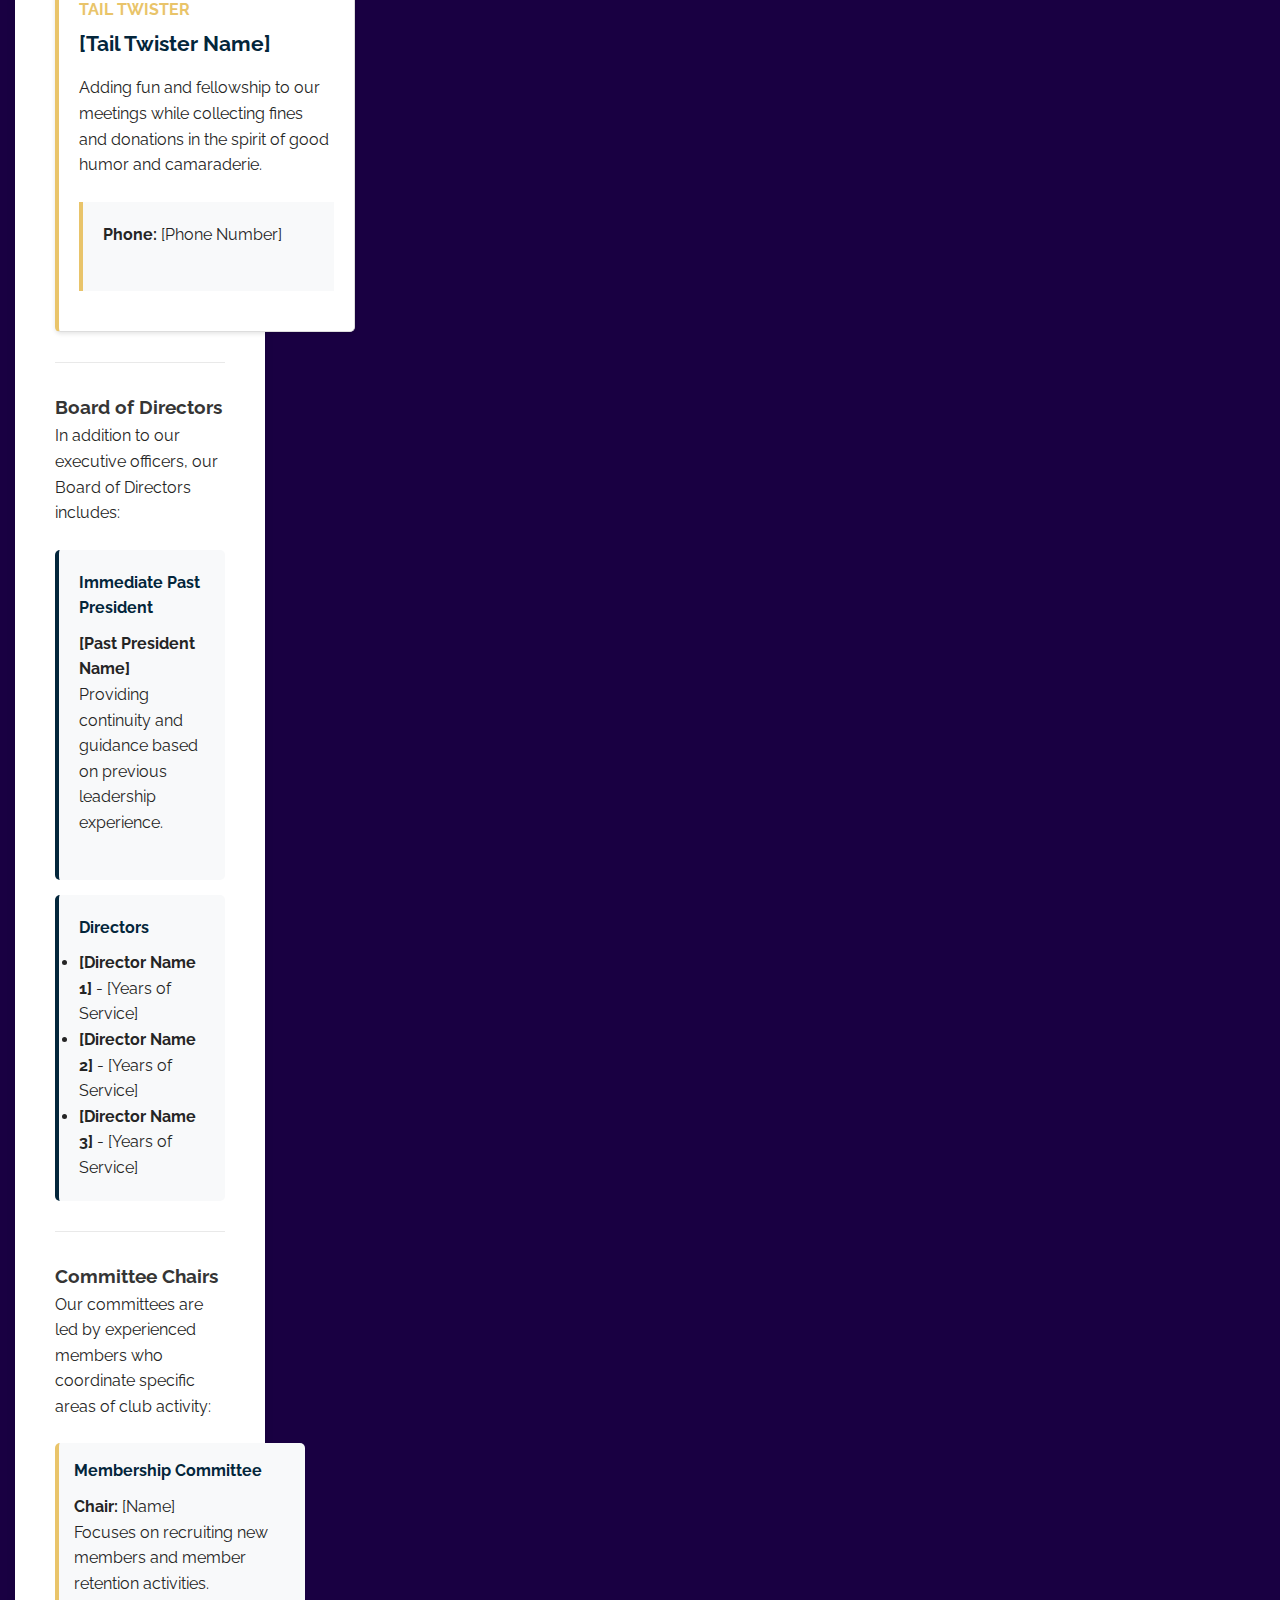
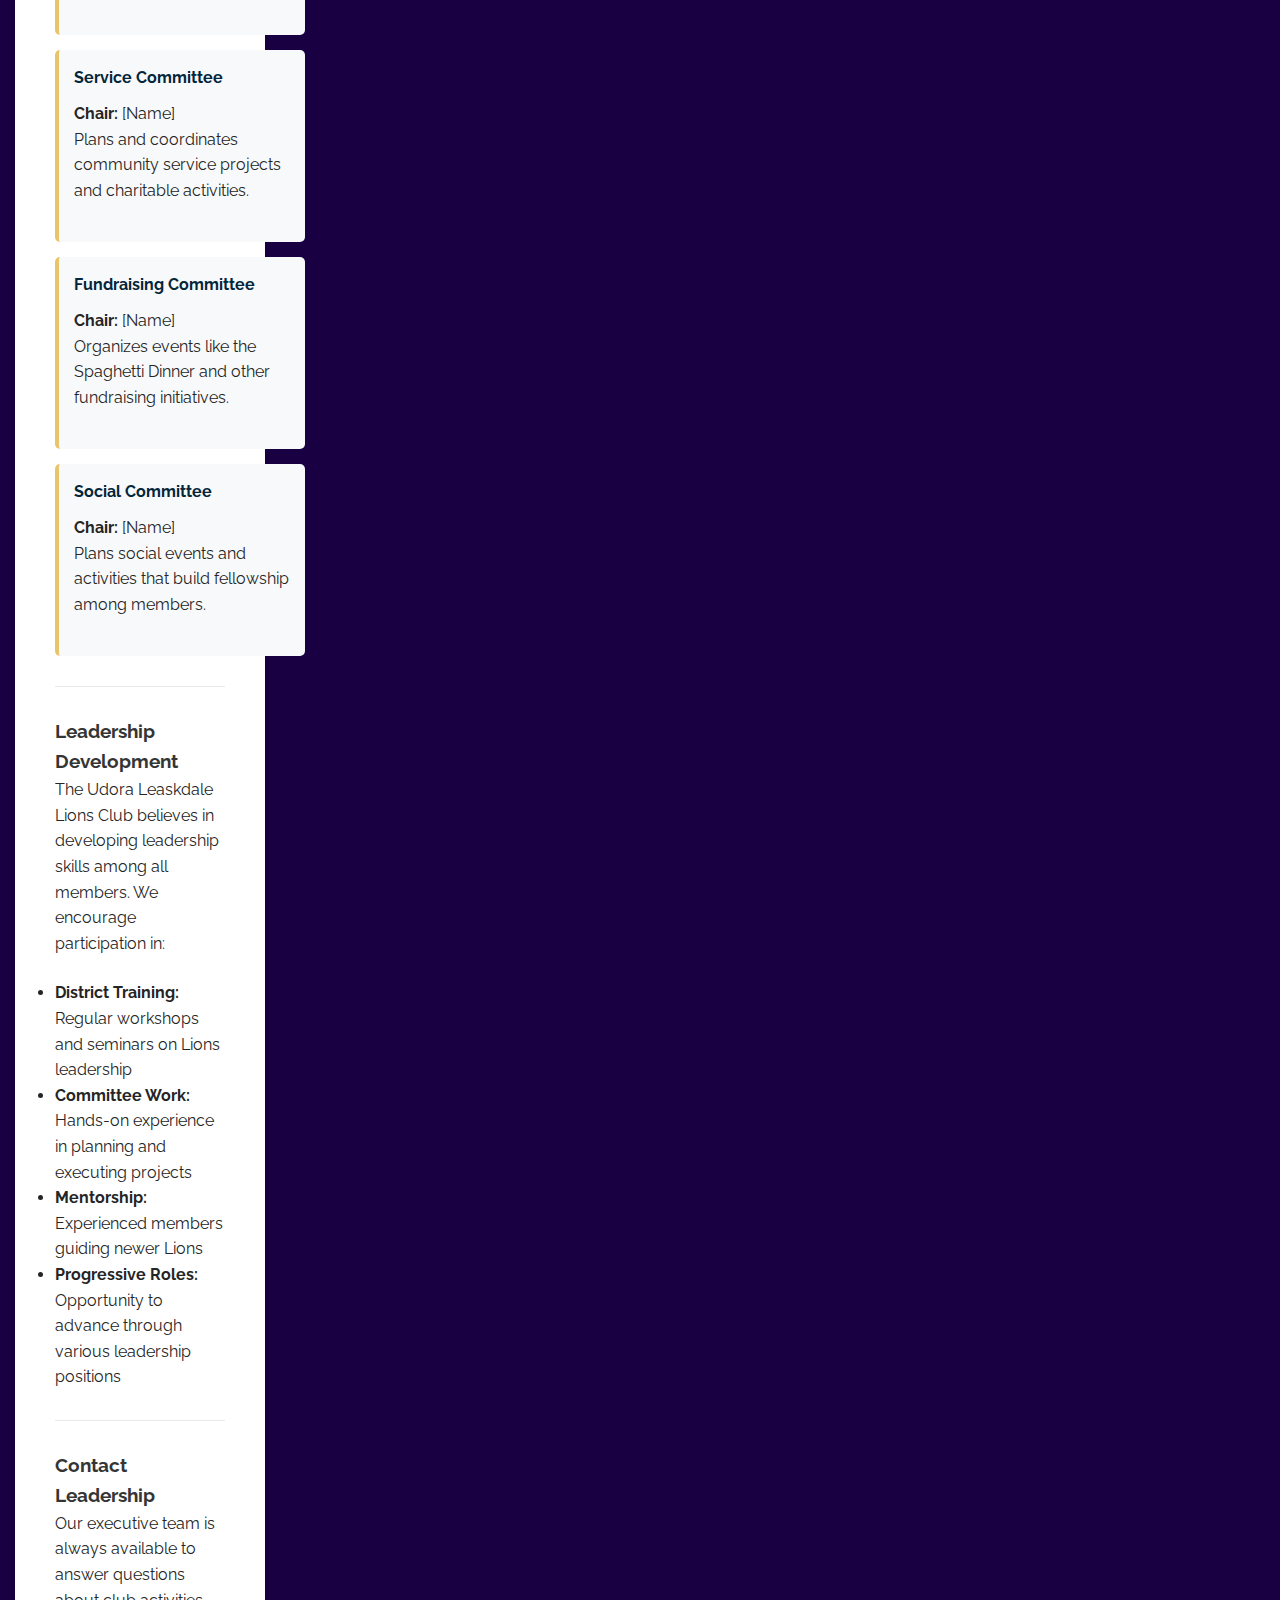
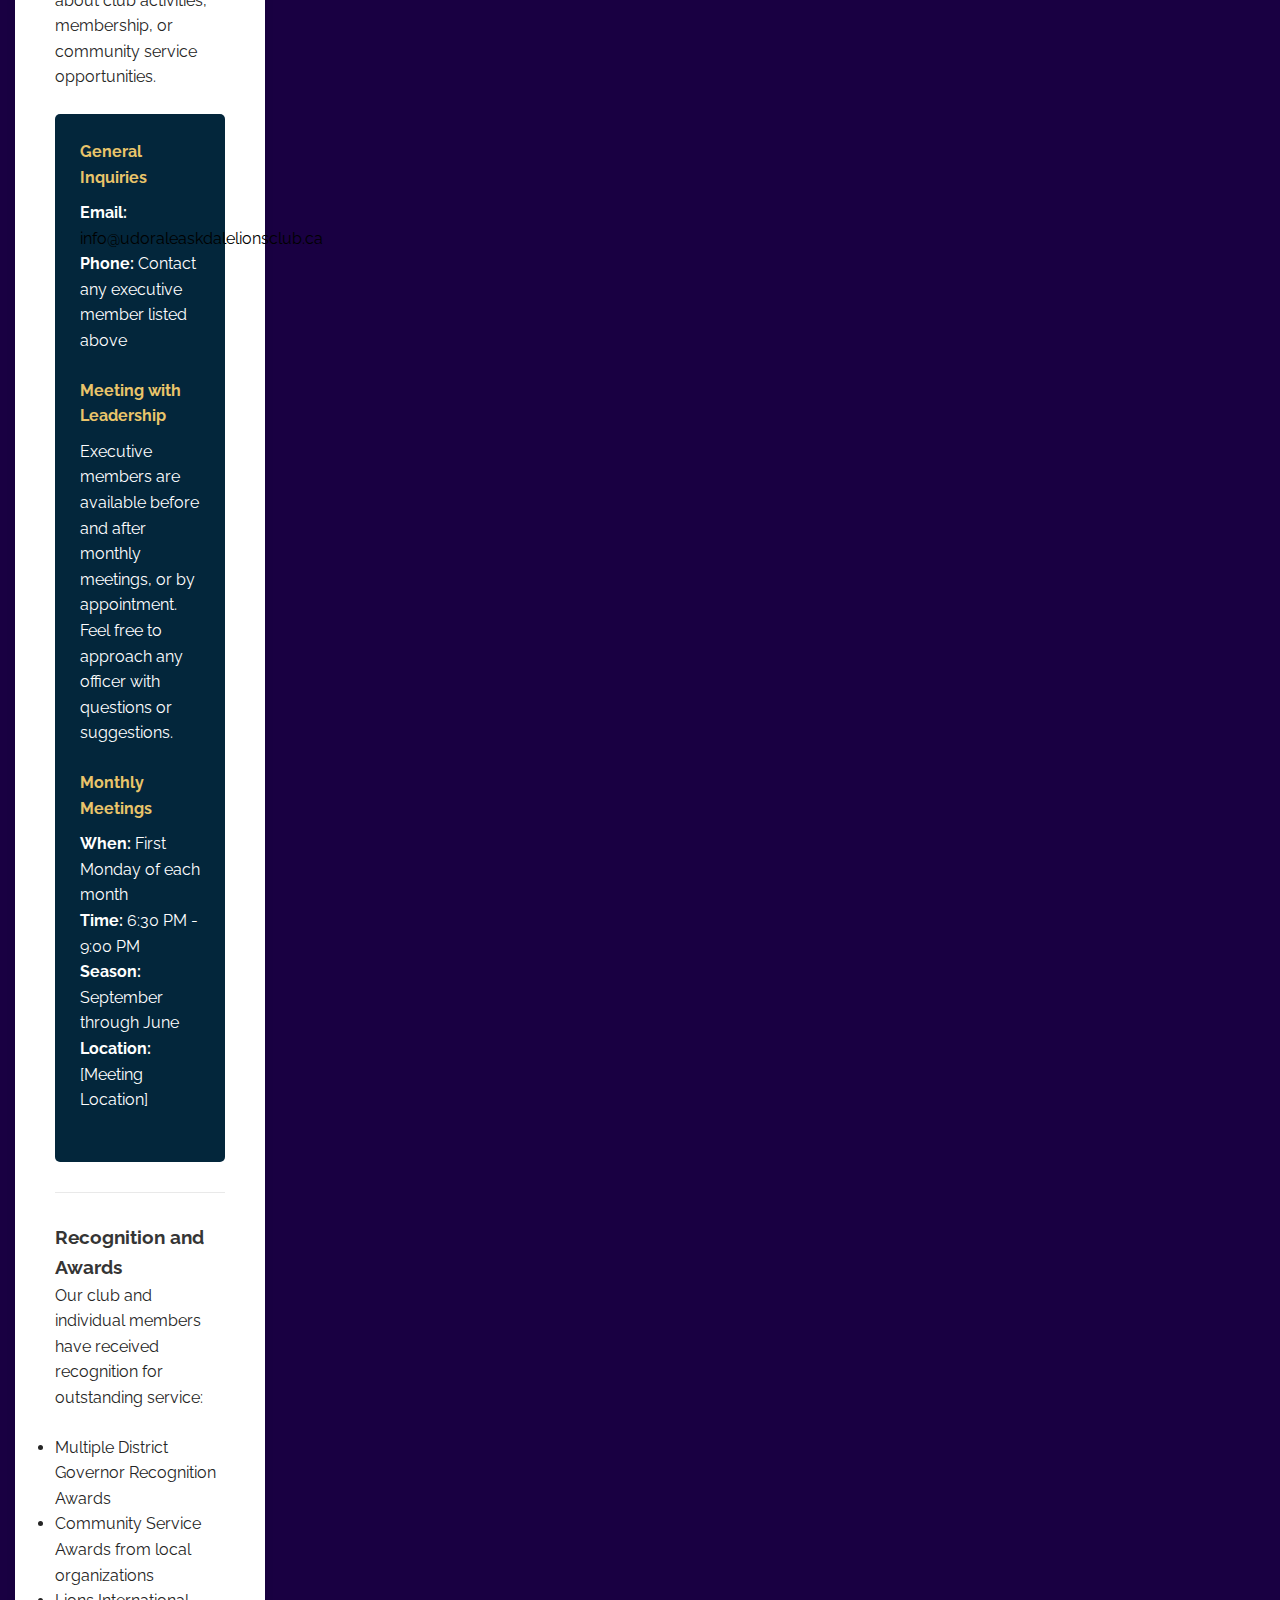
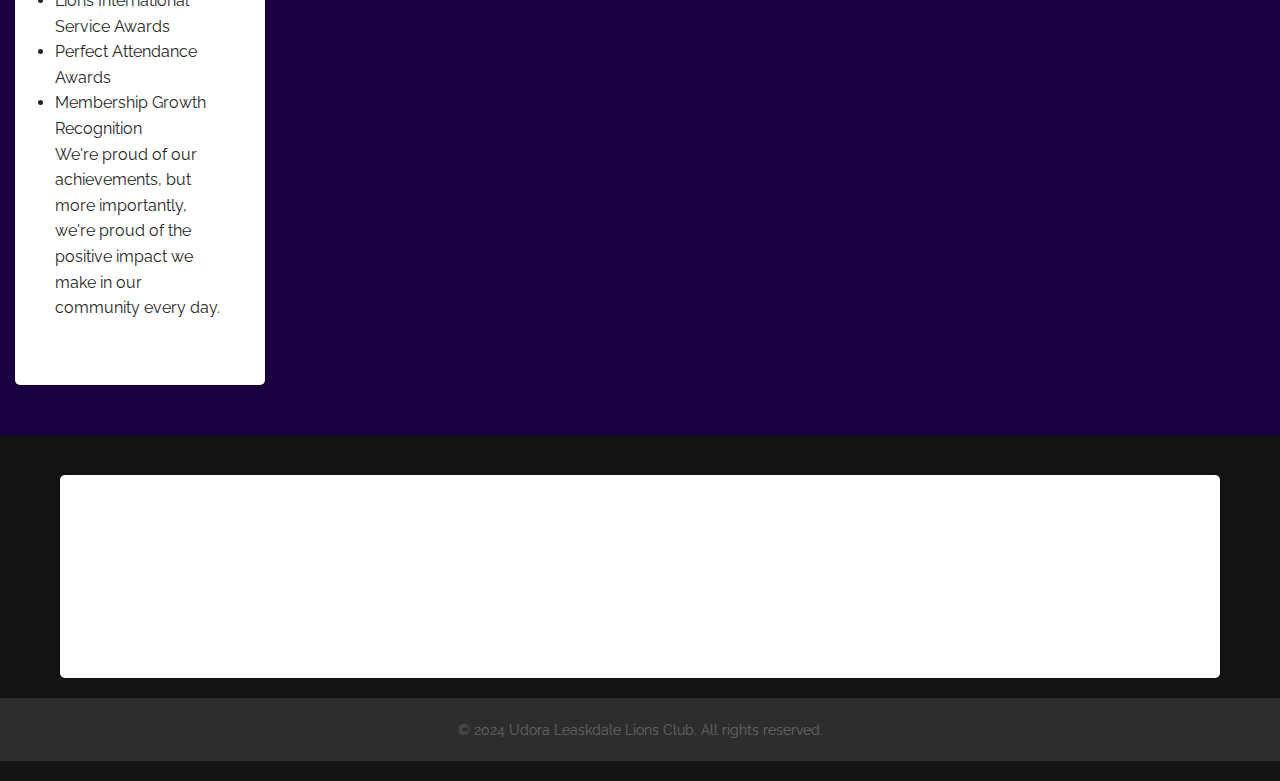
<file: executive.html>
<!DOCTYPE html>
<html lang="en">
<head>
    <meta charset="UTF-8">
    <meta name="viewport" content="width=device-width, initial-scale=1.0">
    <title>ULLC Executive - Udora Leaskdale Lions Club</title>
    <meta name="description" content="Meet the executive board and leadership of the Udora Leaskdale Lions Club.">
    <link rel="stylesheet" href="css/style.css">
</head>
<body>
    <header class="site-header">
        <div class="site-header-wrapper">
            <div class="site-title-wrapper">
                <a href="/" class="custom-logo-link">
                    <img src="images/logo.png" class="custom-logo" alt="Udora Leaskdale Lions Club Logo">
                </a>
                <div class="site-description">New members always welcome!</div>
            </div>

            <nav class="main-navigation">
                <div class="menu-toggle" id="menu-toggle">
                    <span></span>
                    <span></span>
                    <span></span>
                </div>
                
                <ul class="main-menu">
                    <li><a href="/">Home</a></li>
                    <li><a href="news-and-events.html">News and Events</a></li>
                    <li><a href="about-us.html">About Lions</a></li>
                    <li class="has-submenu">
                        <a href="activities.html">Activities</a>
                        <ul class="sub-menu">
                            <li><a href="spaghetti-dinner.html">Spaghetti Dinner</a></li>
                            <li><a href="canoe-river-run.html">Canoe River Run</a></li>
                            <li><a href="pavilion-project.html">Lions Pavilion Project</a></li>
                            <li><a href="education-bursary.html">Education Bursary</a></li>
                        </ul>
                    </li>
                    <li><a href="become-a-member.html">Become A Member</a></li>
                    <li class="current"><a href="executive.html">ULLC Executive</a></li>
                    <li><a href="contact-us.html">Contact Us</a></li>
                </ul>
            </nav>
        </div>

        <div class="hero">
            <div class="hero-inner">
                <div class="page-title-container">
                    <header class="page-header">
                        <h1 class="page-title">ULLC Executive</h1>
                    </header>
                </div>
            </div>
        </div>
    </header>

    <div class="site-content">
        <div class="content-area">
            <main class="site-main">
                <article class="page">
                    <div class="page-content">
                        <h2>2024-2025 Executive Board</h2>
                        <p>The Udora Leaskdale Lions Club is led by a dedicated executive board elected annually by the membership. Our leaders bring experience, enthusiasm, and commitment to serving our community.</p>

                        <hr class="separator">

                        <div class="executive-grid">
                            <div class="executive-member">
                                <h3>President</h3>
                                <h4>[President Name]</h4>
                                <p>Leading the club with vision and dedication, our President oversees all club activities and represents us in the community and at district events.</p>
                                <div class="contact-info">
                                    <p><strong>Email:</strong> <a href="mailto:president@udoraleaskdalelionsclub.ca">president@udoraleaskdalelionsclub.ca</a><br>
                                    <strong>Phone:</strong> [Phone Number]</p>
                                </div>
                            </div>

                            <div class="executive-member">
                                <h3>Vice President</h3>
                                <h4>[Vice President Name]</h4>
                                <p>Supporting the President and ready to step in when needed, our Vice President helps coordinate club activities and member engagement.</p>
                                <div class="contact-info">
                                    <p><strong>Email:</strong> <a href="mailto:vp@udoraleaskdalelionsclub.ca">vp@udoraleaskdalelionsclub.ca</a><br>
                                    <strong>Phone:</strong> [Phone Number]</p>
                                </div>
                            </div>

                            <div class="executive-member">
                                <h3>Secretary</h3>
                                <h4>[Secretary Name]</h4>
                                <p>Maintaining accurate records of meetings, correspondence, and club activities. The Secretary ensures our administrative duties are handled professionally.</p>
                                <div class="contact-info">
                                    <p><strong>Email:</strong> <a href="mailto:secretary@udoraleaskdalelionsclub.ca">secretary@udoraleaskdalelionsclub.ca</a><br>
                                    <strong>Phone:</strong> [Phone Number]</p>
                                </div>
                            </div>

                            <div class="executive-member">
                                <h3>Treasurer</h3>
                                <h4>[Treasurer Name]</h4>
                                <p>Managing club finances with transparency and accountability, ensuring our fundraising dollars are used effectively for community service.</p>
                                <div class="contact-info">
                                    <p><strong>Email:</strong> <a href="mailto:treasurer@udoraleaskdalelionsclub.ca">treasurer@udoraleaskdalelionsclub.ca</a><br>
                                    <strong>Phone:</strong> [Phone Number]</p>
                                </div>
                            </div>

                            <div class="executive-member">
                                <h3>Lion Tamer</h3>
                                <h4>[Lion Tamer Name]</h4>
                                <p>Responsible for club property and meeting setup, ensuring we have everything needed for successful meetings and events.</p>
                                <div class="contact-info">
                                    <p><strong>Phone:</strong> [Phone Number]</p>
                                </div>
                            </div>

                            <div class="executive-member">
                                <h3>Tail Twister</h3>
                                <h4>[Tail Twister Name]</h4>
                                <p>Adding fun and fellowship to our meetings while collecting fines and donations in the spirit of good humor and camaraderie.</p>
                                <div class="contact-info">
                                    <p><strong>Phone:</strong> [Phone Number]</p>
                                </div>
                            </div>
                        </div>

                        <hr class="separator">

                        <h3>Board of Directors</h3>
                        <p>In addition to our executive officers, our Board of Directors includes:</p>

                        <div class="directors-list">
                            <div class="director-item">
                                <h4>Immediate Past President</h4>
                                <p><strong>[Past President Name]</strong><br>
                                Providing continuity and guidance based on previous leadership experience.</p>
                            </div>

                            <div class="director-item">
                                <h4>Directors</h4>
                                <ul>
                                    <li><strong>[Director Name 1]</strong> - [Years of Service]</li>
                                    <li><strong>[Director Name 2]</strong> - [Years of Service]</li>
                                    <li><strong>[Director Name 3]</strong> - [Years of Service]</li>
                                </ul>
                            </div>
                        </div>

                        <hr class="separator">

                        <h3>Committee Chairs</h3>
                        <p>Our committees are led by experienced members who coordinate specific areas of club activity:</p>

                        <div class="committees-grid">
                            <div class="committee">
                                <h4>Membership Committee</h4>
                                <p><strong>Chair:</strong> [Name]<br>
                                Focuses on recruiting new members and member retention activities.</p>
                            </div>

                            <div class="committee">
                                <h4>Service Committee</h4>
                                <p><strong>Chair:</strong> [Name]<br>
                                Plans and coordinates community service projects and charitable activities.</p>
                            </div>

                            <div class="committee">
                                <h4>Fundraising Committee</h4>
                                <p><strong>Chair:</strong> [Name]<br>
                                Organizes events like the Spaghetti Dinner and other fundraising initiatives.</p>
                            </div>

                            <div class="committee">
                                <h4>Social Committee</h4>
                                <p><strong>Chair:</strong> [Name]<br>
                                Plans social events and activities that build fellowship among members.</p>
                            </div>
                        </div>

                        <hr class="separator">

                        <h3>Leadership Development</h3>
                        <p>The Udora Leaskdale Lions Club believes in developing leadership skills among all members. We encourage participation in:</p>

                        <ul>
                            <li><strong>District Training:</strong> Regular workshops and seminars on Lions leadership</li>
                            <li><strong>Committee Work:</strong> Hands-on experience in planning and executing projects</li>
                            <li><strong>Mentorship:</strong> Experienced members guiding newer Lions</li>
                            <li><strong>Progressive Roles:</strong> Opportunity to advance through various leadership positions</li>
                        </ul>

                        <hr class="separator">

                        <h3>Contact Leadership</h3>
                        <p>Our executive team is always available to answer questions about club activities, membership, or community service opportunities.</p>

                        <div class="leadership-contact">
                            <h4>General Inquiries</h4>
                            <p><strong>Email:</strong> <a href="mailto:info@udoraleaskdalelionsclub.ca">info@udoraleaskdalelionsclub.ca</a><br>
                            <strong>Phone:</strong> Contact any executive member listed above</p>

                            <h4>Meeting with Leadership</h4>
                            <p>Executive members are available before and after monthly meetings, or by appointment. Feel free to approach any officer with questions or suggestions.</p>

                            <h4>Monthly Meetings</h4>
                            <p><strong>When:</strong> First Monday of each month<br>
                            <strong>Time:</strong> 6:30 PM - 9:00 PM<br>
                            <strong>Season:</strong> September through June<br>
                            <strong>Location:</strong> [Meeting Location]</p>
                        </div>

                        <hr class="separator">

                        <h3>Recognition and Awards</h3>
                        <p>Our club and individual members have received recognition for outstanding service:</p>

                        <ul>
                            <li>Multiple District Governor Recognition Awards</li>
                            <li>Community Service Awards from local organizations</li>
                            <li>Lions International Service Awards</li>
                            <li>Perfect Attendance Awards</li>
                            <li>Membership Growth Recognition</li>
                        </ul>

                        <p>We're proud of our achievements, but more importantly, we're proud of the positive impact we make in our community every day.</p>
                    </div>
                </article>
            </main>
        </div>

        <aside class="widget-area sidebar">
            <div class="widget recent-posts">
                <h4 class="widget-title">Posts</h4>
                <ul>
                    <!-- Posts will be loaded dynamically -->
                </ul>
            </div>

            <div class="widget pages">
                <h4 class="widget-title">Pages</h4>
                <ul>
                    <li><a href="about-us.html">About Lions</a></li>
                    <li><a href="activities.html">Activities</a></li>
                    <li><a href="become-a-member.html">Become A Member</a></li>
                    <li><a href="contact-us.html">Contact Us</a></li>
                    <li><a href="education-bursary.html">Education Bursary</a></li>
                    <li><a href="news-and-events.html">News and Events</a></li>
                    <li><a href="spaghetti-dinner.html">Spaghetti Dinner</a></li>
                    <li><a href="pavilion-project.html">Udora Leaskdale Lions Pavilion</a></li>
                    <li class="current"><a href="executive.html">ULLC Executive</a></li>
                    <li><a href="canoe-river-run.html">Canoe River Run</a></li>
                </ul>
            </div>
        </aside>

        <aside class="widget-area tertiary">
            <div class="widget coming-events">
                <h4 class="widget-title">Coming Events</h4>
                <p>Spaghetti Dinner<br>
                Friday<br>
                November, 29th, 2024<br>
                5:30 - 7:30<br>
                $15.00 Adults<br>
                $5.00 kids</p>
            </div>

            <div class="widget event-calendar">
                <h4 class="widget-title">Event Calendar</h4>
                <div class="calendar-placeholder">
                    <p>Calendar widget will be implemented here</p>
                </div>
            </div>
        </aside>
    </div>

    <footer class="site-footer">
        <div class="footer-widgets">
            <div class="widget-area">
                <h4>Udora Leaskdale Lions Club</h4>
                <p>Serving our community since 1917</p>
                <p>Meetings: First Monday of each month<br>
                6:30 PM - 9:00 PM<br>
                September to June</p>
            </div>
        </div>
        
        <div class="site-info">
            <p>&copy; 2024 Udora Leaskdale Lions Club. All rights reserved.</p>
        </div>
    </footer>

    <script src="js/main.js"></script>
</body>
</html>
</file>
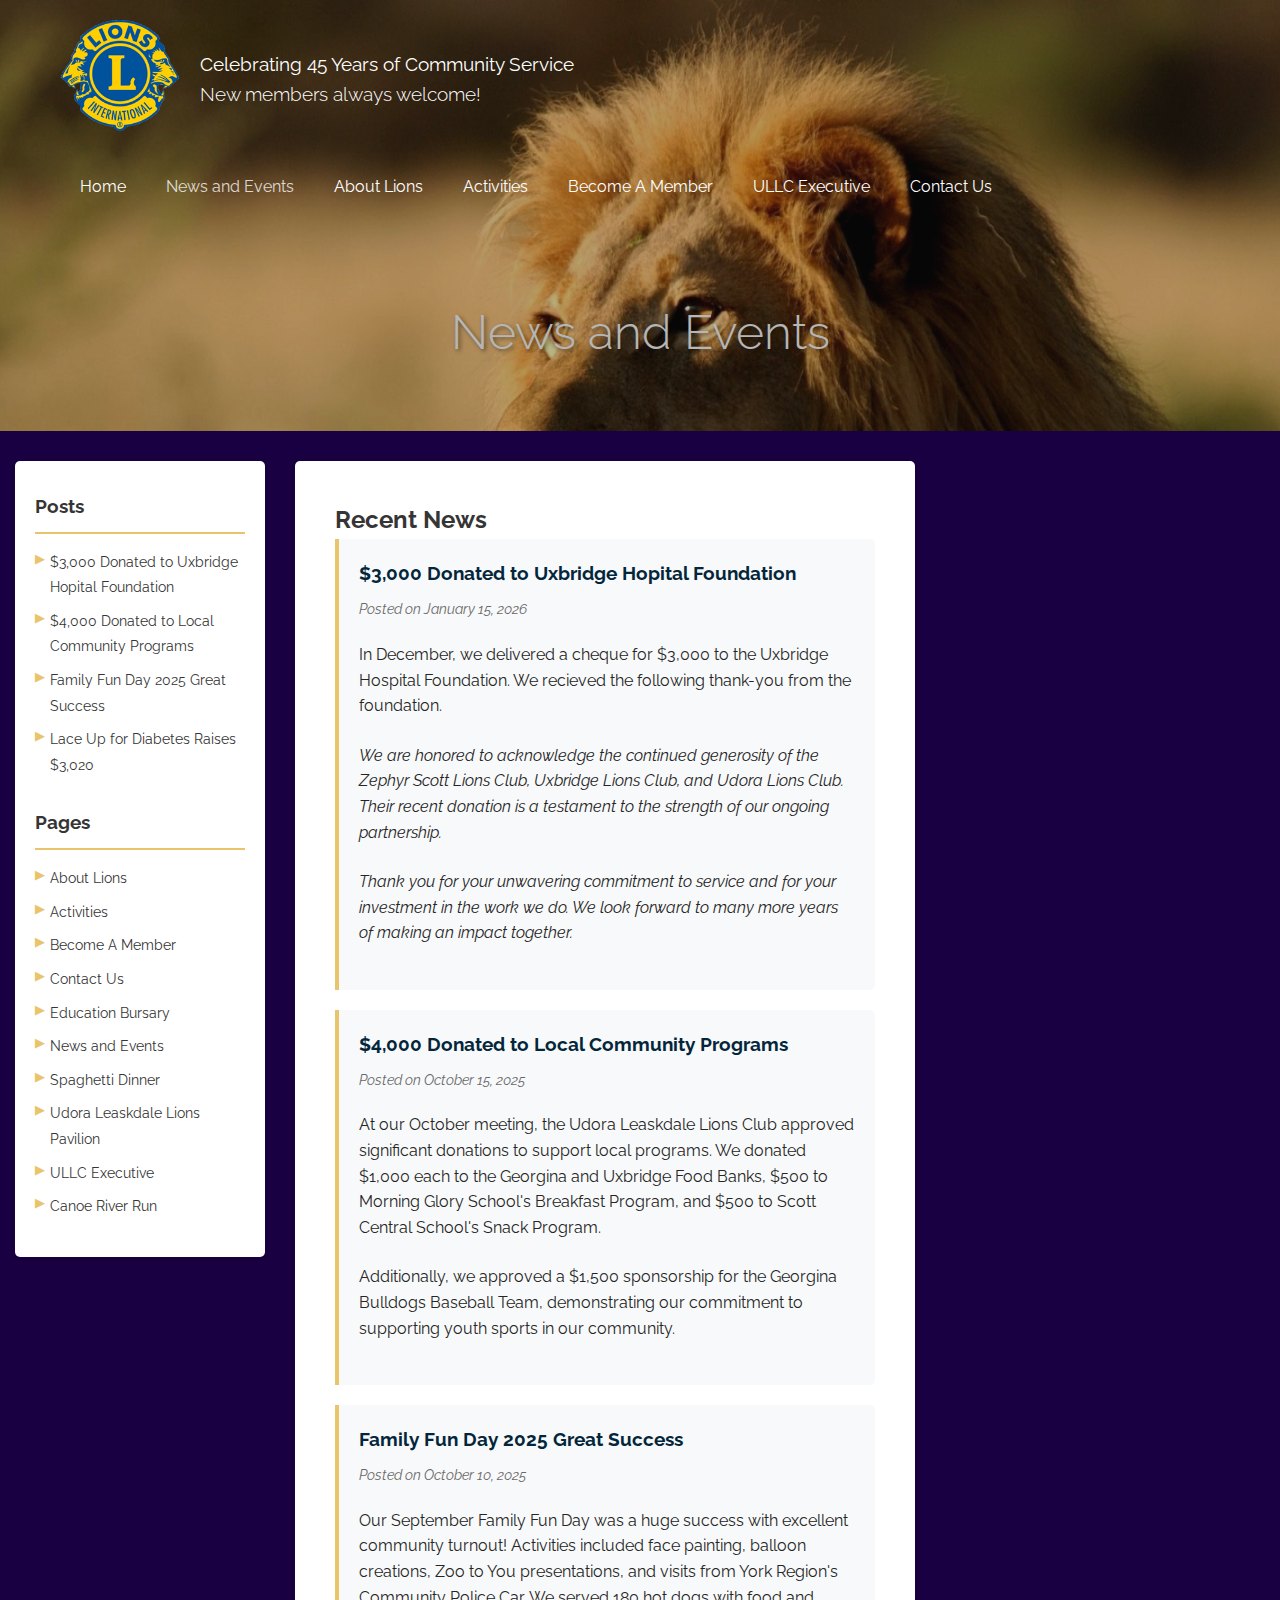
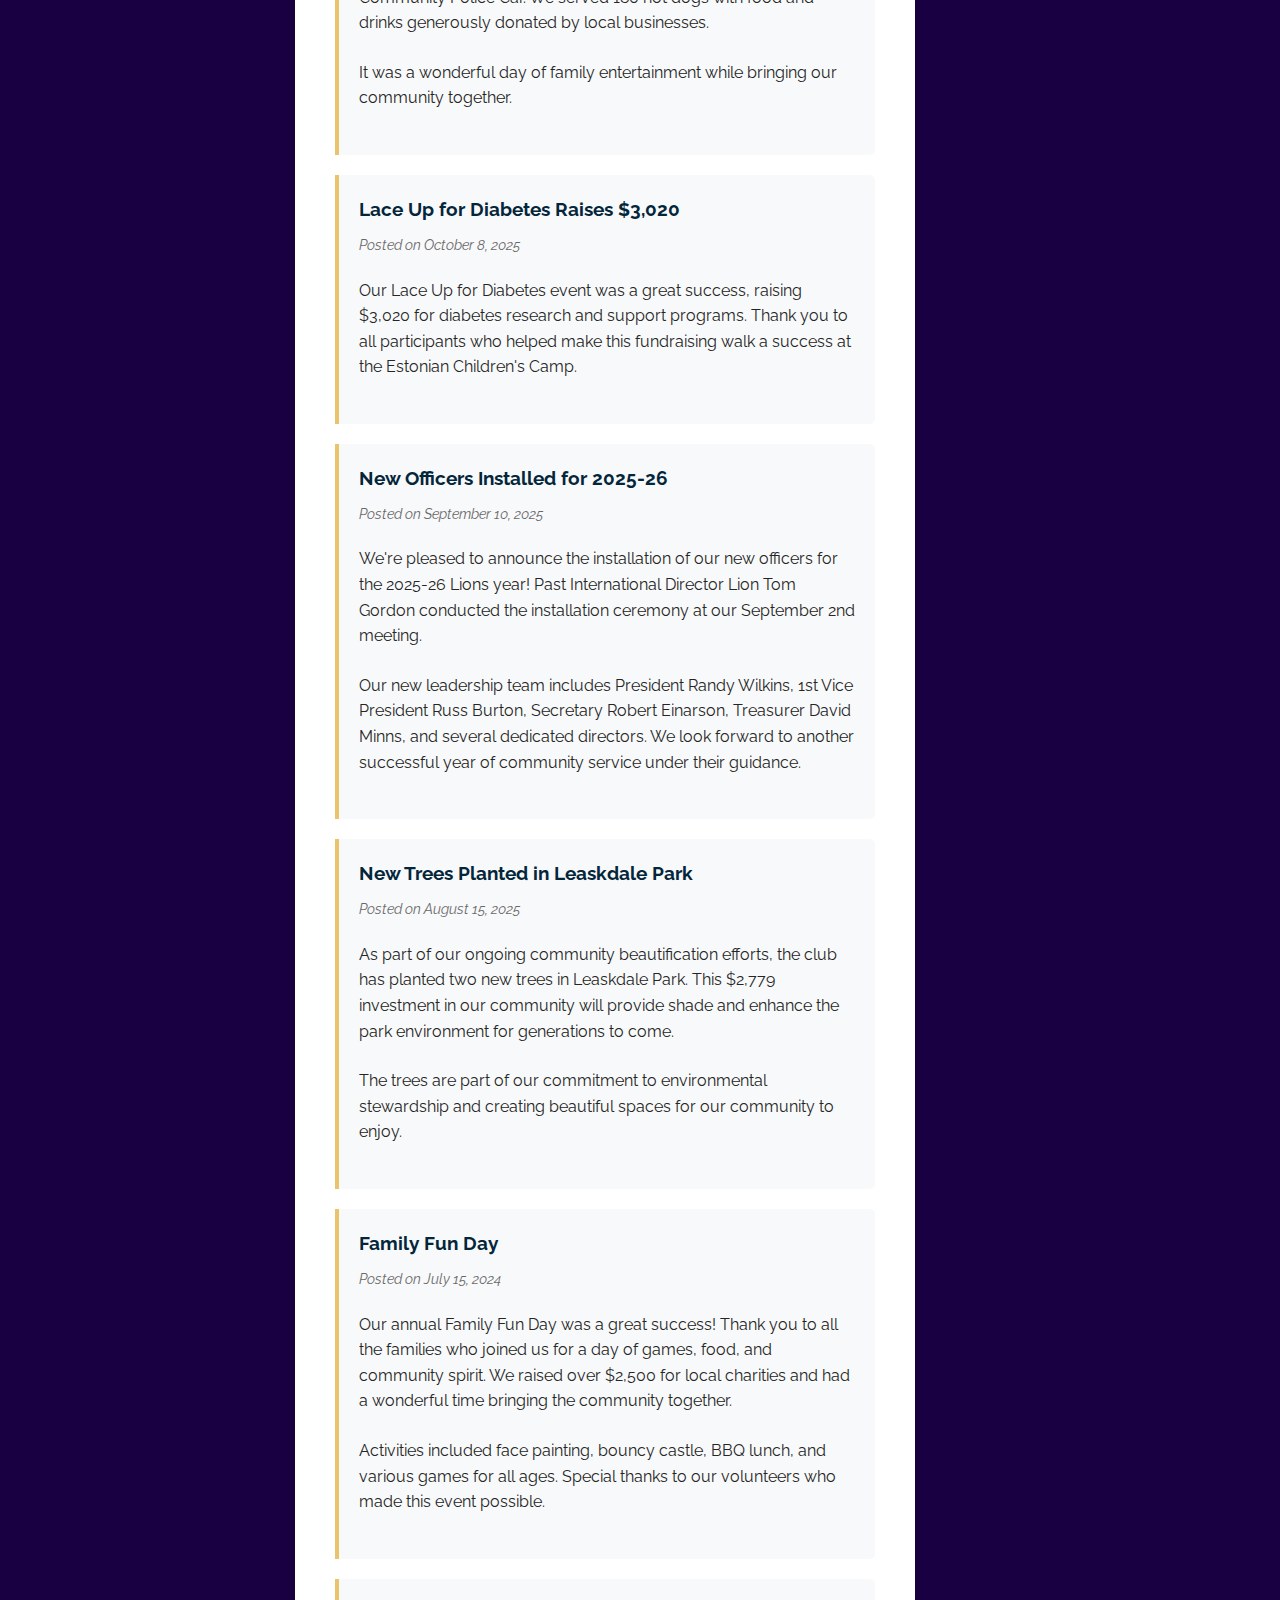
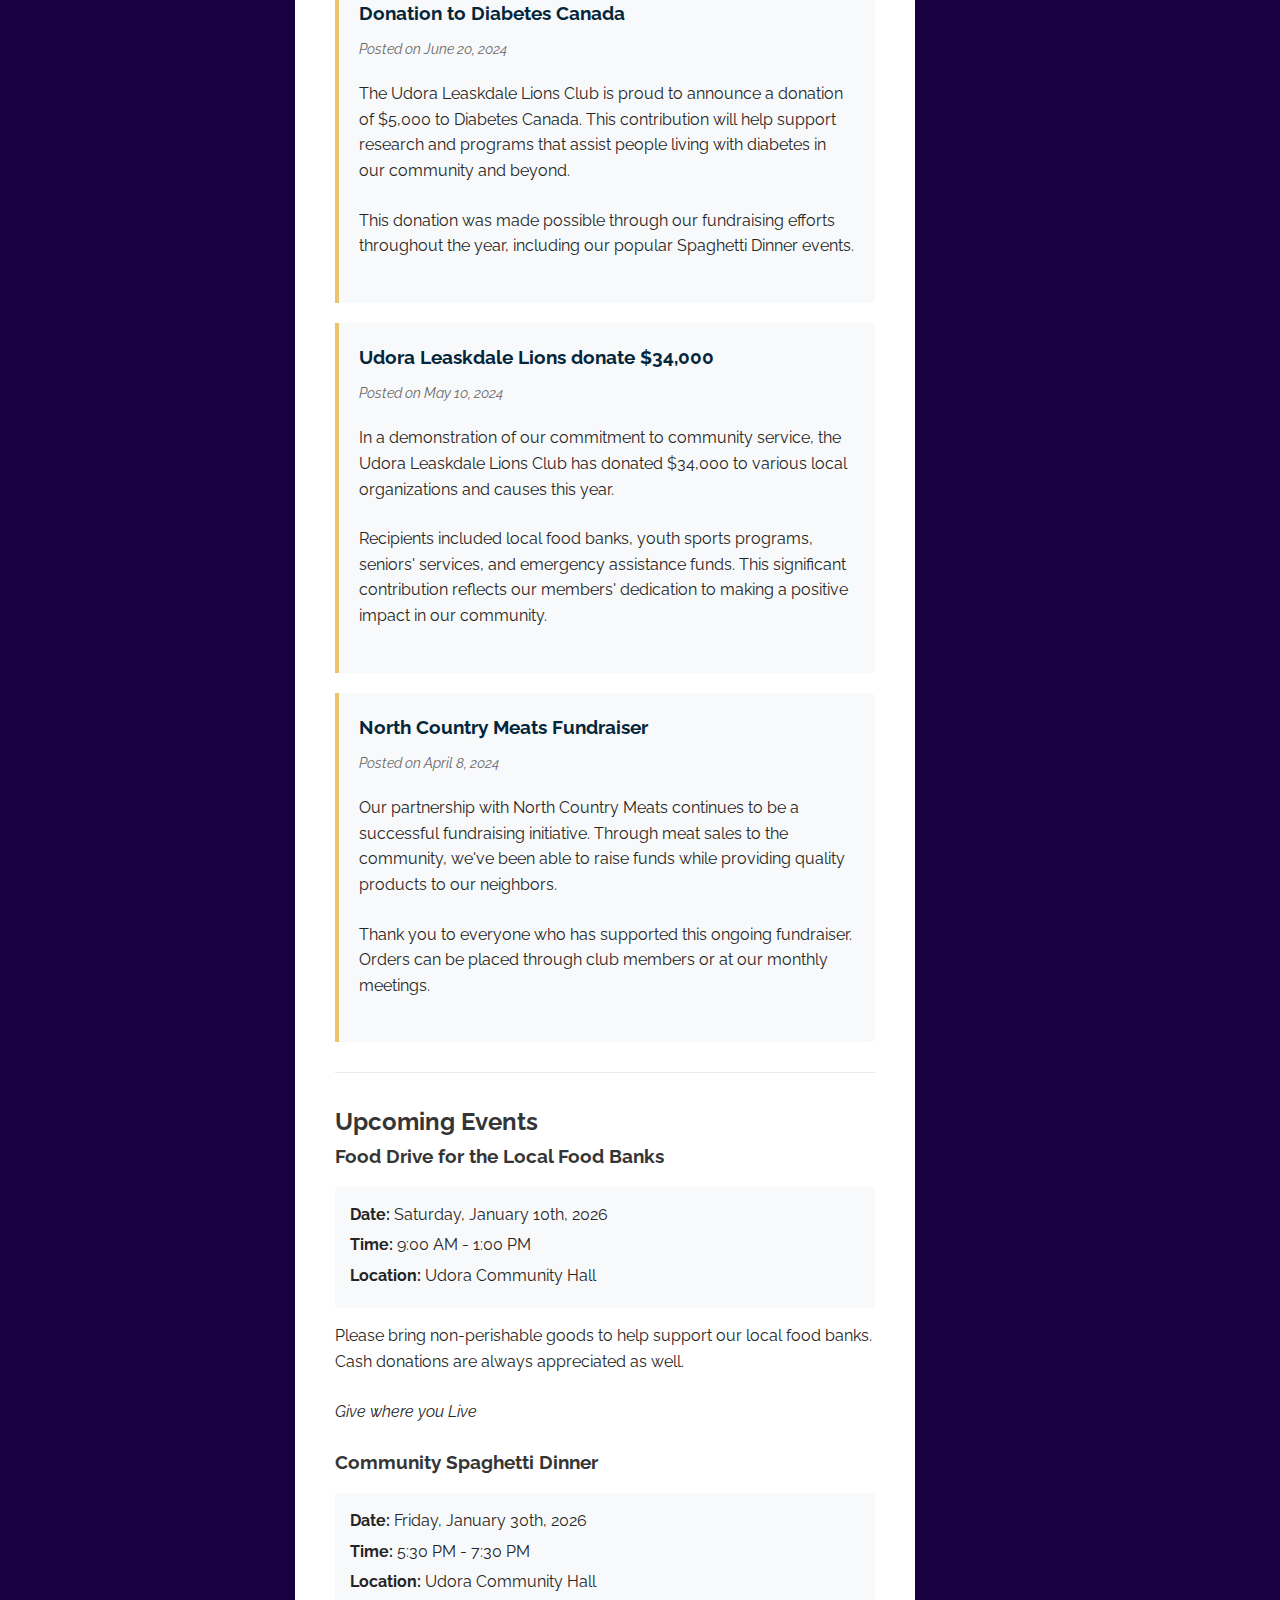
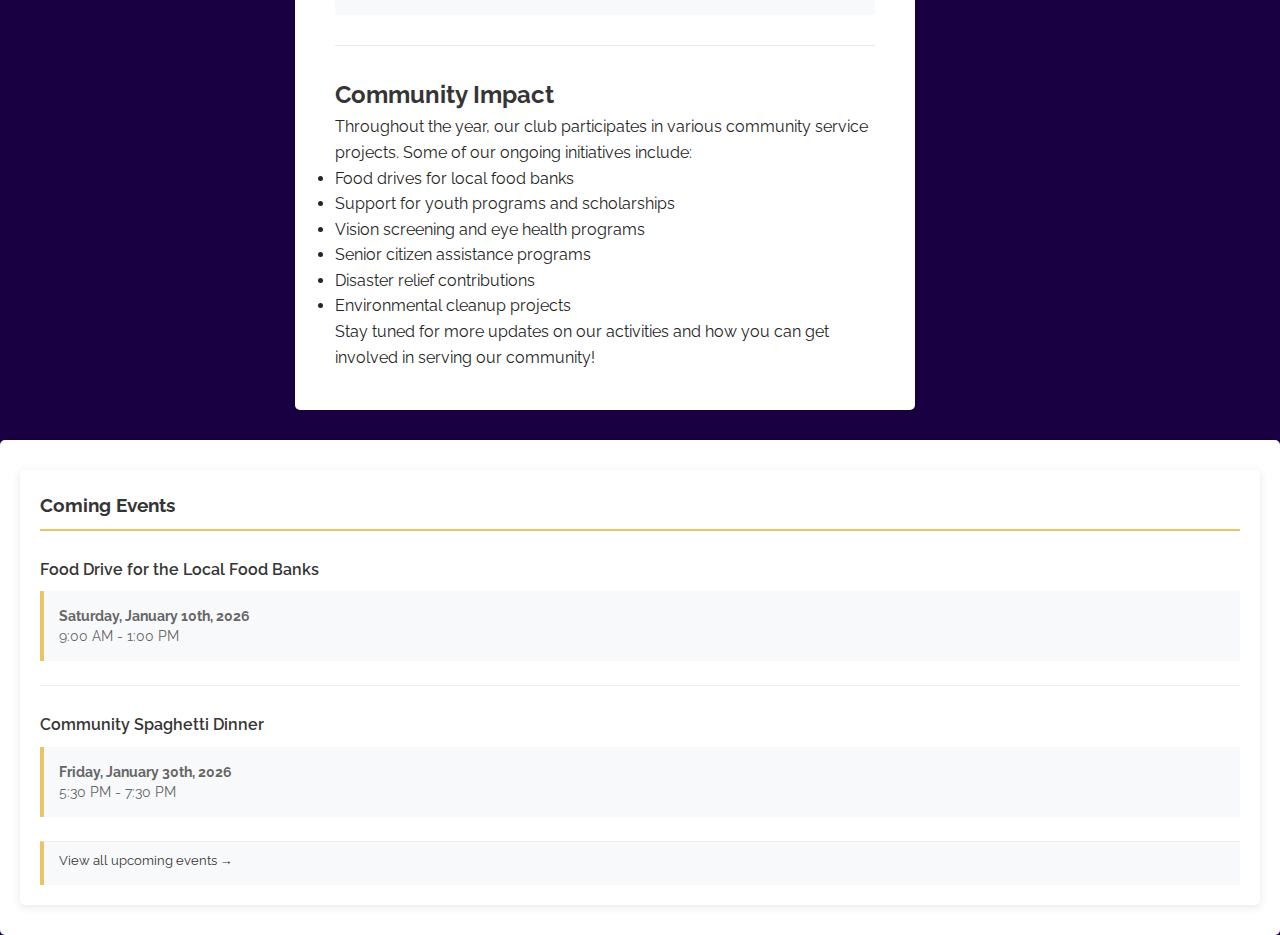
<file: news-and-events.html>
<!DOCTYPE html>
<html lang="en">
<head>
    <meta charset="UTF-8">
    <meta name="viewport" content="width=device-width, initial-scale=1.0">
    <title>News and Events - Udora Leaskdale Lions Club</title>
    <meta name="description" content="Stay up to date with the latest news and upcoming events from the Udora Leaskdale Lions Club.">
    <link rel="icon" type="image/png" sizes="32x32" href="images/logo.png">
    <link rel="icon" type="image/png" sizes="16x16" href="images/logo.png">
    <link rel="apple-touch-icon" href="images/logo.png">
    <link rel="stylesheet" href="css/style.css">
</head>
<body>
    <header class="site-header">
        <div class="site-header-wrapper">
            <div class="site-title-wrapper">
                <a href="index.html" class="custom-logo-link">
                    <img src="images/logo.png" class="custom-logo" alt="Udora Leaskdale Lions Club Logo">
                </a>
                <div class="site-description"><p><strong>Celebrating 45 Years of Community Service</strong></p><p></p>New members always welcome!</p></div>
            </div>

            <nav class="main-navigation">
                <div class="menu-toggle" id="menu-toggle">
                    <span></span>
                    <span></span>
                    <span></span>
                </div>
                
                <ul class="main-menu">
                    <li><a href="index.html">Home</a></li>
                    <li class="current"><a href="news-and-events.html">News and Events</a></li>
                    <li><a href="about-us.html">About Lions</a></li>
                    <li class="has-submenu">
                        <a href="activities.html">Activities</a>
                        <ul class="sub-menu">
                            <li><a href="spaghetti-dinner.html">Spaghetti Dinner</a></li>
                            <li><a href="canoe-river-run.html">Canoe River Run</a></li>
                            <li><a href="pavilion-project.html">Lions Pavilion Project</a></li>
                            <li><a href="education-bursary.html">Education Bursary</a></li>
                        </ul>
                    </li>
                    <li><a href="become-a-member.html">Become A Member</a></li>
                    <li><a href="executive.html">ULLC Executive</a></li>
                    <li><a href="contact-us.html">Contact Us</a></li>
                </ul>
            </nav>
        </div>

        <div class="hero">
            <div class="hero-inner">
                <div class="page-title-container">
                    <header class="page-header">
                        <h1 class="page-title">News and Events</h1>
                    </header>
                </div>
            </div>
        </div>
    </header>

    <div class="site-content">
        <aside class="widget-area sidebar">
                        <div class="widget recent-posts">
                <h4 class="widget-title">Posts</h4>
                <ul>
                    <li><a href="#community-donations-oct2025">$4,000 Community Donations</a></li>
                    <li><a href="#family-fun-day-2025">Family Fun Day 2025</a></li>
                    <li><a href="#lace-up-diabetes-success">Lace Up for Diabetes Success</a></li>
                    <li><a href="#new-officers-2025">New Officers Installed</a></li>
                    <li><a href="#leaskdale-park-trees">New Trees in Park</a></li>
                    <li><a href="#diabetes-donation">Donation to Diabetes Canada</a></li>
                </ul>
            </div>

            <div class="widget pages">
                <h4 class="widget-title">Pages</h4>
                <ul>
                    <li><a href="about-us.html">About Lions</a></li>
                    <li><a href="activities.html">Activities</a></li>
                    <li><a href="become-a-member.html">Become A Member</a></li>
                    <li><a href="contact-us.html">Contact Us</a></li>
                    <li><a href="education-bursary.html">Education Bursary</a></li>
                    <li class="current"><a href="news-and-events.html">News and Events</a></li>
                    <li><a href="spaghetti-dinner.html">Spaghetti Dinner</a></li>
                    <li><a href="pavilion-project.html">Udora Leaskdale Lions Pavilion</a></li>
                    <li><a href="executive.html">ULLC Executive</a></li>
                    <li><a href="canoe-river-run.html">Canoe River Run</a></li>
                </ul>
            </div>
        </aside>
        <div class="content-area">
            <main class="site-main">
                <article class="page">
                    <div class="page-content">
                        <h2>Recent News</h2>

                        <article class="news-item" id="hospital-donations-jan2026">
                            <h3>$3,000 Donated to Uxbridge Hopital Foundation</h3>
                            <p class="news-date">Posted on January 15, 2026</p>
                            <p>In December, we delivered a cheque for $3,000 to the Uxbridge Hospital Foundation.  We recieved the following thank-you from the foundation.</p>
                            <p><em>We are honored to acknowledge the continued generosity of the Zephyr Scott Lions Club, Uxbridge Lions Club, and Udora Lions Club. Their recent donation is a testament to the strength of our ongoing partnership.  </em></p>
                            <p><em>Thank you for your unwavering commitment to service and for your investment in the work we do. We look forward to many more years of making an impact together.</em></p>
                        </article>
                        
                        <article class="news-item" id="community-donations-oct2025">
                            <h3>$4,000 Donated to Local Community Programs</h3>
                            <p class="news-date">Posted on October 15, 2025</p>
                            <p>At our October meeting, the Udora Leaskdale Lions Club approved significant donations to support local programs. We donated $1,000 each to the Georgina and Uxbridge Food Banks, $500 to Morning Glory School's Breakfast Program, and $500 to Scott Central School's Snack Program.</p>
                            <p>Additionally, we approved a $1,500 sponsorship for the Georgina Bulldogs Baseball Team, demonstrating our commitment to supporting youth sports in our community.</p>
                        </article>

                        <article class="news-item" id="family-fun-day-2025">
                            <h3>Family Fun Day 2025 Great Success</h3>
                            <p class="news-date">Posted on October 10, 2025</p>
                            <p>Our September Family Fun Day was a huge success with excellent community turnout! Activities included face painting, balloon creations, Zoo to You presentations, and visits from York Region's Community Police Car. We served 180 hot dogs with food and drinks generously donated by local businesses.</p>
                            <p>It was a wonderful day of family entertainment while bringing our community together.</p>
                        </article>

                        <article class="news-item" id="lace-up-diabetes-success">
                            <h3>Lace Up for Diabetes Raises $3,020</h3>
                            <p class="news-date">Posted on October 8, 2025</p>
                            <p>Our Lace Up for Diabetes event was a great success, raising $3,020 for diabetes research and support programs. Thank you to all participants who helped make this fundraising walk a success at the Estonian Children's Camp.</p>
                        </article>

                        <article class="news-item" id="new-officers-2025">
                            <h3>New Officers Installed for 2025-26</h3>
                            <p class="news-date">Posted on September 10, 2025</p>
                            <p>We're pleased to announce the installation of our new officers for the 2025-26 Lions year! Past International Director Lion Tom Gordon conducted the installation ceremony at our September 2nd meeting.</p>
                            <p>Our new leadership team includes President Randy Wilkins, 1st Vice President Russ Burton, Secretary Robert Einarson, Treasurer David Minns, and several dedicated directors. We look forward to another successful year of community service under their guidance.</p>
                        </article>


                        <article class="news-item" id="leaskdale-park-trees">
                            <h3>New Trees Planted in Leaskdale Park</h3>
                            <p class="news-date">Posted on August 15, 2025</p>
                            <p>As part of our ongoing community beautification efforts, the club has planted two new trees in Leaskdale Park. This $2,779 investment in our community will provide shade and enhance the park environment for generations to come.</p>
                            <p>The trees are part of our commitment to environmental stewardship and creating beautiful spaces for our community to enjoy.</p>
                        </article>

                        <article class="news-item" id="family-fun-day">
                            <h3>Family Fun Day</h3>
                            <p class="news-date">Posted on July 15, 2024</p>
                            <p>Our annual Family Fun Day was a great success! Thank you to all the families who joined us for a day of games, food, and community spirit. We raised over $2,500 for local charities and had a wonderful time bringing the community together.</p>
                            <p>Activities included face painting, bouncy castle, BBQ lunch, and various games for all ages. Special thanks to our volunteers who made this event possible.</p>
                        </article>

                        <article class="news-item" id="diabetes-donation">
                            <h3>Donation to Diabetes Canada</h3>
                            <p class="news-date">Posted on June 20, 2024</p>
                            <p>The Udora Leaskdale Lions Club is proud to announce a donation of $5,000 to Diabetes Canada. This contribution will help support research and programs that assist people living with diabetes in our community and beyond.</p>
                            <p>This donation was made possible through our fundraising efforts throughout the year, including our popular Spaghetti Dinner events.</p>
                        </article>

                        <article class="news-item" id="donation-34k">
                            <h3>Udora Leaskdale Lions donate $34,000</h3>
                            <p class="news-date">Posted on May 10, 2024</p>
                            <p>In a demonstration of our commitment to community service, the Udora Leaskdale Lions Club has donated $34,000 to various local organizations and causes this year.</p>
                            <p>Recipients included local food banks, youth sports programs, seniors' services, and emergency assistance funds. This significant contribution reflects our members' dedication to making a positive impact in our community.</p>
                        </article>

                        <article class="news-item" id="north-country-meats">
                            <h3>North Country Meats Fundraiser</h3>
                            <p class="news-date">Posted on April 8, 2024</p>
                            <p>Our partnership with North Country Meats continues to be a successful fundraising initiative. Through meat sales to the community, we've been able to raise funds while providing quality products to our neighbors.</p>
                            <p>Thank you to everyone who has supported this ongoing fundraiser. Orders can be placed through club members or at our monthly meetings.</p>
                        </article>

                        <hr class="separator">

                        <h2 id="upcoming-events">Upcoming Events</h2>

                            <article class="event-item" id="food-drive-january">
                                <h3>Food Drive for the Local Food Banks</h3>
                                <div class="event-details">
                                    <p><strong>Date:</strong> Saturday, January 10th, 2026</p>
                                    <p><strong>Time:</strong> 9:00 AM - 1:00 PM</p>
                                    <p><strong>Location:</strong> Udora Community Hall</p>
                                </div>
                                <p>Please bring non-perishable goods to help support our local food banks. Cash donations are always appreciated as well.</p>
                                <p><em>Give where you Live</em></p>
                            </article>

                            <article class="event-item" id="january-dinner">
                                <h3>Community Spaghetti Dinner</h3>
                                <div class="event-details">
                                    <p><strong>Date:</strong> Friday, January 30th, 2026</p>
                                    <p><strong>Time:</strong> 5:30 PM - 7:30 PM</p>
                                    <p><strong>Location:</strong> Udora Community Hall</p>
                                </div>
                            </article>
                        </div>

                        <hr class="separator">

                        <h2>Community Impact</h2>
                        <p>Throughout the year, our club participates in various community service projects. Some of our ongoing initiatives include:</p>
                        
                        <ul>
                            <li>Food drives for local food banks</li>
                            <li>Support for youth programs and scholarships</li>
                            <li>Vision screening and eye health programs</li>
                            <li>Senior citizen assistance programs</li>
                            <li>Disaster relief contributions</li>
                            <li>Environmental cleanup projects</li>
                        </ul>

                        <p>Stay tuned for more updates on our activities and how you can get involved in serving our community!</p>
                    </div>
                </article>
            </main>
        </div>

        

        <aside class="widget-area tertiary">
            <div class="widget coming-events">
                <!-- Coming events will be loaded dynamically -->
            </div>
        </aside>
    </div>

    <script src="js/main.js"></script>
</body>
</html>
</file>
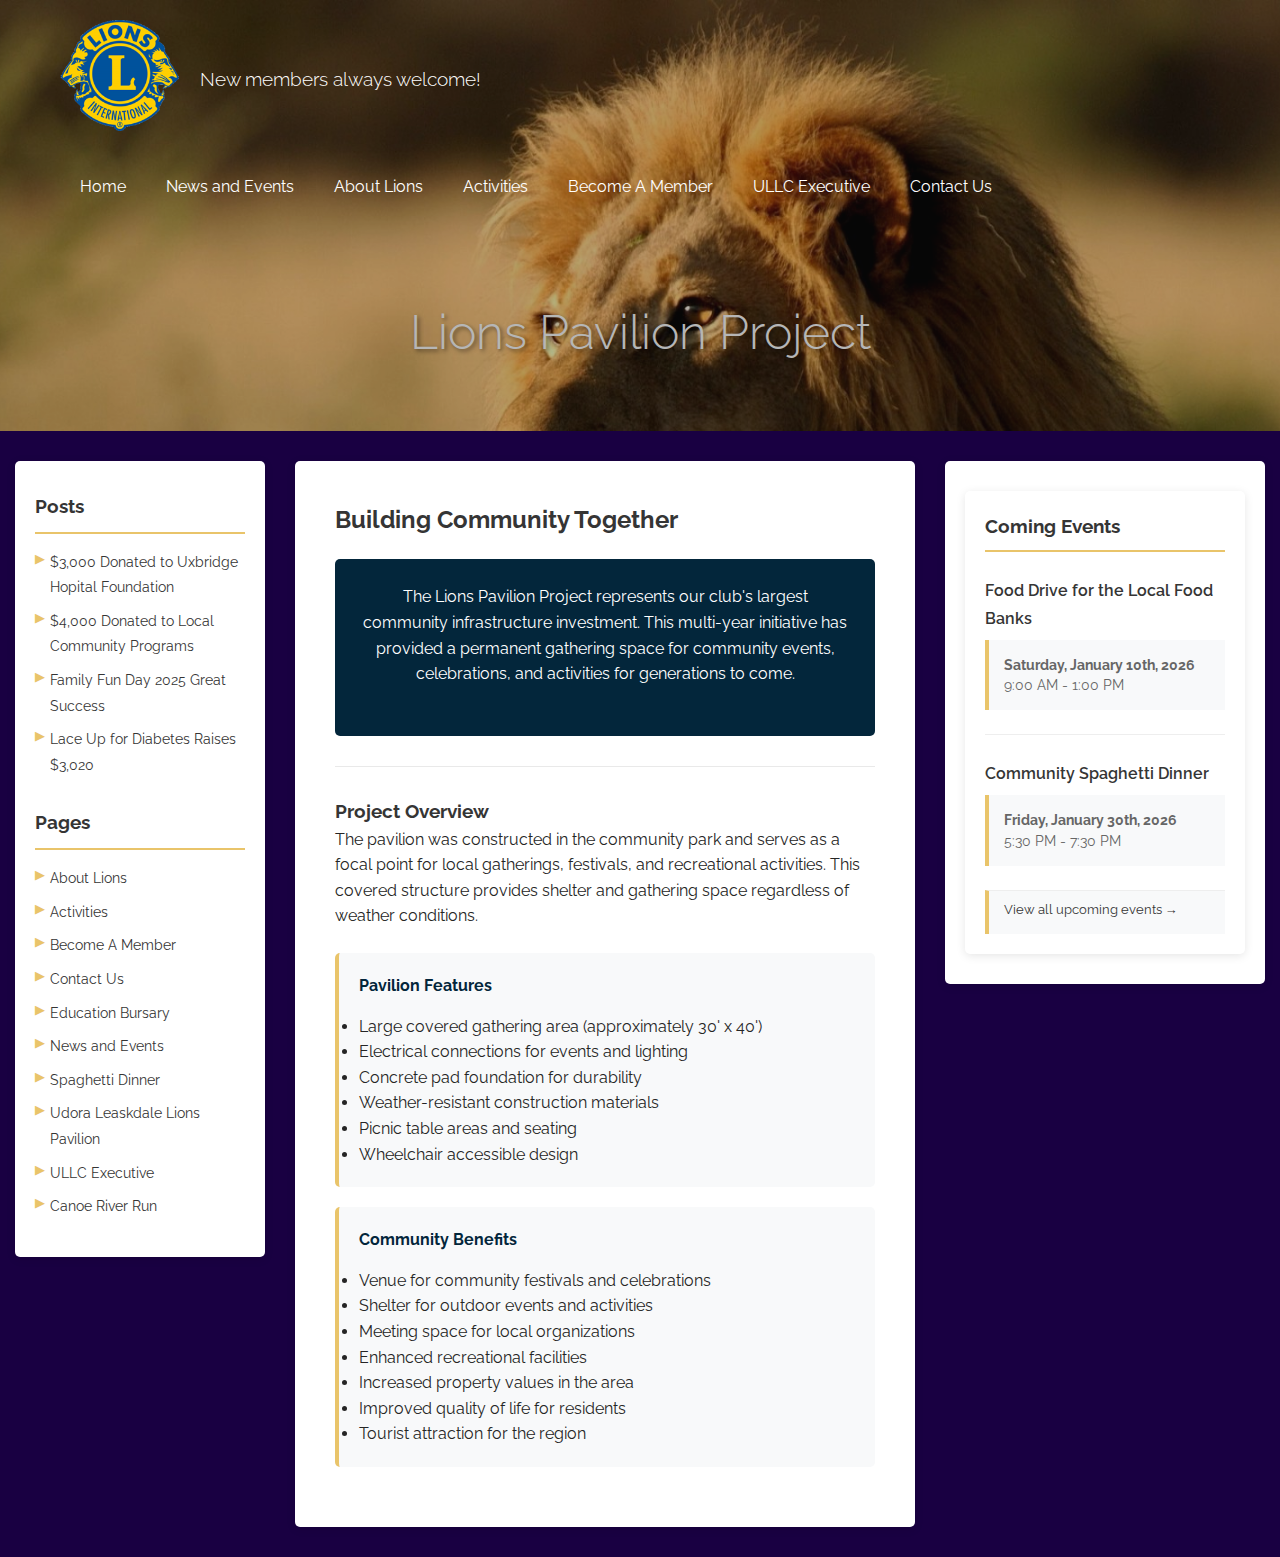
<file: pavilion-project.html>
<!DOCTYPE html>
<html lang="en">
<head>
    <meta charset="UTF-8">
    <meta name="viewport" content="width=device-width, initial-scale=1.0">
    <title>Lions Pavilion Project - Udora Leaskdale Lions Club</title>
    <meta name="description" content="Learn about the Lions Pavilion Project - our major community infrastructure initiative.">
    <link rel="stylesheet" href="css/style.css">
</head>
<body>
    <header class="site-header">
        <div class="site-header-wrapper">
            <div class="site-title-wrapper">
                <a href="index.html" class="custom-logo-link">
                    <img src="images/logo.png" class="custom-logo" alt="Udora Leaskdale Lions Club Logo">
                </a>
                <div class="site-description">New members always welcome!</div>
            </div>

            <nav class="main-navigation">
                <div class="menu-toggle" id="menu-toggle">
                    <span></span>
                    <span></span>
                    <span></span>
                </div>
                
                <ul class="main-menu">
                    <li><a href="index.html">Home</a></li>
                    <li><a href="news-and-events.html">News and Events</a></li>
                    <li><a href="about-us.html">About Lions</a></li>
                    <li class="has-submenu">
                        <a href="activities.html">Activities</a>
                        <ul class="sub-menu">
                            <li><a href="spaghetti-dinner.html">Spaghetti Dinner</a></li>
                            <li><a href="canoe-river-run.html">Canoe River Run</a></li>
                            <li class="current"><a href="pavilion-project.html">Lions Pavilion Project</a></li>
                            <li><a href="education-bursary.html">Education Bursary</a></li>
                        </ul>
                    </li>
                    <li><a href="become-a-member.html">Become A Member</a></li>
                    <li><a href="executive.html">ULLC Executive</a></li>
                    <li><a href="contact-us.html">Contact Us</a></li>
                </ul>
            </nav>
        </div>

        <div class="hero">
            <div class="hero-inner">
                <div class="page-title-container">
                    <header class="page-header">
                        <h1 class="page-title">Lions Pavilion Project</h1>
                    </header>
                </div>
            </div>
        </div>
    </header>

    <div class="site-content">
        <aside class="widget-area sidebar">
            <div class="widget recent-posts">
                <h4 class="widget-title">Posts</h4>
                <ul>
                    <!-- Posts will be loaded dynamically -->
                </ul>
            </div>

            <div class="widget pages">
                <h4 class="widget-title">Pages</h4>
                <ul>
                    <li><a href="about-us.html">About Lions</a></li>
                    <li><a href="activities.html">Activities</a></li>
                    <li><a href="become-a-member.html">Become A Member</a></li>
                    <li><a href="contact-us.html">Contact Us</a></li>
                    <li><a href="education-bursary.html">Education Bursary</a></li>
                    <li><a href="news-and-events.html">News and Events</a></li>
                    <li><a href="spaghetti-dinner.html">Spaghetti Dinner</a></li>
                    <li class="current"><a href="pavilion-project.html">Udora Leaskdale Lions Pavilion</a></li>
                    <li><a href="executive.html">ULLC Executive</a></li>
                    <li><a href="canoe-river-run.html">Canoe River Run</a></li>
                </ul>
            </div>
        </aside>
        <div class="content-area">
            <main class="site-main">
                <article class="page">
                    <div class="page-content">
                        <h2>Building Community Together</h2>
                        
                        <div class="project-intro">
                            <p>The Lions Pavilion Project represents our club's largest community infrastructure investment. This multi-year initiative has provided a permanent gathering space for community events, celebrations, and activities for generations to come.</p>
                        </div>

                        <hr class="separator">

                        <h3>Project Overview</h3>
                        <p>The pavilion was constructed in the community park and serves as a focal point for local gatherings, festivals, and recreational activities. This covered structure provides shelter and gathering space regardless of weather conditions.</p>

                        <div class="project-details">
                            <div class="detail-section">
                                <h4>Pavilion Features</h4>
                                <ul>
                                    <li>Large covered gathering area (approximately 30' x 40')</li>
                                    <li>Electrical connections for events and lighting</li>
                                    <li>Concrete pad foundation for durability</li>
                                    <li>Weather-resistant construction materials</li>
                                    <li>Picnic table areas and seating</li>
                                    <li>Wheelchair accessible design</li>
                                </ul>
                            </div>

                            <div class="detail-section">
                                <h4>Community Benefits</h4>
                                <ul>
                                    <li>Venue for community festivals and celebrations</li>
                                    <li>Shelter for outdoor events and activities</li>
                                    <li>Meeting space for local organizations</li>
                                    <li>Enhanced recreational facilities</li>
                                    <li>Increased property values in the area</li>
                                    <li>Improved quality of life for residents</li>
                                    <li>Tourist attraction for the region</li>
                                </ul>
                            </div>
                        </div>

                </article>
            </main>
        </div>

        

        <aside class="widget-area tertiary">
            <div class="widget coming-events">
                <!-- Coming events will be loaded dynamically -->
            </div>
        </aside>
    </div>

    <script src="js/main.js"></script>
</body>
</html>
</file>
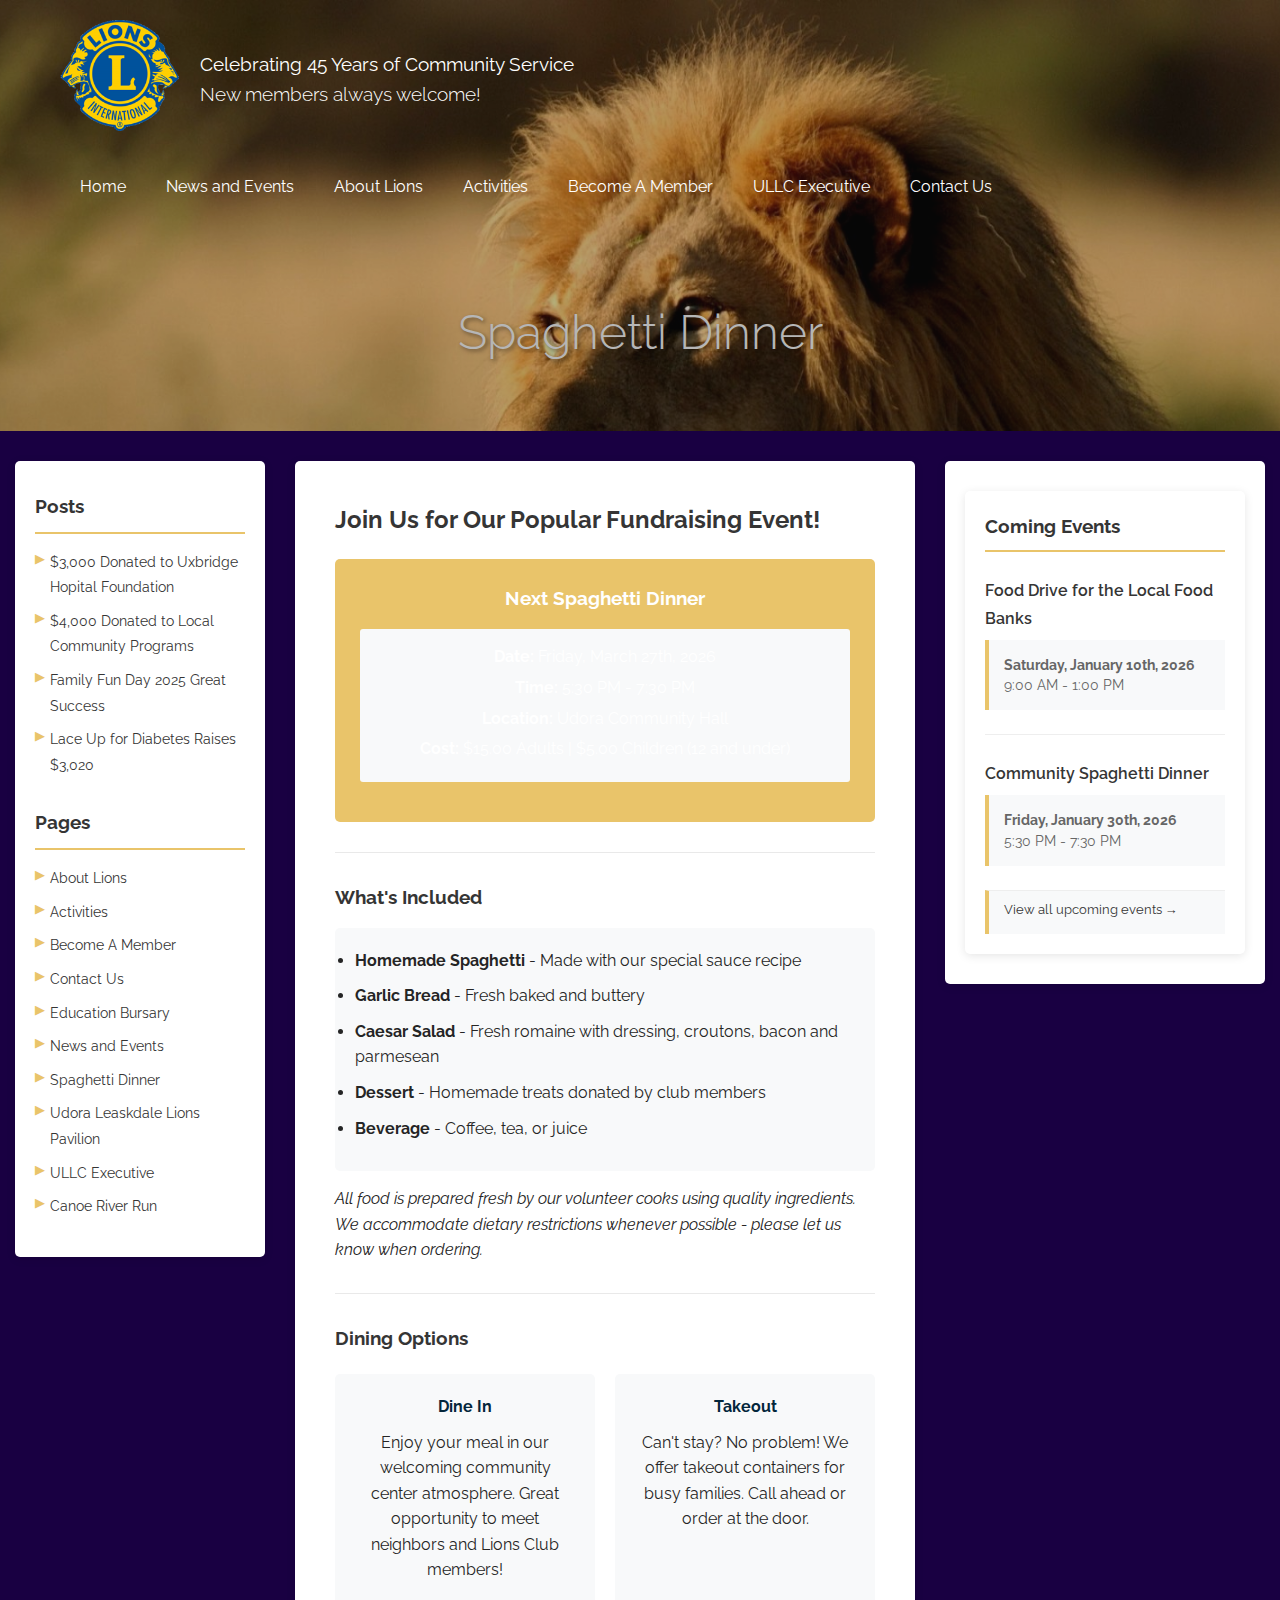
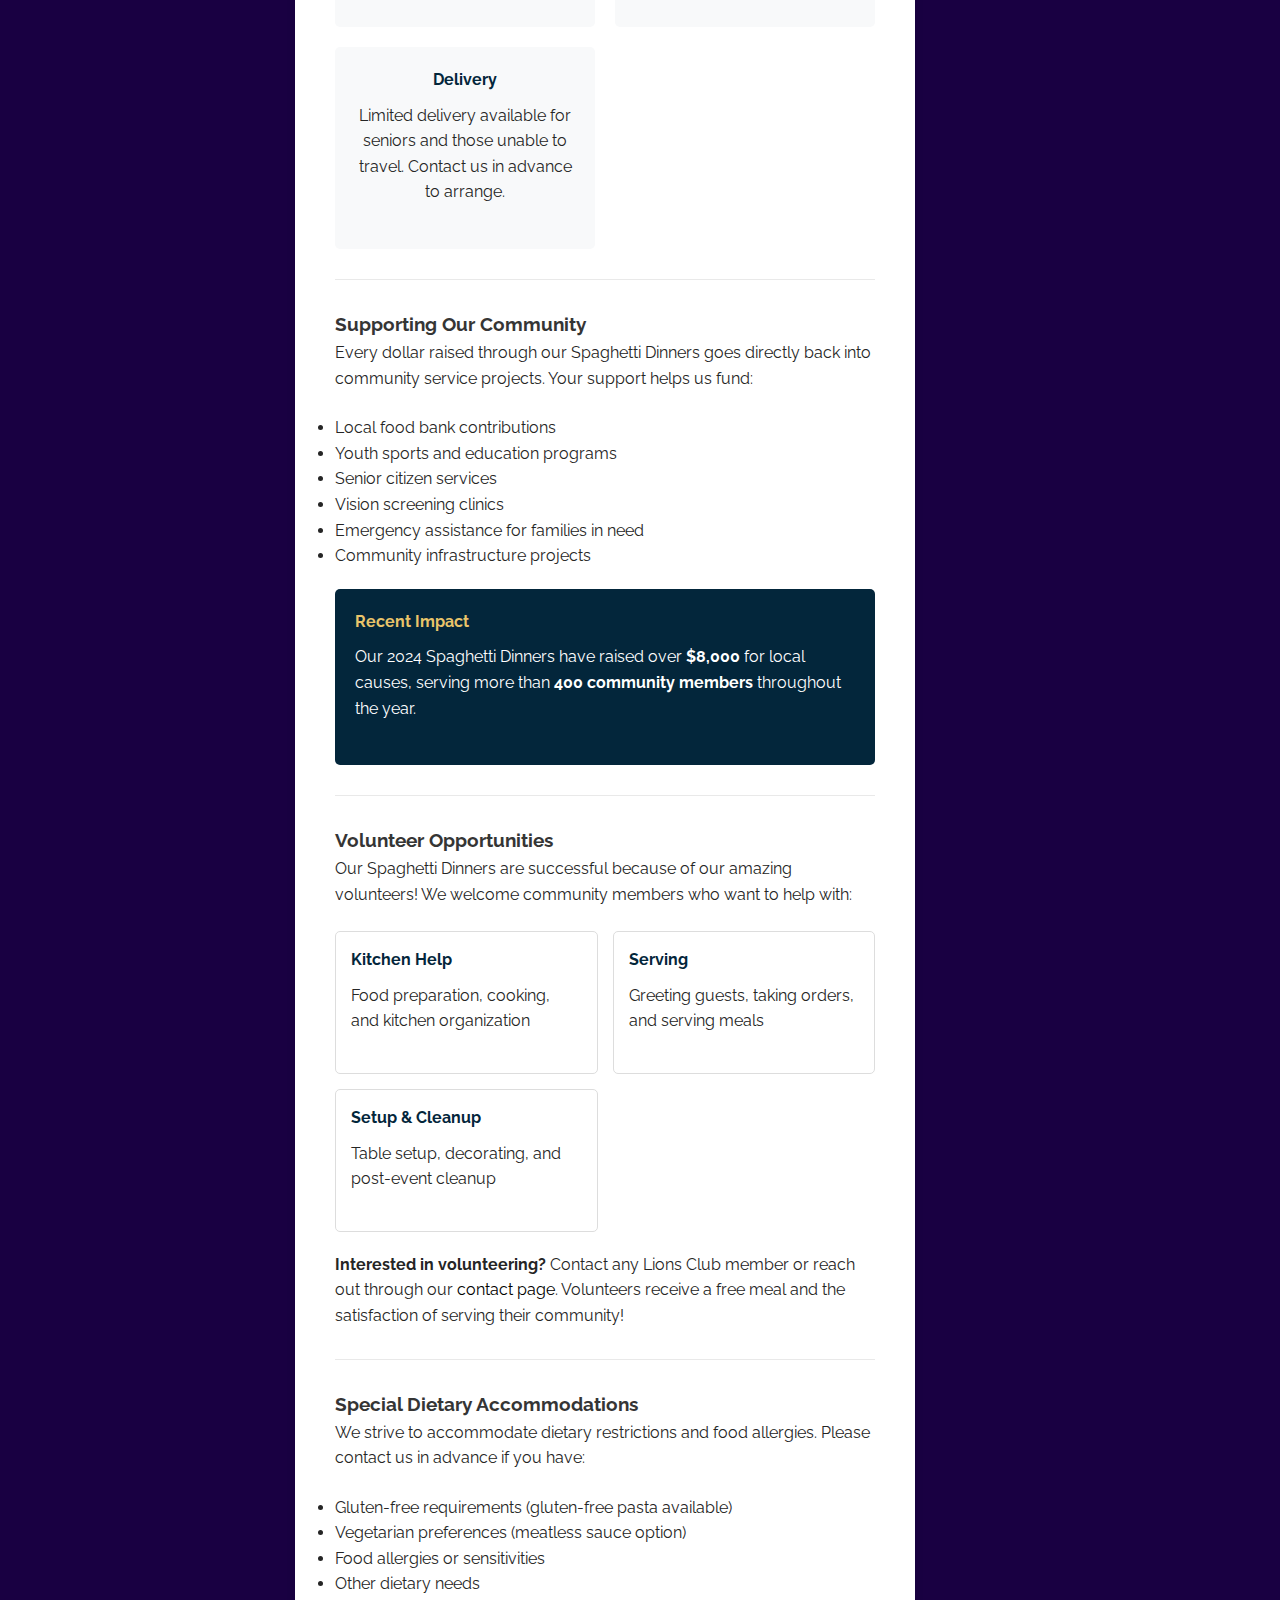
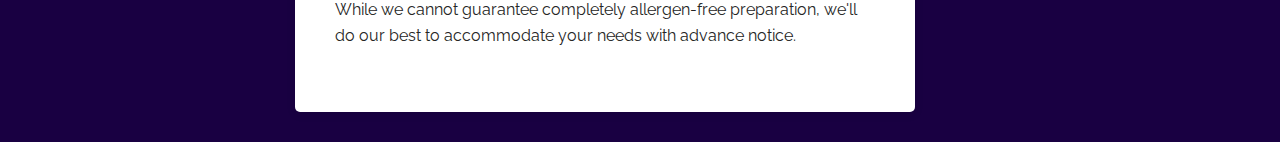
<file: spaghetti-dinner.html>
<!DOCTYPE html>
<html lang="en">
<head>
    <meta charset="UTF-8">
    <meta name="viewport" content="width=device-width, initial-scale=1.0">
    <title>Spaghetti Dinner - Udora Leaskdale Lions Club</title>
    <meta name="description" content="Join us for our popular Spaghetti Dinner fundraising event supporting local community projects.">
    <link rel="icon" type="image/png" sizes="32x32" href="images/logo.png">
    <link rel="icon" type="image/png" sizes="16x16" href="images/logo.png">
    <link rel="apple-touch-icon" href="images/logo.png">
    <link rel="stylesheet" href="css/style.css">
</head>
<body>
    <header class="site-header">
        <div class="site-header-wrapper">
            <div class="site-title-wrapper">
                <a href="index.html" class="custom-logo-link">
                    <img src="images/logo.png" class="custom-logo" alt="Udora Leaskdale Lions Club Logo">
                </a>
                <div class="site-description"><p><strong>Celebrating 45 Years of Community Service</strong></p><p>New members always welcome!</p></div>
            </div>

            <nav class="main-navigation">
                <div class="menu-toggle" id="menu-toggle">
                    <span></span>
                    <span></span>
                    <span></span>
                </div>
                
                <ul class="main-menu">
                    <li><a href="index.html">Home</a></li>
                    <li><a href="news-and-events.html">News and Events</a></li>
                    <li><a href="about-us.html">About Lions</a></li>
                    <li class="has-submenu">
                        <a href="activities.html">Activities</a>
                        <ul class="sub-menu">
                            <li class="current"><a href="spaghetti-dinner.html">Spaghetti Dinner</a></li>
                            <li><a href="canoe-river-run.html">Canoe River Run</a></li>
                            <li><a href="pavilion-project.html">Lions Pavilion Project</a></li>
                            <li><a href="education-bursary.html">Education Bursary</a></li>
                        </ul>
                    </li>
                    <li><a href="become-a-member.html">Become A Member</a></li>
                    <li><a href="executive.html">ULLC Executive</a></li>
                    <li><a href="contact-us.html">Contact Us</a></li>
                </ul>
            </nav>
        </div>

        <div class="hero">
            <div class="hero-inner">
                <div class="page-title-container">
                    <header class="page-header">
                        <h1 class="page-title">Spaghetti Dinner</h1>
                    </header>
                </div>
            </div>
        </div>
    </header>

    <div class="site-content">
        <aside class="widget-area sidebar">
            <div class="widget recent-posts">
                <h4 class="widget-title">Posts</h4>
                <ul>
                    <!-- Posts will be loaded dynamically -->
                </ul>
            </div>

            <div class="widget pages">
                <h4 class="widget-title">Pages</h4>
                <ul>
                    <li><a href="about-us.html">About Lions</a></li>
                    <li><a href="activities.html">Activities</a></li>
                    <li><a href="become-a-member.html">Become A Member</a></li>
                    <li><a href="contact-us.html">Contact Us</a></li>
                    <li><a href="education-bursary.html">Education Bursary</a></li>
                    <li><a href="news-and-events.html">News and Events</a></li>
                    <li class="current"><a href="spaghetti-dinner.html">Spaghetti Dinner</a></li>
                    <li><a href="pavilion-project.html">Udora Leaskdale Lions Pavilion</a></li>
                    <li><a href="executive.html">ULLC Executive</a></li>
                    <li><a href="canoe-river-run.html">Canoe River Run</a></li>
                </ul>
            </div>
        </aside>
        <div class="content-area">
            <main class="site-main">
                <article class="page">
                    <div class="page-content">
                        <h2>Join Us for Our Popular Fundraising Event!</h2>
                        
                        <div class="event-highlight">
                            <h3>Next Spaghetti Dinner</h3>
                            <div class="event-details">
                                <p><strong>Date:</strong> Friday, March 27th, 2026</p>
                                <p><strong>Time:</strong> 5:30 PM - 7:30 PM</p>
                                <p><strong>Location:</strong> Udora Community Hall</p>
                                <p><strong>Cost:</strong> $15.00 Adults | $5.00 Children (12 and under)</p>
                            </div>
                        </div>

                        <hr class="separator">

                        <h3>What's Included</h3>
                        <div class="menu-items">
                            <ul>
                                <li><strong>Homemade Spaghetti</strong> - Made with our special sauce recipe</li>
                                <li><strong>Garlic Bread</strong> - Fresh baked and buttery</li>
                                <li><strong>Caesar Salad</strong> - Fresh romaine with dressing, croutons, bacon and parmesean</li>
                                <li><strong>Dessert</strong> - Homemade treats donated by club members</li>
                                <li><strong>Beverage</strong> - Coffee, tea, or juice</li>
                            </ul>
                        </div>

                        <p><em>All food is prepared fresh by our volunteer cooks using quality ingredients. We accommodate dietary restrictions whenever possible - please let us know when ordering.</em></p>

                        <hr class="separator">

                        <h3>Dining Options</h3>
                        <div class="dining-options">
                            <div class="option">
                                <h4>Dine In</h4>
                                <p>Enjoy your meal in our welcoming community center atmosphere. Great opportunity to meet neighbors and Lions Club members!</p>
                            </div>
                            <div class="option">
                                <h4>Takeout</h4>
                                <p>Can't stay? No problem! We offer takeout containers for busy families. Call ahead or order at the door.</p>
                            </div>
                            <div class="option">
                                <h4>Delivery</h4>
                                <p>Limited delivery available for seniors and those unable to travel. Contact us in advance to arrange.</p>
                            </div>
                        </div>

                        <hr class="separator">

                        <h3>Supporting Our Community</h3>
                        <p>Every dollar raised through our Spaghetti Dinners goes directly back into community service projects. Your support helps us fund:</p>
                        
                        <ul>
                            <li>Local food bank contributions</li>
                            <li>Youth sports and education programs</li>
                            <li>Senior citizen services</li>
                            <li>Vision screening clinics</li>
                            <li>Emergency assistance for families in need</li>
                            <li>Community infrastructure projects</li>
                        </ul>

                        <div class="fundraising-impact">
                            <h4>Recent Impact</h4>
                            <p>Our 2024 Spaghetti Dinners have raised over <strong>$8,000</strong> for local causes, serving more than <strong>400 community members</strong> throughout the year.</p>
                        </div>

                        <hr class="separator">

                        <h3>Volunteer Opportunities</h3>
                        <p>Our Spaghetti Dinners are successful because of our amazing volunteers! We welcome community members who want to help with:</p>
                        
                        <div class="volunteer-roles">
                            <div class="role">
                                <h4>Kitchen Help</h4>
                                <p>Food preparation, cooking, and kitchen organization</p>
                            </div>
                            <div class="role">
                                <h4>Serving</h4>
                                <p>Greeting guests, taking orders, and serving meals</p>
                            </div>
                            <div class="role">
                                <h4>Setup & Cleanup</h4>
                                <p>Table setup, decorating, and post-event cleanup</p>
                            </div>
                        </div>

                        <p><strong>Interested in volunteering?</strong> Contact any Lions Club member or reach out through our <a href="contact-us.html">contact page</a>. Volunteers receive a free meal and the satisfaction of serving their community!</p>

                        <hr class="separator">


                        <h3>Special Dietary Accommodations</h3>
                        <p>We strive to accommodate dietary restrictions and food allergies. Please contact us in advance if you have:</p>
                        
                        <ul>
                            <li>Gluten-free requirements (gluten-free pasta available)</li>
                            <li>Vegetarian preferences (meatless sauce option)</li>
                            <li>Food allergies or sensitivities</li>
                            <li>Other dietary needs</li>
                        </ul>

                        <p>While we cannot guarantee completely allergen-free preparation, we'll do our best to accommodate your needs with advance notice.</p>


                    </div>
                </article>
            </main>
        </div>

        

        <aside class="widget-area tertiary">
            <div class="widget coming-events">
                <!-- Coming events will be loaded dynamically -->
            </div>
        </aside>
    </div>

    <script src="js/main.js"></script>
</body>
</html>
</file>
<file: css/style.css>
/* Import Google Fonts */
@import url('https://fonts.googleapis.com/css2?family=Raleway:wght@300;400;700&family=Roboto:wght@300;400;700&display=swap');

/* Reset and Base Styles */
* {
    margin: 0;
    padding: 0;
    box-sizing: border-box;
}

body {
    font-family: "Raleway", sans-serif;
    line-height: 1.6;
    color: #252525;
    background-color: #190042;
}

/* Typography */
h1, h2, h3, h4, h5, h6 {
    font-family: "Raleway", sans-serif;
    color: #353535;
    font-weight: 700;
}

a {
    color: #000000;
    text-decoration: none;
}

a:hover {
    color: rgba(0, 0, 0, 0.8);
}

/* Site Header */
.site-header {
    background-image: url('../images/header-bg.jpg');
    background-size: cover;
    background-position: center;
    background-attachment: fixed;
    background-color: #141414;
    position: relative;
    overflow: hidden;
}

.site-header::before {
    content: '';
    position: absolute;
    top: 0;
    left: 0;
    right: 0;
    bottom: 0;
    background-color: rgba(20, 20, 20, 0.31);
    z-index: 1;
}

.site-header-wrapper {
    position: relative;
    z-index: 2;
    padding: 20px;
    max-width: 1200px;
    margin: 0 auto;
}

/* Logo and Site Title */
.site-title-wrapper {
    display: flex;
    align-items: center;
    margin-bottom: 20px;
}

.custom-logo {
    width: 120px;
    height: auto;
    margin-right: 20px;
}

.site-description {
    color: #ffffff;
    font-size: 1.2em;
    font-weight: 300;
}

/* Navigation */
.main-navigation {
    position: relative;
}

.menu-toggle {
    display: none;
    flex-direction: column;
    cursor: pointer;
    background: none;
    border: none;
    padding: 10px;
}

.menu-toggle span {
    width: 25px;
    height: 3px;
    background-color: #ffffff;
    margin: 3px 0;
    transition: 0.3s;
}

.main-menu {
    list-style: none;
    display: flex;
    flex-wrap: wrap;
    gap: 0;
}

.main-menu li {
    position: relative;
}

.main-menu > li > a {
    color: #ffffff;
    padding: 15px 20px;
    display: block;
    font-family: "Raleway", sans-serif;
    font-weight: 400;
    transition: color 0.3s ease;
}

.main-menu > li > a:hover,
.main-menu > li.current > a {
    color: rgba(255, 255, 255, 0.8);
}

/* Submenu */
.sub-menu {
    position: absolute;
    top: 100%;
    left: 0;
    background-color: #e9c46a;
    list-style: none;
    min-width: 250px;
    opacity: 0;
    visibility: hidden;
    transform: translateY(-10px);
    transition: all 0.3s ease;
    z-index: 1000;
}

.has-submenu:hover .sub-menu {
    opacity: 1;
    visibility: visible;
    transform: translateY(0);
}

.sub-menu a {
    color: #ffffff;
    padding: 12px 20px;
    display: block;
    border-bottom: 1px solid rgba(255, 255, 255, 0.1);
}

.sub-menu a:hover {
    background-color: rgba(233, 196, 106, 0.8);
}

/* Hero Section */
.hero {
    padding: 60px 0;
    text-align: center;
}

.page-title {
    color: #ffffff;
    font-size: 3rem;
    font-weight: 300;
    text-shadow: 2px 2px 4px rgba(0, 0, 0, 0.5);
}

/* Main Content */
.site-content {
    display: grid;
    grid-template-columns: 250px 2fr 320px;
    gap: 30px;
    max-width: 1400px;
    margin: 30px auto;
    padding: 0 15px;
}

.content-area {
    background-color: #ffffff;
    padding: 40px;
    border-radius: 5px;
    box-shadow: 0 2px 10px rgba(0, 0, 0, 0.1);
}

/* Page Content */
.page-content p {
    margin-bottom: 1.5em;
}

.separator {
    border: none;
    height: 1px;
    background-color: rgba(37, 37, 37, 0.1);
    margin: 30px 0;
}

.centered-text {
    text-align: center;
}

.highlight-box {
    background-color: #03263B;
    color: #ffffff;
    padding: 15px;
    margin: 20px 0;
    border-radius: 3px;
}

.image-left {
    float: left;
    margin: 0 20px 20px 0;
}

.lion-badge {
    width: 58px;
    height: 58px;
}

/* Sidebar */
.widget-area {
    background-color: #ffffff;
    padding: 30px 20px;
    border-radius: 5px;
    box-shadow: 0 2px 10px rgba(0, 0, 0, 0.1);
    height: fit-content;
}

.widget {
    margin-bottom: 30px;
}

.widget:last-child {
    margin-bottom: 0;
}

.widget-title {
    color: #353535;
    font-size: 1.2em;
    margin-bottom: 15px;
    padding-bottom: 10px;
    border-bottom: 2px solid #e9c46a;
}

.widget ul {
    list-style: none;
}

.widget li {
    margin-bottom: 8px;
    padding-left: 15px;
    position: relative;
}

.widget li::before {
    content: '▶';
    position: absolute;
    left: 0;
    color: #e9c46a;
    font-size: 0.8em;
}

.widget a {
    color: #353535;
    font-size: 0.9em;
}

.widget a:hover {
    color: #e9c46a;
}

/* Coming Events Widget */
.coming-events p {
    background-color: #f8f9fa;
    padding: 15px;
    border-left: 4px solid #e9c46a;
    font-size: 0.9em;
    line-height: 1.4;
}

/* Calendar Placeholder */
.calendar-placeholder {
    background-color: #f8f9fa;
    padding: 20px;
    text-align: center;
    border: 2px dashed #ddd;
    border-radius: 5px;
}

/* News and Events Styles */
.news-item {
    background-color: #f8f9fa;
    padding: 20px;
    margin-bottom: 20px;
    border-left: 4px solid #e9c46a;
    border-radius: 0 5px 5px 0;
}

.news-item h3 {
    color: #03263B;
    margin-bottom: 8px;
}

.news-date {
    font-size: 0.9em;
    color: #686868;
    font-style: italic;
    margin-bottom: 15px;
}

.upcoming-events .event-item {
    background-color: #fff;
    border: 1px solid #ddd;
    padding: 20px;
    margin-bottom: 20px;
    border-radius: 5px;
    box-shadow: 0 2px 4px rgba(0, 0, 0, 0.1);
}

.event-details {
    background-color: #f8f9fa;
    padding: 15px;
    margin: 15px 0;
    border-radius: 3px;
}

.event-details p {
    margin-bottom: 5px;
}

/* Activities Page Styles */
.activity-grid {
    display: grid;
    grid-template-columns: repeat(auto-fit, minmax(300px, 1fr));
    gap: 20px;
    margin: 20px 0;
}

.activity-item {
    background-color: #fff;
    border: 1px solid #ddd;
    padding: 20px;
    border-radius: 5px;
    box-shadow: 0 2px 4px rgba(0, 0, 0, 0.1);
}

.activity-item h4 {
    color: #03263B;
    margin-bottom: 15px;
}

.activity-item h4 a {
    color: inherit;
    text-decoration: none;
}

.activity-item h4 a:hover {
    color: #e9c46a;
}

.services-list {
    margin: 20px 0;
}

.services-list h4 {
    color: #03263B;
    margin-top: 25px;
    margin-bottom: 10px;
    border-bottom: 2px solid #e9c46a;
    padding-bottom: 5px;
}

.services-list ul {
    margin-left: 20px;
    margin-bottom: 20px;
}

.services-list li {
    margin-bottom: 8px;
    list-style-type: disc;
}

.impact-stats {
    display: grid;
    grid-template-columns: repeat(auto-fit, minmax(150px, 1fr));
    gap: 20px;
    margin: 20px 0;
}

.stat-item {
    background-color: #03263B;
    color: #ffffff;
    padding: 20px;
    text-align: center;
    border-radius: 5px;
}

.stat-item h4 {
    color: #e9c46a;
    font-size: 2rem;
    margin-bottom: 10px;
}

.stat-item p {
    font-size: 0.9em;
    margin: 0;
}

/* Membership Page Styles */
.membership-intro {
    background-color: #03263B;
    color: #ffffff;
    padding: 20px;
    border-radius: 5px;
    margin: 20px 0;
    text-align: center;
}

.benefits-grid {
    display: grid;
    grid-template-columns: repeat(auto-fit, minmax(250px, 1fr));
    gap: 20px;
    margin: 20px 0;
}

.benefit-item {
    background-color: #f8f9fa;
    padding: 20px;
    border-radius: 5px;
    border-left: 4px solid #e9c46a;
}

.benefit-item h4 {
    color: #03263B;
    margin-bottom: 10px;
}

.requirements-list {
    background-color: #f8f9fa;
    padding: 20px;
    border-radius: 5px;
    margin: 20px 0;
}

.requirements-list li {
    margin-bottom: 10px;
}

.expectations h4 {
    color: #03263B;
    margin-top: 20px;
    margin-bottom: 10px;
}

.join-process {
    margin: 20px 0;
}

.step {
    background-color: #fff;
    border: 1px solid #ddd;
    padding: 20px;
    margin-bottom: 15px;
    border-radius: 5px;
    border-left: 4px solid #e9c46a;
}

.step h4 {
    color: #03263B;
    margin-bottom: 10px;
}

.testimonials {
    margin: 20px 0;
}

.testimonials blockquote {
    background-color: #f8f9fa;
    padding: 20px;
    border-left: 4px solid #03263B;
    margin: 20px 0;
    font-style: italic;
}

.testimonials cite {
    display: block;
    text-align: right;
    margin-top: 10px;
    font-weight: bold;
    color: #686868;
}

.cta-section {
    background-color: #e9c46a;
    color: #ffffff;
    padding: 30px;
    border-radius: 5px;
    margin: 30px 0;
    text-align: center;
}

.cta-section h3 {
    color: #ffffff;
    margin-bottom: 15px;
}

.contact-options {
    display: grid;
    grid-template-columns: repeat(auto-fit, minmax(250px, 1fr));
    gap: 20px;
    margin: 20px 0;
    text-align: left;
}

.contact-method {
    background-color: rgba(255, 255, 255, 0.1);
    padding: 15px;
    border-radius: 5px;
}

.contact-method h4 {
    color: #ffffff;
    margin-bottom: 10px;
}

.cta-button {
    display: inline-block;
    background-color: #03263B;
    color: #ffffff !important;
    padding: 12px 30px;
    border-radius: 5px;
    text-decoration: none;
    font-weight: bold;
    margin-top: 15px;
    transition: background-color 0.3s;
}

.cta-button:hover {
    background-color: #0b3954;
}

/* Event Styles */
.event-highlight {
    background-color: #e9c46a;
    color: #ffffff;
    padding: 25px;
    border-radius: 5px;
    margin: 20px 0;
    text-align: center;
}

.event-highlight h3 {
    color: #ffffff;
    margin-bottom: 15px;
}

.menu-items ul {
    background-color: #f8f9fa;
    padding: 20px;
    border-radius: 5px;
    margin: 15px 0;
}

.menu-items li {
    margin-bottom: 10px;
    padding-left: 0;
}

.dining-options {
    display: grid;
    grid-template-columns: repeat(auto-fit, minmax(200px, 1fr));
    gap: 20px;
    margin: 20px 0;
}

.option {
    background-color: #f8f9fa;
    padding: 20px;
    border-radius: 5px;
    text-align: center;
}

.option h4 {
    color: #03263B;
    margin-bottom: 10px;
}

.fundraising-impact {
    background-color: #03263B;
    color: #ffffff;
    padding: 20px;
    border-radius: 5px;
    margin: 20px 0;
}

.fundraising-impact h4 {
    color: #e9c46a;
    margin-bottom: 10px;
}

.volunteer-roles {
    display: grid;
    grid-template-columns: repeat(auto-fit, minmax(200px, 1fr));
    gap: 15px;
    margin: 20px 0;
}

.role {
    background-color: #fff;
    border: 1px solid #ddd;
    padding: 15px;
    border-radius: 5px;
}

.role h4 {
    color: #03263B;
    margin-bottom: 10px;
}

/* Executive Page Styles */
.executive-grid {
    display: grid;
    grid-template-columns: repeat(auto-fit, minmax(300px, 1fr));
    gap: 20px;
    margin: 20px 0;
}

.executive-member {
    background-color: #fff;
    border: 1px solid #ddd;
    padding: 20px;
    border-radius: 5px;
    border-left: 4px solid #e9c46a;
    box-shadow: 0 2px 4px rgba(0, 0, 0, 0.1);
}

.executive-member h3 {
    color: #e9c46a;
    font-size: 1rem;
    text-transform: uppercase;
    margin-bottom: 5px;
}

.executive-member h4 {
    color: #03263B;
    font-size: 1.3rem;
    margin-bottom: 15px;
}

.directors-list {
    margin: 20px 0;
}

.director-item {
    background-color: #f8f9fa;
    padding: 20px;
    margin-bottom: 15px;
    border-radius: 5px;
    border-left: 4px solid #03263B;
}

.director-item h4 {
    color: #03263B;
    margin-bottom: 10px;
}

.committees-grid {
    display: grid;
    grid-template-columns: repeat(auto-fit, minmax(250px, 1fr));
    gap: 15px;
    margin: 20px 0;
}

.committee {
    background-color: #f8f9fa;
    padding: 15px;
    border-radius: 5px;
    border-left: 4px solid #e9c46a;
}

.committee h4 {
    color: #03263B;
    margin-bottom: 10px;
}

.leadership-contact {
    background-color: #03263B;
    color: #ffffff;
    padding: 25px;
    border-radius: 5px;
    margin: 20px 0;
}

.leadership-contact h4 {
    color: #e9c46a;
    margin-top: 20px;
    margin-bottom: 10px;
}

.leadership-contact h4:first-child {
    margin-top: 0;
}

/* Bursary Page Styles */
.bursary-intro {
    background-color: #03263B;
    color: #ffffff;
    padding: 25px;
    border-radius: 5px;
    margin: 20px 0;
    text-align: center;
}

.program-details {
    display: grid;
    grid-template-columns: repeat(auto-fit, minmax(200px, 1fr));
    gap: 20px;
    margin: 20px 0;
}

.detail-item {
    background-color: #f8f9fa;
    padding: 20px;
    border-radius: 5px;
    border-left: 4px solid #e9c46a;
}

.detail-item h4 {
    color: #03263B;
    margin-bottom: 10px;
}

.eligibility-list {
    margin: 20px 0;
}

.eligibility-list h4 {
    color: #03263B;
    margin-top: 20px;
    margin-bottom: 10px;
    border-bottom: 2px solid #e9c46a;
    padding-bottom: 5px;
}

.submission-details {
    background-color: #f8f9fa;
    padding: 15px;
    border-radius: 5px;
    margin: 10px 0;
}

.criteria-grid {
    display: grid;
    grid-template-columns: repeat(auto-fit, minmax(200px, 1fr));
    gap: 15px;
    margin: 20px 0;
}

.criterion {
    background-color: #fff;
    border: 1px solid #ddd;
    padding: 15px;
    border-radius: 5px;
    text-align: center;
    border-top: 4px solid #e9c46a;
}

.criterion h4 {
    color: #03263B;
    margin-bottom: 10px;
    font-size: 0.9rem;
}

.support-cta {
    background-color: #e9c46a;
    color: #ffffff;
    padding: 20px;
    border-radius: 5px;
    margin: 20px 0;
}

.support-cta h4 {
    color: #ffffff;
    margin-bottom: 15px;
}

.contact-details {
    background-color: #f8f9fa;
    padding: 20px;
    border-radius: 5px;
    border-left: 4px solid #03263B;
    margin: 20px 0;
}

/* Coming Events Widget */
.widget.coming-events {
    margin-bottom: 0;
    background-color: #ffffff;
    padding: 20px;
    border-radius: 5px;
    box-shadow: 0 2px 10px rgba(0, 0, 0, 0.1);
    height: fit-content;
}

.widget.coming-events .widget-title {
    margin-bottom: 1rem;
    font-size: 1.2rem;
    color: #353535;
    border-bottom: 2px solid #e9c46a;
    padding-bottom: 0.5rem;
}

.widget.coming-events .event-info {
    margin-bottom: 1rem;
    padding: 0.5rem 0;
    transition: background-color 0.2s ease;
}

.widget.coming-events .event-info:hover {
    background-color: #f9f9f9;
    border-radius: 4px;
    padding: 0.5rem;
    margin-left: -0.5rem;
    margin-right: -0.5rem;
}

.widget.coming-events .event-info h5 {
    margin: 0 0 0.5rem 0;
    font-size: 1.1rem;
    color: #353535;
}

.widget.coming-events .event-info h5 a {
    color: #353535;
    text-decoration: none;
    font-weight: 600;
}

.widget.coming-events .event-info h5 a:hover {
    color: #e9c46a;
}

.widget.coming-events .event-info p {
    margin-bottom: 0.5rem;
    font-size: 0.9rem;
    line-height: 1.4;
    color: #666;
}

.widget.coming-events .event-info p:last-child {
    margin-bottom: 0;
}

.widget.coming-events > p:last-child {
    margin-top: 1rem;
    padding-top: 0.5rem;
    border-top: 1px solid #eee;
    margin-bottom: 0;
}

.widget.coming-events .event-info a,
.widget.coming-events > p a {
    color: #353535;
    text-decoration: none;
}

.widget.coming-events .event-info a:hover,
.widget.coming-events > p a:hover {
    color: #e9c46a;
}

/* Pavilion Project Styles */
.project-intro {
    background-color: #03263B;
    color: #ffffff;
    padding: 25px;
    border-radius: 5px;
    margin: 20px 0;
    text-align: center;
}

.project-details {
    display: grid;
    grid-template-columns: repeat(auto-fit, minmax(300px, 1fr));
    gap: 20px;
    margin: 20px 0;
}

.detail-section {
    background-color: #f8f9fa;
    padding: 20px;
    border-radius: 5px;
    border-left: 4px solid #e9c46a;
}

.detail-section h4 {
    color: #03263B;
    margin-bottom: 15px;
}

.timeline {
    margin: 20px 0;
}

.timeline-item {
    background-color: #fff;
    border: 1px solid #ddd;
    padding: 20px;
    margin-bottom: 15px;
    border-radius: 5px;
    position: relative;
    padding-left: 40px;
}

.timeline-item::before {
    content: '';
    position: absolute;
    left: 15px;
    top: 25px;
    width: 12px;
    height: 12px;
    border-radius: 50%;
    background-color: #ddd;
}

.timeline-item.completed::before {
    background-color: #28a745;
}

.timeline-item.current::before {
    background-color: #e9c46a;
}

.timeline-item.future::before {
    background-color: #ddd;
}

.timeline-item h4 {
    color: #03263B;
    margin-bottom: 10px;
}

.funding-status {
    background-color: #f8f9fa;
    padding: 25px;
    border-radius: 5px;
    margin: 20px 0;
}

.funding-goal {
    margin-bottom: 25px;
}

.funding-goal h4 {
    color: #03263B;
    margin-bottom: 15px;
    text-align: center;
}

.progress-bar {
    width: 100%;
    height: 30px;
    background-color: #ddd;
    border-radius: 15px;
    overflow: hidden;
    margin: 15px 0;
}

.progress-fill {
    height: 100%;
    background: linear-gradient(90deg, #e9c46a, #03263B);
    transition: width 0.3s ease;
}

.funding-sources h4 {
    color: #03263B;
    margin-bottom: 15px;
    border-bottom: 2px solid #e9c46a;
    padding-bottom: 5px;
}

.support-options {
    display: grid;
    grid-template-columns: repeat(auto-fit, minmax(300px, 1fr));
    gap: 20px;
    margin: 20px 0;
}

.support-option {
    background-color: #fff;
    border: 1px solid #ddd;
    padding: 20px;
    border-radius: 5px;
    border-top: 4px solid #e9c46a;
}

.support-option h4 {
    color: #03263B;
    margin-bottom: 15px;
}

.recognition-details {
    background-color: #e9c46a;
    color: #ffffff;
    padding: 25px;
    border-radius: 5px;
    margin: 20px 0;
}

.recognition-details h4 {
    color: #ffffff;
    margin-bottom: 15px;
}

.update-item {
    background-color: #fff;
    border: 1px solid #ddd;
    padding: 20px;
    margin-bottom: 15px;
    border-radius: 5px;
    border-left: 4px solid #03263B;
}

.update-item h4 {
    color: #03263B;
    margin-bottom: 10px;
}

/* Contact Form Styles */
.contact-info {
    background-color: #f8f9fa;
    padding: 20px;
    border-left: 4px solid #e9c46a;
    margin: 20px 0;
}

.contact-form {
    background-color: #f8f9fa;
    padding: 30px;
    border-radius: 5px;
    margin-top: 30px;
}

.contact-form h4 {
    margin-bottom: 20px;
    color: #353535;
}

.form-group {
    margin-bottom: 20px;
}

.form-group label {
    display: block;
    margin-bottom: 5px;
    font-weight: bold;
    color: #353535;
}

.form-group input,
.form-group select,
.form-group textarea {
    width: 100%;
    padding: 12px;
    border: 1px solid #ddd;
    border-radius: 3px;
    font-family: inherit;
    font-size: 14px;
    transition: border-color 0.3s ease;
}

.form-group input:focus,
.form-group select:focus,
.form-group textarea:focus {
    outline: none;
    border-color: #e9c46a;
    box-shadow: 0 0 0 2px rgba(233, 196, 106, 0.2);
}

.submit-button {
    background-color: #e9c46a;
    color: #ffffff;
    border: none;
    padding: 15px 30px;
    border-radius: 3px;
    cursor: pointer;
    font-size: 16px;
    font-weight: bold;
    transition: background-color 0.3s ease;
}

.submit-button:hover {
    background-color: rgba(233, 196, 106, 0.8);
}

/* Footer */
.site-footer {
    background-color: #141414;
    color: #ffffff;
    margin-top: 50px;
    padding: 40px 0 20px;
}

.footer-widgets {
    max-width: 1200px;
    margin: 0 auto;
    padding: 0 20px;
}

.footer-widgets h4 {
    color: #ffffff;
    margin-bottom: 15px;
}

.site-info {
    background-color: #2d2d2d;
    text-align: center;
    padding: 20px;
    margin-top: 20px;
    color: #686868;
    font-size: 0.9em;
}

/* Responsive Design */
@media (max-width: 768px) {
    .site-content {
        grid-template-columns: 1fr;
        gap: 20px;
        margin: 20px auto;
        padding: 0 15px;
    }
    
    .menu-toggle {
        display: flex;
    }
    
    .main-menu {
        display: none;
        flex-direction: column;
        position: absolute;
        top: 100%;
        left: 0;
        right: 0;
        background-color: #e9c46a;
        padding: 0;
        z-index: 1000;
    }
    
    .main-menu.active {
        display: flex;
    }
    
    .main-menu > li > a {
        color: #ffffff;
        border-bottom: 1px solid rgba(255, 255, 255, 0.1);
        padding: 15px 20px;
    }
    
    .sub-menu {
        position: static;
        opacity: 1;
        visibility: visible;
        transform: none;
        background-color: rgba(233, 196, 106, 0.8);
    }
    
    .page-title {
        font-size: 2rem;
    }
    
    .content-area {
        padding: 20px;
    }
    
    .widget-area {
        padding: 20px 15px;
        margin-bottom: 20px;
    }
    
    .custom-logo {
        width: 80px;
    }
    
    .site-title-wrapper {
        flex-direction: column;
        align-items: flex-start;
        text-align: left;
    }
    
    .custom-logo {
        margin-right: 0;
        margin-bottom: 10px;
    }
    
    /* Ensure images are responsive */
    .lion-badge,
    .image-left img {
        max-width: 100%;
        height: auto;
        display: block;
        margin: 0 auto 20px;
    }
    
    .image-left {
        float: none;
        margin: 0 0 20px 0;
        text-align: center;
    }
}

@media (max-width: 480px) {
    .site-header-wrapper {
        padding: 10px;
    }
    
    .page-title {
        font-size: 1.5rem;
    }
    
    .hero {
        padding: 30px 0;
    }
    
    .content-area {
        padding: 15px;
    }
    
    .widget-area {
        padding: 15px;
    }
    
    .site-content {
        padding: 0 10px;
        margin: 15px auto;
    }
    
    .image-left {
        float: none;
        margin: 0 auto 20px;
        text-align: center;
    }
    
    .lion-badge {
        width: 80px;
        height: auto;
    }
}
</file>
